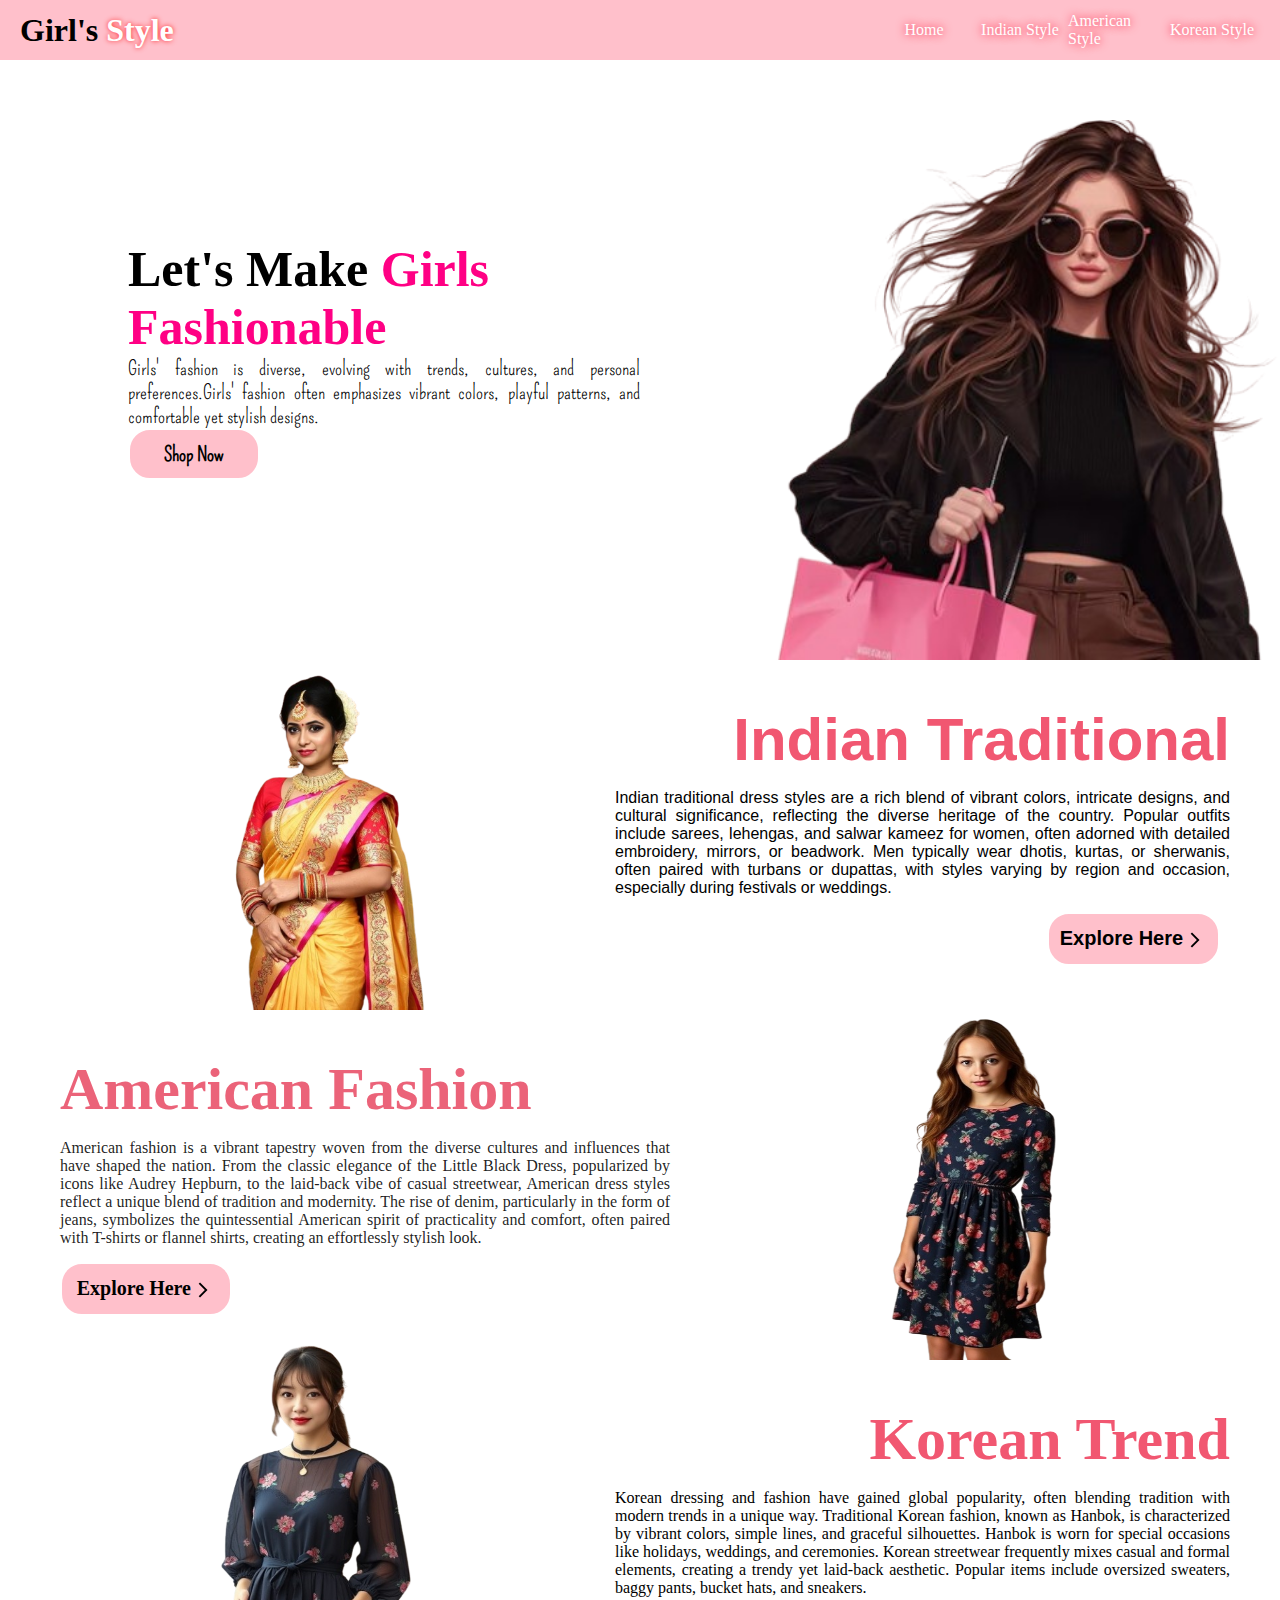
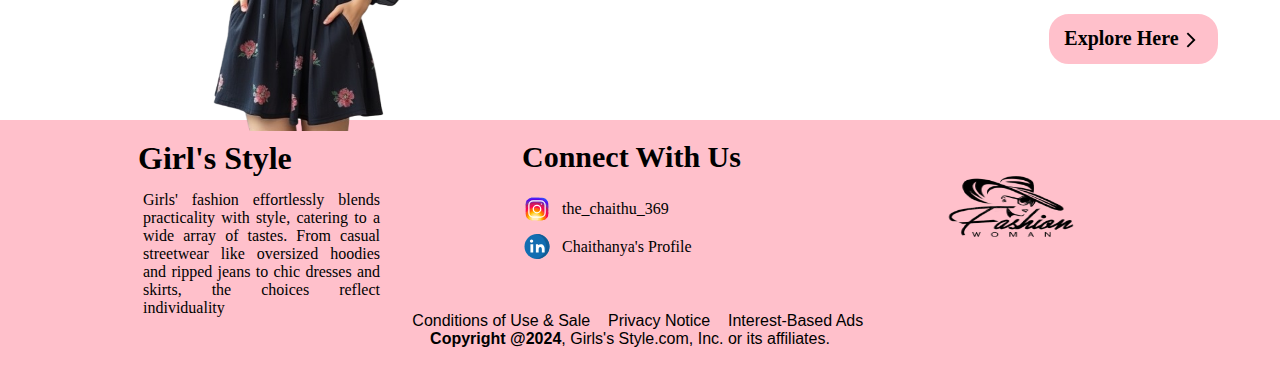
<file: index.html>
<!DOCTYPE html>
<html lang="en">
<head>
    <meta charset="UTF-8">
    <meta name="viewport" content="width=device-width, initial-scale=1.0">
    <title>Girl's Style</title>
    
    <link rel="preconnect" href="https://fonts.googleapis.com">
<link rel="preconnect" href="https://fonts.gstatic.com" crossorigin>
<link href="https://fonts.googleapis.com/css2?family=Pompiere&display=swap" rel="stylesheet">
<link rel="stylesheet" href="./style.css">
</head>
<body>
    <div class="navbar">
        <div class="logo">
            <h1>Girl's <span>Style</span></h1>
        </div>
        <div class="list">
            <ul>
                <li><a href="./index.html">Home</a></li>
                <li><a href="./indian.html">Indian Style</a></li>
                <li><a href="./American.html">American Style</a></li>
                <li><a href="./Korean.html">Korean Style</a></li>
            </ul>
        </div>
    </div>
    <div class="hero">
        <div class="left">
            <div class="content">
                <h1>Let's Make <span>Girls Fashionable</span></h1>
                <p>Girls' fashion is diverse, evolving with trends, cultures, and personal preferences.Girls' fashion often emphasizes vibrant colors, playful patterns, and comfortable yet stylish designs.</p>
                <div class="buttons"> 
                    <a href="./indian.html"><button>Shop Now</button></a>
                    
                </div>
            </div>
        </div>
        <div class="right">
            <img src="./assests/images/pic.png-removebg-preview.png" alt="">
        </div>
    </div>
    <div class="main">
        <div class="IndiaS">
           
              <div class="Ileft">
                <img src="./assests/a78c9be8-de5b-44c7-9eb4-28294a252724-removebg-preview.png" alt="">
              </div>
              <div class="Iright">
                <h1>Indian Traditional</h1>
                <p>Indian traditional dress styles are a rich blend of vibrant colors, intricate designs, and cultural significance, reflecting the diverse heritage of the country. Popular outfits include sarees, lehengas, and salwar kameez for women, often adorned with detailed embroidery, mirrors, or beadwork. Men typically wear dhotis, kurtas, or sherwanis, often paired with turbans or dupattas, with styles varying by region and occasion, especially during festivals or weddings.</p>
                <div class="buttons">
                    <a href="./indian.html"> <button>Explore Here <svg id="jenna" xmlns="http://www.w3.org/2000/svg" height="18px" viewBox="0 -960 960 960" width="24px" ><path d="m321-80-71-71 329-329-329-329 71-71 400 400L321-80Z"/></svg></button></a>
                </div>
              </div>
              
        </div>
        <div class="AmericanS">
            <div class="Aleft">
                <h1>American Fashion</h1>
                <p>American fashion is a vibrant tapestry woven from the diverse cultures and influences that have shaped the nation. From the classic elegance of the Little Black Dress, popularized by icons like Audrey Hepburn, to the laid-back vibe of casual streetwear, American dress styles reflect a unique blend of tradition and modernity. The rise of denim, particularly in the form of jeans, symbolizes the quintessential American spirit of practicality and comfort, often paired with T-shirts or flannel shirts, creating an effortlessly stylish look.</p>
                <div class="buttons"> 
                    <a href="./American.html"> <button>Explore Here <svg id="jenna" xmlns="http://www.w3.org/2000/svg" height="18px" viewBox="0 -960 960 960" width="24px" fill="#000000"><path d="m321-80-71-71 329-329-329-329 71-71 400 400L321-80Z"/></svg></button></a>
                </div>
            </div>
            <div class="Aright">
                <img src="./assests/american_style-removebg-preview.png" alt="">
            </div>

        </div>
        <div class="KoreanS">
            <div class="Kleft">
                <img src="./assests/korean_style-removebg-preview.png" alt="">
            </div>
            <div class="Kright">
                <h1>Korean Trend</h1>
                <p>Korean dressing and fashion have gained global popularity, often blending tradition with modern trends in a unique way. Traditional Korean fashion, known as Hanbok, is characterized by vibrant colors, simple lines, and graceful silhouettes. Hanbok is worn for special occasions like holidays, weddings, and ceremonies. Korean streetwear frequently mixes casual and formal elements, creating a trendy yet laid-back aesthetic. Popular items include oversized sweaters, baggy pants, bucket hats, and sneakers.</p>
                <div class="buttons">
                    <a href="./Korean.html"> <button>Explore Here <svg id="jenna" xmlns="http://www.w3.org/2000/svg" height="18px" viewBox="0 -960 960 960" width="24px" fill="#000000"><path d="m321-80-71-71 329-329-329-329 71-71 400 400L321-80Z"/></svg></button></a>
                </div>
              </div>

        </div>
    </div>
    <div class="footer">
        <div class="one">
            <h1>Girl's Style</h1>
            <p>Girls' fashion effortlessly blends practicality with style, catering to a wide array of tastes. From casual streetwear like oversized hoodies and ripped jeans to chic dresses and skirts, the choices reflect individuality</p>

        </div>
        <div class="two">
            <h1>Connect With Us</h1>
            <div class="ids">
                <div class="insta">
                    <svg xmlns="http://www.w3.org/2000/svg"  viewBox="0 0 48 48" width="30px" height="30px"><path fill="#304ffe" d="M41.67,13.48c-0.4,0.26-0.97,0.5-1.21,0.77c-0.09,0.09-0.14,0.19-0.12,0.29v1.03l-0.3,1.01l-0.3,1l-0.33,1.1 l-0.68,2.25l-0.66,2.22l-0.5,1.67c0,0.26-0.01,0.52-0.03,0.77c-0.07,0.96-0.27,1.88-0.59,2.74c-0.19,0.53-0.42,1.04-0.7,1.52 c-0.1,0.19-0.22,0.38-0.34,0.56c-0.4,0.63-0.88,1.21-1.41,1.72c-0.41,0.41-0.86,0.79-1.35,1.11c0,0,0,0-0.01,0 c-0.08,0.07-0.17,0.13-0.27,0.18c-0.31,0.21-0.64,0.39-0.98,0.55c-0.23,0.12-0.46,0.22-0.7,0.31c-0.05,0.03-0.11,0.05-0.16,0.07 c-0.57,0.27-1.23,0.45-1.89,0.54c-0.04,0.01-0.07,0.01-0.11,0.02c-0.4,0.07-0.79,0.13-1.19,0.16c-0.18,0.02-0.37,0.03-0.55,0.03 l-0.71-0.04l-3.42-0.18c0-0.01-0.01,0-0.01,0l-1.72-0.09c-0.13,0-0.27,0-0.4-0.01c-0.54-0.02-1.06-0.08-1.58-0.19 c-0.01,0-0.01,0-0.01,0c-0.95-0.18-1.86-0.5-2.71-0.93c-0.47-0.24-0.93-0.51-1.36-0.82c-0.18-0.13-0.35-0.27-0.52-0.42 c-0.48-0.4-0.91-0.83-1.31-1.27c-0.06-0.06-0.11-0.12-0.16-0.18c-0.06-0.06-0.12-0.13-0.17-0.19c-0.38-0.48-0.7-0.97-0.96-1.49 c-0.24-0.46-0.43-0.95-0.58-1.49c-0.06-0.19-0.11-0.37-0.15-0.57c-0.01-0.01-0.02-0.03-0.02-0.05c-0.1-0.41-0.19-0.84-0.24-1.27 c-0.06-0.33-0.09-0.66-0.09-1c-0.02-0.13-0.02-0.27-0.02-0.4l1.91-2.95l1.87-2.88l0.85-1.31l0.77-1.18l0.26-0.41v-1.03 c0.02-0.23,0.03-0.47,0.02-0.69c-0.01-0.7-0.15-1.38-0.38-2.03c-0.22-0.69-0.53-1.34-0.85-1.94c-0.38-0.69-0.78-1.31-1.11-1.87 C14,7.4,13.66,6.73,13.75,6.26C14.47,6.09,15.23,6,16,6h16c4.18,0,7.78,2.6,9.27,6.26C41.43,12.65,41.57,13.06,41.67,13.48z"/><path fill="#4928f4" d="M42,16v0.27l-1.38,0.8l-0.88,0.51l-0.97,0.56l-1.94,1.13l-1.9,1.1l-1.94,1.12l-0.77,0.45 c0,0.48-0.12,0.92-0.34,1.32c-0.31,0.58-0.83,1.06-1.49,1.47c-0.67,0.41-1.49,0.74-2.41,0.98c0,0,0-0.01-0.01,0 c-3.56,0.92-8.42,0.5-10.78-1.26c-0.66-0.49-1.12-1.09-1.32-1.78c-0.06-0.23-0.09-0.48-0.09-0.73v-7.19 c0.01-0.15-0.09-0.3-0.27-0.45c-0.54-0.43-1.81-0.84-3.23-1.25c-1.11-0.31-2.3-0.62-3.3-0.92c-0.79-0.24-1.46-0.48-1.86-0.71 c0.18-0.35,0.39-0.7,0.61-1.03c1.4-2.05,3.54-3.56,6.02-4.13C14.47,6.09,15.23,6,16,6h10.8c5.37,0.94,10.32,3.13,14.47,6.26 c0.16,0.39,0.3,0.8,0.4,1.22c0.18,0.66,0.29,1.34,0.32,2.05C42,15.68,42,15.84,42,16z"/><path fill="#6200ea" d="M42,16v4.41l-0.22,0.68l-0.75,2.33l-0.78,2.4l-0.41,1.28l-0.38,1.19l-0.37,1.13l-0.36,1.12l-0.19,0.59 l-0.25,0.78c0,0.76-0.02,1.43-0.07,2c-0.01,0.06-0.02,0.12-0.02,0.18c-0.06,0.53-0.14,0.98-0.27,1.36 c-0.01,0.06-0.03,0.12-0.05,0.17c-0.26,0.72-0.65,1.18-1.23,1.48c-0.14,0.08-0.3,0.14-0.47,0.2c-0.53,0.18-1.2,0.27-2.02,0.32 c-0.6,0.04-1.29,0.05-2.07,0.05H31.4l-1.19-0.05L30,37.61l-2.17-0.09l-2.2-0.09l-7.25-0.3l-1.88-0.08h-0.26 c-0.78-0.01-1.45-0.06-2.03-0.14c-0.84-0.13-1.49-0.35-1.98-0.68c-0.7-0.45-1.11-1.11-1.35-2.03c-0.06-0.22-0.11-0.45-0.14-0.7 c-0.1-0.58-0.15-1.25-0.18-2c0-0.15,0-0.3-0.01-0.46c-0.01-0.01,0-0.01,0-0.01v-0.58c-0.01-0.29-0.01-0.59-0.01-0.9l0.05-1.61 l0.03-1.15l0.04-1.34v-0.19l0.07-2.46l0.07-2.46l0.07-2.31l0.06-2.27l0.02-0.6c0-0.31-1.05-0.49-2.22-0.64 c-0.93-0.12-1.95-0.23-2.56-0.37c0.05-0.23,0.1-0.46,0.16-0.68c0.18-0.72,0.45-1.4,0.79-2.05c0.18-0.35,0.39-0.7,0.61-1.03 c2.16-0.95,4.41-1.69,6.76-2.17c2.06-0.43,4.21-0.66,6.43-0.66c7.36,0,14.16,2.49,19.54,6.69c0.52,0.4,1.03,0.83,1.53,1.28 C42,15.68,42,15.84,42,16z"/><path fill="#673ab7" d="M42,18.37v4.54l-0.55,1.06l-1.05,2.05l-0.56,1.08l-0.51,0.99l-0.22,0.43c0,0.31,0,0.61-0.02,0.9 c0,0.43-0.02,0.84-0.05,1.22c-0.04,0.45-0.1,0.86-0.16,1.24c-0.15,0.79-0.36,1.47-0.66,2.03c-0.04,0.07-0.08,0.14-0.12,0.2 c-0.11,0.18-0.24,0.35-0.38,0.51c-0.18,0.22-0.38,0.41-0.61,0.57c-0.34,0.26-0.74,0.47-1.2,0.63c-0.57,0.21-1.23,0.35-2.01,0.43 c-0.51,0.05-1.07,0.08-1.68,0.08l-0.42,0.02l-2.08,0.12h-0.01L27.5,36.6l-2.25,0.13l-3.1,0.18l-3.77,0.22l-0.55,0.03 c-0.51,0-0.99-0.03-1.45-0.09c-0.05-0.01-0.09-0.02-0.14-0.02c-0.68-0.11-1.3-0.29-1.86-0.54c-0.68-0.3-1.27-0.7-1.77-1.18 c-0.44-0.43-0.82-0.92-1.13-1.47c-0.07-0.13-0.14-0.25-0.2-0.39c-0.3-0.59-0.54-1.25-0.72-1.97c-0.03-0.12-0.06-0.25-0.08-0.38 c-0.06-0.23-0.11-0.47-0.14-0.72c-0.11-0.64-0.17-1.32-0.2-2.03v-0.01c-0.01-0.29-0.02-0.57-0.02-0.87l-0.49-1.17l-0.07-0.18 L9.5,25.99L8.75,24.2l-0.12-0.29l-0.72-1.73l-0.8-1.93c0,0,0,0-0.01,0L6.29,18.3L6,17.59V16c0-0.63,0.06-1.25,0.17-1.85 c0.05-0.23,0.1-0.46,0.16-0.68c0.85-0.49,1.74-0.94,2.65-1.34c2.08-0.93,4.31-1.62,6.62-2.04c1.72-0.31,3.51-0.48,5.32-0.48 c7.31,0,13.94,2.65,19.12,6.97c0.2,0.16,0.39,0.32,0.58,0.49C41.09,17.48,41.55,17.91,42,18.37z"/><path fill="#8e24aa" d="M42,21.35v5.14l-0.57,1.19l-1.08,2.25l-0.01,0.03c0,0.43-0.02,0.82-0.05,1.17c-0.1,1.15-0.38,1.88-0.84,2.33 c-0.33,0.34-0.74,0.53-1.25,0.63c-0.03,0.01-0.07,0.01-0.1,0.02c-0.16,0.03-0.33,0.05-0.51,0.05c-0.62,0.06-1.35,0.02-2.19-0.04 c-0.09,0-0.19-0.01-0.29-0.02c-0.61-0.04-1.26-0.08-1.98-0.11c-0.39-0.01-0.8-0.02-1.22-0.02h-0.02l-1.01,0.08h-0.01l-2.27,0.16 l-2.59,0.2l-0.38,0.03l-3.03,0.22l-1.57,0.12l-1.55,0.11c-0.27,0-0.53,0-0.79-0.01c0,0-0.01-0.01-0.01,0 c-1.13-0.02-2.14-0.09-3.04-0.26c-0.83-0.14-1.56-0.36-2.18-0.69c-0.64-0.31-1.17-0.75-1.6-1.31c-0.41-0.55-0.71-1.24-0.9-2.07 c0-0.01,0-0.01,0-0.01c-0.14-0.67-0.22-1.45-0.22-2.33l-0.15-0.27L9.7,26.35l-0.13-0.22L9.5,25.99l-0.93-1.65l-0.46-0.83 l-0.58-1.03l-1-1.79L6,19.75v-3.68c0.88-0.58,1.79-1.09,2.73-1.55c1.14-0.58,2.32-1.07,3.55-1.47c1.34-0.44,2.74-0.79,4.17-1.02 c1.45-0.24,2.94-0.36,4.47-0.36c6.8,0,13.04,2.43,17.85,6.47c0.22,0.17,0.43,0.36,0.64,0.54c0.84,0.75,1.64,1.56,2.37,2.41 C41.86,21.18,41.94,21.26,42,21.35z"/><path fill="#c2185b" d="M42,24.71v7.23c-0.24-0.14-0.57-0.31-0.98-0.49c-0.22-0.11-0.47-0.22-0.73-0.32 c-0.38-0.17-0.79-0.33-1.25-0.49c-0.1-0.04-0.2-0.07-0.31-0.1c-0.18-0.07-0.37-0.13-0.56-0.19c-0.59-0.18-1.24-0.35-1.92-0.5 c-0.26-0.05-0.53-0.1-0.8-0.14c-0.87-0.15-1.8-0.24-2.77-0.25c-0.08-0.01-0.17-0.01-0.25-0.01l-2.57,0.02l-3.5,0.02h-0.01 l-7.49,0.06c-2.38,0-3.84,0.57-4.72,0.8c0,0-0.01,0-0.01,0.01c-0.93,0.24-1.22,0.09-1.3-1.54c-0.02-0.45-0.03-1.03-0.03-1.74 l-0.56-0.43l-0.98-0.74l-0.6-0.46l-0.12-0.09L8.88,24.1l-0.25-0.19l-0.52-0.4l-0.96-0.72L6,21.91v-3.4 c0.1-0.08,0.19-0.15,0.29-0.21c1.45-1,3-1.85,4.64-2.54c1.46-0.62,3-1.11,4.58-1.46c0.43-0.09,0.87-0.18,1.32-0.24 c1.33-0.23,2.7-0.34,4.09-0.34c6.01,0,11.53,2.09,15.91,5.55c0.66,0.52,1.3,1.07,1.9,1.66c0.82,0.78,1.59,1.61,2.3,2.49 c0.14,0.18,0.28,0.36,0.42,0.55C41.64,24.21,41.82,24.46,42,24.71z"/><path fill="#d81b60" d="M42,28.72V32c0,0.65-0.06,1.29-0.18,1.91c-0.18,0.92-0.49,1.8-0.91,2.62c-0.22,0.05-0.47,0.05-0.75,0.01 c-0.63-0.11-1.37-0.44-2.17-0.87c-0.04-0.01-0.08-0.03-0.11-0.05c-0.25-0.13-0.51-0.27-0.77-0.43c-0.53-0.29-1.09-0.61-1.65-0.91 c-0.12-0.06-0.24-0.12-0.35-0.18c-0.64-0.33-1.3-0.63-1.96-0.86c0,0,0,0-0.01,0c-0.14-0.05-0.29-0.1-0.44-0.14 c-0.57-0.16-1.15-0.26-1.71-0.26l-1.1-0.32l-4.87-1.41c0,0,0,0-0.01,0l-2.99-0.87h-0.01l-1.3-0.38c-3.76,0-6.07,1.6-7.19,0.99 c-0.44-0.23-0.7-0.81-0.79-1.95c-0.03-0.32-0.04-0.68-0.04-1.1l-1.17-0.57l-0.05-0.02h-0.01l-0.84-0.42L9.7,26.35l-0.07-0.03 l-0.17-0.09L7.5,25.28L6,24.55v-3.43c0.17-0.15,0.35-0.29,0.53-0.43c0.19-0.15,0.38-0.29,0.57-0.44c0.01,0,0.01,0,0.01,0 c1.18-0.85,2.43-1.6,3.76-2.22c1.55-0.74,3.2-1.31,4.91-1.68c0.25-0.06,0.51-0.12,0.77-0.16c1.42-0.27,2.88-0.41,4.37-0.41 c5.27,0,10.11,1.71,14.01,4.59c1.13,0.84,2.18,1.77,3.14,2.78c0.79,0.83,1.52,1.73,2.18,2.67c0.05,0.07,0.1,0.14,0.15,0.2 c0.37,0.54,0.71,1.09,1.03,1.66C41.64,28.02,41.82,28.37,42,28.72z"/><path fill="#f50057" d="M41.82,33.91c-0.18,0.92-0.49,1.8-0.91,2.62c-0.19,0.37-0.4,0.72-0.63,1.06c-0.14,0.21-0.29,0.41-0.44,0.6 c-0.36-0.14-0.89-0.34-1.54-0.56c0,0,0,0,0-0.01c-0.49-0.17-1.05-0.35-1.65-0.52c-0.17-0.05-0.34-0.1-0.52-0.15 c-0.71-0.19-1.45-0.36-2.17-0.46c-0.6-0.1-1.19-0.16-1.74-0.16l-0.46-0.13h-0.01l-2.42-0.7l-1.49-0.43l-1.66-0.48h-0.01l-0.54-0.15 l-6.53-1.88l-1.88-0.54l-1.4-0.33l-2.28-0.54l-0.28-0.07c0,0,0,0-0.01,0l-2.29-0.53c0-0.01,0-0.01,0-0.01l-0.41-0.09l-0.21-0.05 l-1.67-0.39l-0.19-0.05l-1.42-1.17L6,27.9v-4.08c0.37-0.36,0.75-0.7,1.15-1.03c0.12-0.11,0.25-0.21,0.38-0.31 c0.12-0.1,0.25-0.2,0.38-0.3c0.91-0.69,1.87-1.31,2.89-1.84c1.3-0.7,2.68-1.26,4.13-1.66c0.28-0.09,0.56-0.17,0.85-0.23 c1.64-0.41,3.36-0.62,5.14-0.62c4.47,0,8.63,1.35,12.07,3.66c1.71,1.15,3.25,2.53,4.55,4.1c0.66,0.79,1.26,1.62,1.79,2.5 c0.05,0.07,0.09,0.13,0.13,0.2c0.32,0.53,0.62,1.08,0.89,1.64c0.25,0.5,0.47,1,0.67,1.52C41.34,32.25,41.6,33.07,41.82,33.91z"/><path fill="#ff1744" d="M40.28,37.59c-0.14,0.21-0.29,0.41-0.44,0.6c-0.44,0.55-0.92,1.05-1.46,1.49c-0.47,0.39-0.97,0.74-1.5,1.04 c-0.2-0.05-0.4-0.11-0.61-0.19c-0.66-0.23-1.35-0.61-1.99-1.01c-0.96-0.61-1.79-1.27-2.16-1.57c-0.14-0.12-0.21-0.18-0.21-0.18 l-1.7-0.15L30,37.6l-2.2-0.19l-2.28-0.2l-3.37-0.3l-5.34-0.47l-0.02-0.01l-1.88-0.91l-1.9-0.92l-1.53-0.74l-0.33-0.16l-0.41-0.2 l-1.42-0.69L7.43,31.9l-0.59-0.29L6,31.35v-4.47c0.47-0.56,0.97-1.09,1.5-1.6c0.34-0.32,0.7-0.64,1.07-0.94 c0.06-0.05,0.12-0.1,0.18-0.14c0.04-0.05,0.09-0.08,0.13-0.1c0.59-0.48,1.21-0.91,1.85-1.3c0.74-0.47,1.52-0.89,2.33-1.24 c0.87-0.39,1.78-0.72,2.72-0.97c1.63-0.46,3.36-0.7,5.14-0.7c4.08,0,7.85,1.24,10.96,3.37c1.99,1.36,3.71,3.08,5.07,5.07 c0.45,0.64,0.85,1.32,1.22,2.02c0.13,0.26,0.26,0.52,0.37,0.78c0.12,0.25,0.23,0.5,0.34,0.75c0.21,0.52,0.4,1.04,0.57,1.58 c0.32,1,0.56,2.02,0.71,3.08C40.21,36.89,40.25,37.24,40.28,37.59z"/><path fill="#ff5722" d="M38.39,39.42c0,0.08,0,0.17-0.01,0.26c-0.47,0.39-0.97,0.74-1.5,1.04c-0.22,0.12-0.44,0.24-0.67,0.34 c-0.23,0.11-0.46,0.21-0.7,0.3c-0.34-0.18-0.8-0.4-1.29-0.61c-0.69-0.31-1.44-0.59-2.02-0.68c-0.14-0.03-0.27-0.04-0.39-0.04 l-1.64-0.21h-0.02l-2.04-0.27l-2.06-0.27l-0.96-0.12l-7.56-0.98c-0.49,0-1.01-0.03-1.55-0.1c-0.66-0.06-1.35-0.16-2.04-0.3 c-0.68-0.12-1.37-0.28-2.03-0.45c-0.69-0.16-1.37-0.35-2-0.53c-0.73-0.22-1.41-0.43-1.98-0.62c-0.47-0.15-0.87-0.29-1.18-0.4 c-0.18-0.43-0.33-0.88-0.44-1.34C6.1,33.66,6,32.84,6,32v-1.67c0.32-0.53,0.67-1.05,1.06-1.54c0.71-0.94,1.52-1.8,2.4-2.56 c0.03-0.04,0.07-0.07,0.1-0.09l0.01-0.01c0.31-0.28,0.63-0.53,0.97-0.77c0.04-0.04,0.08-0.07,0.12-0.1 c0.16-0.12,0.33-0.24,0.51-0.35c1.43-0.97,3.01-1.73,4.7-2.24c1.6-0.48,3.29-0.73,5.05-0.73c3.49,0,6.75,1.03,9.47,2.79 c2.01,1.29,3.74,2.99,5.06,4.98c0.16,0.23,0.31,0.46,0.46,0.7c0.69,1.17,1.26,2.43,1.68,3.75c0.05,0.15,0.09,0.3,0.13,0.46 c0.08,0.27,0.15,0.55,0.21,0.83c0.02,0.07,0.04,0.14,0.06,0.22c0.14,0.63,0.24,1.29,0.31,1.95c0,0.01,0,0.01,0,0.01 C38.36,38.22,38.39,38.82,38.39,39.42z"/><path fill="#ff6f00" d="M36.33,39.42c0,0.35-0.02,0.73-0.06,1.11c-0.02,0.18-0.04,0.36-0.06,0.53c-0.23,0.11-0.46,0.21-0.7,0.3 c-0.45,0.17-0.91,0.31-1.38,0.41c-0.32,0.07-0.65,0.13-0.98,0.16h-0.01c-0.31-0.19-0.67-0.42-1.04-0.68 c-0.67-0.47-1.37-1-1.93-1.43c-0.01-0.01-0.01-0.01-0.02-0.02c-0.59-0.45-1.01-0.79-1.01-0.79l-1.06,0.04l-2.04,0.07l-0.95,0.04 l-3.82,0.14l-3.23,0.12c-0.21,0.01-0.46,0.01-0.77,0h-0.01c-0.42-0.01-0.92-0.04-1.47-0.09c-0.64-0.05-1.34-0.11-2.05-0.18 c-0.69-0.08-1.39-0.16-2.06-0.24c-0.74-0.08-1.44-0.17-2.04-0.25c-0.47-0.06-0.88-0.11-1.21-0.15c-0.28-0.32-0.53-0.65-0.77-1.01 c-0.36-0.54-0.67-1.11-0.91-1.72c-0.18-0.43-0.33-0.88-0.44-1.34c0.29-0.89,0.67-1.73,1.12-2.54c0.36-0.66,0.78-1.29,1.24-1.89 c0.45-0.59,0.94-1.14,1.47-1.64v-0.01c0.15-0.15,0.3-0.29,0.45-0.42c0.28-0.26,0.57-0.5,0.87-0.73h0.01 c0.01-0.02,0.02-0.02,0.03-0.03c0.24-0.19,0.49-0.36,0.74-0.53c1.48-1.01,3.15-1.76,4.95-2.2c1.19-0.29,2.44-0.45,3.73-0.45 c2.54,0,4.94,0.61,7.05,1.71h0.01c1.81,0.93,3.41,2.21,4.7,3.75c0.71,0.82,1.32,1.72,1.82,2.67c0.35,0.64,0.65,1.31,0.9,1.99 c0.02,0.06,0.04,0.11,0.06,0.16c0.17,0.5,0.32,1.02,0.45,1.54c0.09,0.37,0.16,0.75,0.22,1.13c0.02,0.12,0.04,0.23,0.05,0.35 C36.28,37.99,36.33,38.7,36.33,39.42z"/><path fill="#ff9800" d="M34.28,39.42v0.1c0,0.34-0.03,0.77-0.06,1.23c-0.03,0.34-0.06,0.69-0.09,1.02c-0.32,0.07-0.65,0.13-0.98,0.16 h-0.01C32.76,41.98,32.39,42,32,42h-1.75l-0.38-0.11l-1.97-0.6l-2-0.6l-4.63-1.39l-2-0.6c0,0-0.83,0.33-2,0.72h-0.01 c-0.45,0.15-0.94,0.31-1.46,0.47c-0.65,0.19-1.34,0.38-2.02,0.53c-0.7,0.16-1.39,0.28-2.01,0.33c-0.19,0.02-0.38,0.03-0.55,0.03 c-0.56-0.31-1.1-0.68-1.59-1.09c-0.43-0.36-0.83-0.75-1.2-1.18c-0.28-0.32-0.53-0.65-0.77-1.01c0.07-0.45,0.15-0.89,0.27-1.32 c0.3-1.19,0.77-2.33,1.39-3.37c0.34-0.59,0.72-1.16,1.16-1.69c0.01-0.03,0.04-0.06,0.07-0.08c-0.01-0.01,0-0.01,0-0.01 c0.13-0.17,0.27-0.33,0.41-0.48c0-0.01,0-0.01,0-0.01c0.41-0.44,0.83-0.86,1.29-1.25c0.16-0.13,0.31-0.26,0.48-0.39 c0.03-0.03,0.06-0.05,0.1-0.08c2.25-1.72,5.06-2.76,8.09-2.76c3.44,0,6.57,1.29,8.94,3.41c1.14,1.03,2.11,2.26,2.84,3.63 c0.06,0.1,0.12,0.21,0.17,0.32c0.09,0.18,0.18,0.37,0.26,0.57c0.33,0.72,0.59,1.48,0.77,2.26c0.02,0.08,0.04,0.16,0.06,0.24 c0.08,0.37,0.15,0.75,0.2,1.13C34.24,38.21,34.28,38.81,34.28,39.42z"/><path fill="#ffc107" d="M32.22,39.42c0,0.2-0.01,0.42-0.02,0.65c-0.02,0.37-0.05,0.77-0.1,1.18c-0.02,0.25-0.06,0.5-0.1,0.75h-5.48 l-1.06-0.17l-4.14-0.66l-0.59-0.09l-1.35-0.22c-0.59,0-1.87,0.26-3.22,0.51c-0.71,0.13-1.43,0.27-2.08,0.36 c-0.08,0.01-0.16,0.02-0.23,0.03h-0.01c-0.7-0.15-1.38-0.38-2.02-0.68c-0.2-0.09-0.4-0.19-0.6-0.3c-0.56-0.31-1.1-0.68-1.59-1.09 c-0.01-0.12-0.02-0.22-0.02-0.27c0-0.26,0.01-0.51,0.03-0.76c0.04-0.64,0.13-1.26,0.27-1.86c0.22-0.91,0.54-1.79,0.97-2.6 c0.08-0.17,0.17-0.34,0.27-0.5c0.04-0.08,0.09-0.15,0.13-0.23c0.18-0.29,0.38-0.57,0.58-0.85c0.42-0.55,0.89-1.07,1.39-1.54 c0.01,0,0.01,0,0.01,0c0.04-0.04,0.08-0.08,0.12-0.11c0.05-0.04,0.09-0.09,0.14-0.12c0.2-0.18,0.4-0.34,0.61-0.49 c0-0.01,0.01-0.01,0.01-0.01c1.89-1.41,4.23-2.24,6.78-2.24c1.98,0,3.82,0.5,5.43,1.38h0.01c1.38,0.76,2.58,1.79,3.53,3.03 c0.37,0.48,0.7,0.99,0.98,1.53h0.01c0.05,0.1,0.1,0.2,0.15,0.3c0.3,0.59,0.54,1.21,0.72,1.85h0.01c0.01,0.05,0.03,0.1,0.04,0.15 c0.12,0.43,0.22,0.87,0.29,1.32c0.01,0.09,0.02,0.19,0.03,0.28C32.19,38.43,32.22,38.92,32.22,39.42z"/><path fill="#ffd54f" d="M30.17,39.31c0,0.16,0,0.33-0.02,0.49v0.01c0,0.01,0,0.01,0,0.01c-0.02,0.72-0.12,1.43-0.28,2.07 c0,0.04-0.01,0.07-0.03,0.11h-4.67l-3.85-0.83l-0.51-0.11l-0.08,0.02l-4.27,0.88L16.27,42H16c-0.64,0-1.27-0.06-1.88-0.18 c-0.09-0.02-0.18-0.04-0.27-0.06h-0.01c-0.7-0.15-1.38-0.38-2.02-0.68c-0.02-0.11-0.04-0.22-0.05-0.33 c-0.07-0.43-0.1-0.88-0.1-1.33c0-0.17,0-0.34,0.01-0.51c0.03-0.54,0.11-1.07,0.23-1.58c0.08-0.38,0.19-0.75,0.32-1.1 c0.11-0.31,0.24-0.61,0.38-0.9c0.12-0.25,0.26-0.49,0.4-0.73c0.14-0.23,0.29-0.45,0.45-0.67c0.4-0.55,0.87-1.06,1.39-1.51 c0.3-0.26,0.63-0.51,0.97-0.73c1.46-0.96,3.21-1.52,5.1-1.52c0.37,0,0.73,0.02,1.08,0.07h0.02c1.07,0.12,2.07,0.42,2.99,0.87 c0.01,0,0.01,0,0.01,0c1.45,0.71,2.68,1.78,3.58,3.1c0.15,0.22,0.3,0.46,0.43,0.7c0.11,0.19,0.21,0.39,0.3,0.59 c0.14,0.31,0.27,0.64,0.38,0.97h0.01c0.11,0.37,0.21,0.74,0.28,1.13v0.01C30.11,38.16,30.17,38.73,30.17,39.31z"/><path fill="#ffe082" d="M28.11,39.52v0.03c0,0.59-0.07,1.17-0.21,1.74c-0.05,0.24-0.12,0.48-0.21,0.71h-4.48l-2.29-0.63L18.63,42H16 c-0.64,0-1.27-0.06-1.88-0.18c-0.02-0.03-0.03-0.06-0.04-0.09c-0.14-0.43-0.25-0.86-0.3-1.31c-0.04-0.29-0.06-0.59-0.06-0.9 c0-0.12,0-0.25,0.02-0.37c0.01-0.47,0.08-0.93,0.2-1.37c0.06-0.3,0.15-0.59,0.27-0.87c0.04-0.14,0.1-0.27,0.17-0.4 c0.15-0.34,0.33-0.67,0.53-0.99c0.22-0.32,0.46-0.62,0.73-0.9c0.32-0.36,0.68-0.69,1.09-0.96c0.7-0.51,1.5-0.89,2.37-1.1 c0.58-0.16,1.19-0.24,1.82-0.24c2,0,3.79,0.8,5.09,2.09c0.05,0.05,0.11,0.11,0.16,0.18h0.01c0.14,0.15,0.27,0.3,0.4,0.47 c0.37,0.47,0.68,0.98,0.92,1.54c0.12,0.26,0.22,0.53,0.3,0.81c0.01,0.04,0.02,0.07,0.03,0.11c0.14,0.49,0.23,1,0.25,1.53 C28.1,39.2,28.11,39.36,28.11,39.52z"/><path fill="#ffecb3" d="M26.06,39.52c0,0.41-0.05,0.8-0.16,1.17c-0.1,0.4-0.25,0.78-0.44,1.14c-0.03,0.06-0.1,0.17-0.1,0.17h-8.88 c-0.01-0.01-0.02-0.03-0.02-0.04c-0.12-0.19-0.22-0.38-0.3-0.59c-0.2-0.46-0.32-0.96-0.36-1.48c-0.02-0.12-0.02-0.25-0.02-0.37 c0-0.06,0-0.13,0.01-0.19c0.01-0.44,0.07-0.86,0.19-1.25c0.1-0.36,0.23-0.69,0.4-1.01c0,0,0.01-0.01,0.01-0.02 c0.12-0.21,0.25-0.42,0.4-0.62c0.49-0.66,1.14-1.2,1.89-1.55c0.01,0,0.01,0,0.01,0c0.24-0.12,0.49-0.22,0.75-0.29c0,0,0,0,0.01,0 c0.46-0.14,0.96-0.21,1.47-0.21c0.59,0,1.16,0.09,1.68,0.28c0.19,0.05,0.37,0.13,0.55,0.22c0,0,0,0,0.01,0 c0.86,0.41,1.59,1.05,2.09,1.85c0.1,0.15,0.19,0.31,0.27,0.48c0.04,0.07,0.08,0.15,0.11,0.22c0.23,0.52,0.37,1.09,0.41,1.69 c0.01,0.05,0.01,0.1,0.01,0.16C26.06,39.36,26.06,39.44,26.06,39.52z"/><g><path fill="none" stroke="#fff" stroke-linecap="round" stroke-linejoin="round" stroke-miterlimit="10" stroke-width="2" d="M30,11H18c-3.9,0-7,3.1-7,7v12c0,3.9,3.1,7,7,7h12c3.9,0,7-3.1,7-7V18C37,14.1,33.9,11,30,11z"/><circle cx="31" cy="16" r="1" fill="#fff"/></g><g><circle cx="24" cy="24" r="6" fill="none" stroke="#fff" stroke-linecap="round" stroke-linejoin="round" stroke-miterlimit="10" stroke-width="2"/></g></svg>
                    <a href="https://www.instagram.com/the_chaithu_369/">the_chaithu_369</a>
                </div>
                <div class="LinkedIn">
                    <svg height="25px" width="30px" version="1.1" id="Layer_1" xmlns="http://www.w3.org/2000/svg" xmlns:xlink="http://www.w3.org/1999/xlink" 
	 viewBox="0 0 512 512" xml:space="preserve">
<circle style="fill:#126DB1;" cx="256" cy="256" r="256"/>
<path style="fill:#125D95;" d="M256,0c-11.317,0-22.461,0.744-33.391,2.167C348.216,18.53,445.217,125.933,445.217,256
	s-97.002,237.47-222.609,253.833C233.539,511.256,244.683,512,256,512c141.385,0,256-114.616,256-256S397.385,0,256,0z"/>
<g>
	<path style="fill:#FFFFFF;" d="M121.878,376.756v-163.6c0-1.234,1.001-2.235,2.235-2.235h52.295c1.234,0,2.235,1.001,2.235,2.235
		v163.6c0,1.234-1.001,2.235-2.235,2.235h-52.295C122.879,378.991,121.878,377.991,121.878,376.756z"/>
	<path style="fill:#FFFFFF;" d="M144.696,178.643c-18.719,0-33.948-15.23-33.948-33.948s15.229-33.948,33.948-33.948
		c18.719,0,33.948,15.23,33.948,33.948S163.415,178.643,144.696,178.643z"/>
	<path style="fill:#FFFFFF;" d="M358.271,378.991c-1.466,0-2.654-1.189-2.654-2.653v-57.835c0-18.978-4.266-50.815-32.835-50.815
		s-32.835,31.837-32.835,50.815v57.835c0,1.466-1.189,2.653-2.654,2.653h-51.457c-1.466,0-2.654-1.189-2.654-2.653V213.575
		c0-1.466,1.189-2.654,2.654-2.654h40.327c1.466,0,2.654,1.189,2.654,2.654v11.057c0,2.128,2.394,3.41,4.142,2.196
		c14.998-10.427,32.488-15.907,50.954-15.907c25.026,0,45.747,9.973,59.922,28.841c11.961,15.92,18.548,37.498,18.548,60.759v75.816
		c0,1.466-1.189,2.653-2.654,2.653H358.271z"/>
</g>
</svg>
                    <a href="https://www.linkedin.com/in/chaithanya-uppala-431134264/">Chaithanya's Profile</a>
                </div>
            </div>
        </div>
        <div class="three">
               <img src="./assests/mobile-189055727-removebg-preview.png" alt="">            
        </div>
    </div>
    <div class="copyright">
        <p style="white-space: pre;">Conditions of Use & Sale    Privacy Notice    Interest-Based Ads <br>    <b>Copyright @2024</b>, <a href="./index.html">Girls's Style.com</a>, Inc. or its affiliates.</p>
        
    </div>
</body>
</html>
</file>
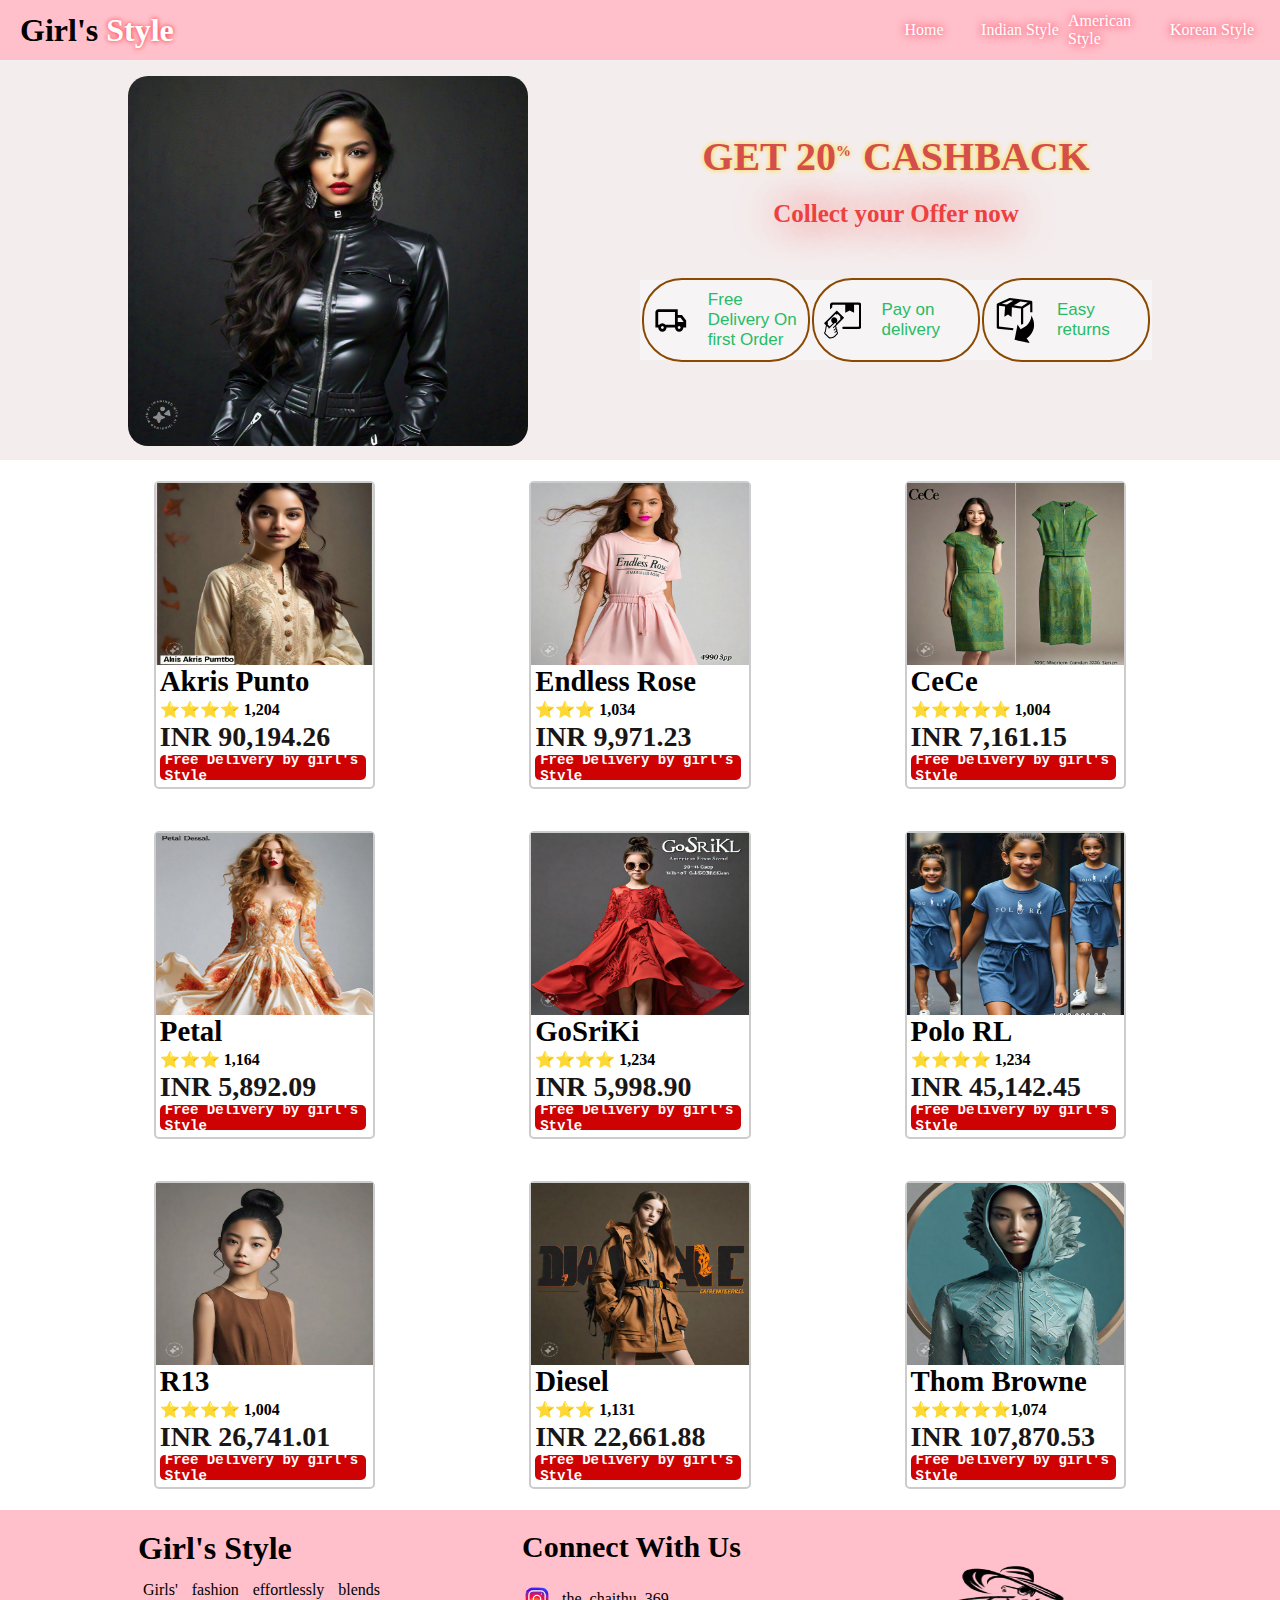
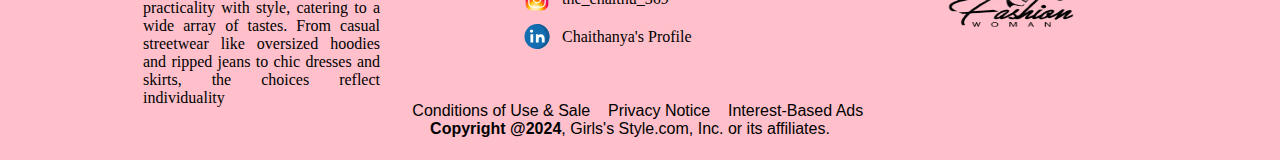
<file: American.html>
<!DOCTYPE html>
<html lang="en">
<head>
    <meta charset="UTF-8">
    <meta name="viewport" content="width=device-width, initial-scale=1.0">
    <title>American Style</title>
    <link rel="stylesheet" href="./style.css">
</head>
<body>
    <div class="navbar">
        <div class="logo">
            <h1>Girl's <span>Style</span></h1>
        </div>
        <div class="list">
            <ul>
                <li><a href="./index.html">Home</a></li>
                <li><a href="./indian.html">Indian Style</a></li>
                <li><a href="./American.html">American Style</a></li>
                <li><a href="./Korean.html">Korean Style</a></li>
            </ul>
        </div>
    </div>
    <div class="Americanhero">
        <div class="A1">
         <img src="./assests//images/ampi.jpg" alt="">
        </div>
        <div class="A2">
            <div class="A21">
             <h1>GET 20<span>%</span>CASHBACK</h1>
             <h2>Collect your Offer now</h2>
            </div>
            <div class="A22">
             <div class="A221">
                 <svg xmlns="http://www.w3.org/2000/svg" height="35px" viewBox="0 -960 960 960" width="70px" fill="#000000"><path d="M240-160q-50 0-85-35t-35-85H40v-440q0-33 23.5-56.5T120-800h560v160h120l120 160v200h-80q0 50-35 85t-85 35q-50 0-85-35t-35-85H360q0 50-35 85t-85 35Zm0-80q17 0 28.5-11.5T280-280q0-17-11.5-28.5T240-320q-17 0-28.5 11.5T200-280q0 17 11.5 28.5T240-240ZM120-360h32q17-18 39-29t49-11q27 0 49 11t39 29h272v-360H120v360Zm600 120q17 0 28.5-11.5T760-280q0-17-11.5-28.5T720-320q-17 0-28.5 11.5T680-280q0 17 11.5 28.5T720-240Zm-40-200h170l-90-120h-80v120ZM360-540Z"/></svg>
                 <p>Free Delivery On first Order</p>
             </div>
             <div class="A222">
                 <svg id="Layer_1" data-name="Layer 1" height="45px" xmlns="http://www.w3.org/2000/svg" width="45px" fill="#000000"  viewBox="0 0 122.88 118.34"><title>cash-on-delivery</title><path d="M29.82,7.46h0A2.54,2.54,0,0,0,27.24,10v5.76l-7.45,7.45V6.88A6.91,6.91,0,0,1,21.8,2h0a7,7,0,0,1,4.87-2H116a7,7,0,0,1,4.87,2h0a7.11,7.11,0,0,1,2,4.86V80.24c0,1.83-.45,3.94-2,4.87h0a6.92,6.92,0,0,1-4.86,2H61.68A22,22,0,0,0,60.06,82l2.4-2.39h50.45a2.54,2.54,0,0,0,2.52-2.53V10a2.54,2.54,0,0,0-2.54-2.54H99.09V33.89L84.51,26.6,70,33.89V7.46ZM9.34,77.7l-3.18,18a1.41,1.41,0,0,1-.3.64,7,7,0,0,0-1.61,3.28,1.82,1.82,0,0,0,.5,1.82L16.28,113a5.27,5.27,0,0,0,2.8,1.43,7.07,7.07,0,0,0,3.75.11l.09,0,2.17-.54c3.33-.81,6.23-1.53,8.93-4l3.46-3.61a1.15,1.15,0,0,1,.14-.17c.05,0,.39-.39.85-.82,2.36-2.32,5.3-5.18,3.51-7.68l-1.39-1.39c-.67.65-1.38,1.28-2.06,1.9s-1.21,1.06-1.75,1.6a1.46,1.46,0,0,1-2.07-2.07c.53-.54,1.2-1.13,1.88-1.74,2.35-2.06,5-4.43,3.59-6.5l-1.37-1.37-.2-.25c-.79.81-1.66,1.58-2.51,2.33-.62.55-1.2,1.06-1.74,1.6a1.47,1.47,0,0,1-2.07,0,1.45,1.45,0,0,1,0-2.07c.53-.54,1.2-1.13,1.88-1.73,2.35-2.07,5-4.44,3.59-6.51l-1.37-1.37a1.78,1.78,0,0,1-.24-.32l-4,4a1.46,1.46,0,0,1-2.07-2.07l7.55-7.55c1.81-1.81,2.22-3.69,1.75-5.12-.17-.52,0-.53-.38-.9a3.33,3.33,0,0,0-.63-.49h0c-.11,0-.19-.06-.3-.17a2.78,2.78,0,0,0-.4-.16c-1.25-.42-2.44.32-4.08,1.71l-.07.06c-.18.15-.36.31-.54.49L17.27,85.34a1.47,1.47,0,0,1-2.07,0,1.45,1.45,0,0,1-.14-1.91L9.34,77.7Zm9.46,1.08.51-.5L29.64,67.94a10.08,10.08,0,1,1,11.28-2.08l-.1.1a2.39,2.39,0,0,1,.23.22,6.11,6.11,0,0,1,.85,1L54.72,54.41a5.08,5.08,0,0,1,0-7.15l-9.55-9.55a5.05,5.05,0,0,1-7.14,0L11.46,64.28a5.08,5.08,0,0,1,0,7.15l7.34,7.35Zm22.54-3.4a10.48,10.48,0,0,1-1.22,1.42l-1.49,1.5,0,0a1.67,1.67,0,0,1,.32.24l1.43,1.44a1.83,1.83,0,0,1,.21.26,4.93,4.93,0,0,1,.26,6,1.46,1.46,0,0,1,.53.34l1.43,1.43a1.78,1.78,0,0,1,.21.27,5,5,0,0,1,0,6.35,1.19,1.19,0,0,1,.18.15l1.43,1.43a2.78,2.78,0,0,1,.21.27c3.33,4.55-.64,8.41-3.83,11.53l-.82.82-3.55,3.73-.12.11c-3.25,3-6.48,3.74-10.21,4.65l-2.13.53-.06,0a12.7,12.7,0,0,1-5.49.39A8.1,8.1,0,0,1,14.28,116L1.89,103.55A4.6,4.6,0,0,1,.55,99.08,11.82,11.82,0,0,1,3,94.39L6.26,75.62v-.08c0-.23.08-.49.13-.78L0,68.38,42.16,26.22,66.33,50.39l-25,25Z"/></svg>
                 <p>Pay on delivery</p>
             </div>
             <div class="A223">
                 <svg id="Layer_1" data-name="Layer 1"  height="45px" xmlns="http://www.w3.org/2000/svg" width="45px" fill="#000000"  viewBox="0 0 101.94 122.88"><defs><style>.cls-1{fill-rule:evenodd;}</style></defs><title>return-product</title><path class="cls-1" d="M93.34,7.49a3.11,3.11,0,0,1,2,.38,3.06,3.06,0,0,1,1.82,2.78l.2,28.16,0,0,0,0h0l0,0,0,0h0l0,0,0,0h0l0,0,0,0h0l0,0,0,0h-.09l0,0h0l0,0h-.09l0,0h0l0,0h-.05l0,0h0l-.05,0h0l0,0h-.05l0,0H95.8l0,0H91.82l0,0h-.09l-.09,0h0l-.09,0h-.09l0,0h0l0,0-.16-22.52-19,12V70.08a45.77,45.77,0,0,1-4.91,3l-1.21-1.82V28.7L41.4,25.57l-.91,26.52-9.83-6.71-9.84,5.56,2-27.74L6.12,21.07V77.91l39.5,4.39-1.19,6L2.91,83.71A3.06,3.06,0,0,1,0,80.65v-63a3.08,3.08,0,0,1,1.83-2.86L34.79.25A3.07,3.07,0,0,1,36.42,0L93.34,7.49ZM48.7,114.27l8.19-41.61,8.3,12.51C83.07,78,93.11,66.16,94.6,47.94c14.69,25.68,5.77,48.7-12.84,62.18l8.47,12.76L48.7,114.27ZM64.61,9.88l-18,10.21,21.82,2.78L84.85,12.53,64.61,9.88ZM27.68,17.67,45.14,7.32,36.48,6.19,14.25,16l13.43,1.71Z"/></svg>
                 <p>Easy returns</p>
             </div>
            </div>
         </div>
         
        
     </div>
     <div class="ins1cards">
        <div class="card1 cards">
              <div class="upper">
                <img src="./assests/images/am1.jpg" alt="">
              </div>
              <div class="lower">
                <h1>Akris Punto</h1>
                <p class="rating">⭐⭐⭐⭐ <span>1,204</span></p>
                <p class="price">INR 90,194.26</p>
               <div class="sticker">
                <p>Free Delivery by girl's Style</p>
               </div>

              </div>
        </div>
        <div class="card2 cards">
            <div class="upper">
                <img src="./assests/images/am2.jpg" alt="">
              </div>
              <div class="lower">
                <h1>Endless Rose</h1>
                <p class="rating">⭐⭐⭐ <span>1,034</span></p>
                <p class="price">INR 9,971.23</p>
               <div class="sticker">
                <p>Free Delivery by girl's Style</p>
               </div>

              </div>
        </div>
        <div class="card3 cards">
            <div class="upper">
                <img src="./assests/images/am3.jpg" alt="">
              </div>
              <div class="lower">
                <h1>CeCe</h1>
                <p class="rating">⭐⭐⭐⭐⭐ <span>1,004</span></p>
                <p class="price">INR 7,161.15 </p>
               <div class="sticker">
                <p>Free Delivery by girl's Style</p>
               </div>

              </div>
        </div>
    </div>
    <div class="ins2cards">
        <div class="card1 cards">
            <div class="upper">
                <img src="./assests/images/am4.jpg" alt="">
              </div>
              <div class="lower">
                <h1>Petal</h1>
                <p class="rating">⭐⭐⭐ <span>1,164</span></p>
                <p class="price">INR 5,892.09</p>
               <div class="sticker">
                <p>Free Delivery by girl's Style</p>
               </div>

              </div>
        </div>
        <div class="card2 cards">
            <div class="upper">
                <img src="./assests/images/am5.jpg" alt="">
              </div>
              <div class="lower">
                <h1>GoSriKi</h1>
                <p class="rating">⭐⭐⭐⭐ <span>1,234</span></p>
                <p class="price">INR 5,998.90</p>
               <div class="sticker">
                <p>Free Delivery by girl's Style</p>
               </div>

              </div>
        </div>
        <div class="card3 cards">
            <div class="upper">
                <img src="./assests/images/am6.jpg" alt="">
              </div>
              <div class="lower">
                <h1>Polo RL</h1>
                <p class="rating">⭐⭐⭐⭐ <span>1,234</span></p>
                <p class="price">INR 45,142.45</p>
               <div class="sticker">
                <p>Free Delivery by girl's Style</p>
               </div>

              </div>
        </div>
    </div>
    <div class="ins3cards">
        <div class="card1 cards">
            <div class="upper">
                <img src="./assests/images/am7.jpg" alt="">
              </div>
              <div class="lower">
                <h1>R13</h1>
                <p class="rating">⭐⭐⭐⭐ <span>1,004</span></p>
                <p class="price">INR 26,741.01</p>
               <div class="sticker">
                <p>Free Delivery by girl's Style</p>
               </div>

              </div>
        </div>
        <div class="card2 cards">
            <div class="upper">
                <img src="./assests/images/am8.jpg" alt="">
              </div>
              <div class="lower">
                <h1>Diesel</h1>
                <p class="rating">⭐⭐⭐ <span>1,131</span></p>
                <p class="price">INR 22,661.88</p>
               <div class="sticker">
                <p>Free Delivery by girl's Style</p>
               </div>

              </div>
        </div>
        <div class="card3 cards">
            <div class="upper">
                <img src="./assests/images/am9.jpg" alt="">
              </div>
              <div class="lower">
                <h1>Thom Browne</h1>
                <p class="rating">⭐⭐⭐⭐⭐<span>1,074</span></p>
                <p class="price">INR 107,870.53</p>
               <div class="sticker">
                <p>Free Delivery by girl's Style</p>
               </div>

              </div>
        </div>
    </div>
     <div class="footer">
        <div class="one">
            <h1>Girl's Style</h1>
            <p>Girls' fashion effortlessly blends practicality with style, catering to a wide array of tastes. From casual streetwear like oversized hoodies and ripped jeans to chic dresses and skirts, the choices reflect individuality</p>

        </div>
        <div class="two">
            <h1>Connect With Us</h1>
            <div class="ids">
                <div class="insta">
                    <svg xmlns="http://www.w3.org/2000/svg"  viewBox="0 0 48 48" width="30px" height="30px"><path fill="#304ffe" d="M41.67,13.48c-0.4,0.26-0.97,0.5-1.21,0.77c-0.09,0.09-0.14,0.19-0.12,0.29v1.03l-0.3,1.01l-0.3,1l-0.33,1.1 l-0.68,2.25l-0.66,2.22l-0.5,1.67c0,0.26-0.01,0.52-0.03,0.77c-0.07,0.96-0.27,1.88-0.59,2.74c-0.19,0.53-0.42,1.04-0.7,1.52 c-0.1,0.19-0.22,0.38-0.34,0.56c-0.4,0.63-0.88,1.21-1.41,1.72c-0.41,0.41-0.86,0.79-1.35,1.11c0,0,0,0-0.01,0 c-0.08,0.07-0.17,0.13-0.27,0.18c-0.31,0.21-0.64,0.39-0.98,0.55c-0.23,0.12-0.46,0.22-0.7,0.31c-0.05,0.03-0.11,0.05-0.16,0.07 c-0.57,0.27-1.23,0.45-1.89,0.54c-0.04,0.01-0.07,0.01-0.11,0.02c-0.4,0.07-0.79,0.13-1.19,0.16c-0.18,0.02-0.37,0.03-0.55,0.03 l-0.71-0.04l-3.42-0.18c0-0.01-0.01,0-0.01,0l-1.72-0.09c-0.13,0-0.27,0-0.4-0.01c-0.54-0.02-1.06-0.08-1.58-0.19 c-0.01,0-0.01,0-0.01,0c-0.95-0.18-1.86-0.5-2.71-0.93c-0.47-0.24-0.93-0.51-1.36-0.82c-0.18-0.13-0.35-0.27-0.52-0.42 c-0.48-0.4-0.91-0.83-1.31-1.27c-0.06-0.06-0.11-0.12-0.16-0.18c-0.06-0.06-0.12-0.13-0.17-0.19c-0.38-0.48-0.7-0.97-0.96-1.49 c-0.24-0.46-0.43-0.95-0.58-1.49c-0.06-0.19-0.11-0.37-0.15-0.57c-0.01-0.01-0.02-0.03-0.02-0.05c-0.1-0.41-0.19-0.84-0.24-1.27 c-0.06-0.33-0.09-0.66-0.09-1c-0.02-0.13-0.02-0.27-0.02-0.4l1.91-2.95l1.87-2.88l0.85-1.31l0.77-1.18l0.26-0.41v-1.03 c0.02-0.23,0.03-0.47,0.02-0.69c-0.01-0.7-0.15-1.38-0.38-2.03c-0.22-0.69-0.53-1.34-0.85-1.94c-0.38-0.69-0.78-1.31-1.11-1.87 C14,7.4,13.66,6.73,13.75,6.26C14.47,6.09,15.23,6,16,6h16c4.18,0,7.78,2.6,9.27,6.26C41.43,12.65,41.57,13.06,41.67,13.48z"/><path fill="#4928f4" d="M42,16v0.27l-1.38,0.8l-0.88,0.51l-0.97,0.56l-1.94,1.13l-1.9,1.1l-1.94,1.12l-0.77,0.45 c0,0.48-0.12,0.92-0.34,1.32c-0.31,0.58-0.83,1.06-1.49,1.47c-0.67,0.41-1.49,0.74-2.41,0.98c0,0,0-0.01-0.01,0 c-3.56,0.92-8.42,0.5-10.78-1.26c-0.66-0.49-1.12-1.09-1.32-1.78c-0.06-0.23-0.09-0.48-0.09-0.73v-7.19 c0.01-0.15-0.09-0.3-0.27-0.45c-0.54-0.43-1.81-0.84-3.23-1.25c-1.11-0.31-2.3-0.62-3.3-0.92c-0.79-0.24-1.46-0.48-1.86-0.71 c0.18-0.35,0.39-0.7,0.61-1.03c1.4-2.05,3.54-3.56,6.02-4.13C14.47,6.09,15.23,6,16,6h10.8c5.37,0.94,10.32,3.13,14.47,6.26 c0.16,0.39,0.3,0.8,0.4,1.22c0.18,0.66,0.29,1.34,0.32,2.05C42,15.68,42,15.84,42,16z"/><path fill="#6200ea" d="M42,16v4.41l-0.22,0.68l-0.75,2.33l-0.78,2.4l-0.41,1.28l-0.38,1.19l-0.37,1.13l-0.36,1.12l-0.19,0.59 l-0.25,0.78c0,0.76-0.02,1.43-0.07,2c-0.01,0.06-0.02,0.12-0.02,0.18c-0.06,0.53-0.14,0.98-0.27,1.36 c-0.01,0.06-0.03,0.12-0.05,0.17c-0.26,0.72-0.65,1.18-1.23,1.48c-0.14,0.08-0.3,0.14-0.47,0.2c-0.53,0.18-1.2,0.27-2.02,0.32 c-0.6,0.04-1.29,0.05-2.07,0.05H31.4l-1.19-0.05L30,37.61l-2.17-0.09l-2.2-0.09l-7.25-0.3l-1.88-0.08h-0.26 c-0.78-0.01-1.45-0.06-2.03-0.14c-0.84-0.13-1.49-0.35-1.98-0.68c-0.7-0.45-1.11-1.11-1.35-2.03c-0.06-0.22-0.11-0.45-0.14-0.7 c-0.1-0.58-0.15-1.25-0.18-2c0-0.15,0-0.3-0.01-0.46c-0.01-0.01,0-0.01,0-0.01v-0.58c-0.01-0.29-0.01-0.59-0.01-0.9l0.05-1.61 l0.03-1.15l0.04-1.34v-0.19l0.07-2.46l0.07-2.46l0.07-2.31l0.06-2.27l0.02-0.6c0-0.31-1.05-0.49-2.22-0.64 c-0.93-0.12-1.95-0.23-2.56-0.37c0.05-0.23,0.1-0.46,0.16-0.68c0.18-0.72,0.45-1.4,0.79-2.05c0.18-0.35,0.39-0.7,0.61-1.03 c2.16-0.95,4.41-1.69,6.76-2.17c2.06-0.43,4.21-0.66,6.43-0.66c7.36,0,14.16,2.49,19.54,6.69c0.52,0.4,1.03,0.83,1.53,1.28 C42,15.68,42,15.84,42,16z"/><path fill="#673ab7" d="M42,18.37v4.54l-0.55,1.06l-1.05,2.05l-0.56,1.08l-0.51,0.99l-0.22,0.43c0,0.31,0,0.61-0.02,0.9 c0,0.43-0.02,0.84-0.05,1.22c-0.04,0.45-0.1,0.86-0.16,1.24c-0.15,0.79-0.36,1.47-0.66,2.03c-0.04,0.07-0.08,0.14-0.12,0.2 c-0.11,0.18-0.24,0.35-0.38,0.51c-0.18,0.22-0.38,0.41-0.61,0.57c-0.34,0.26-0.74,0.47-1.2,0.63c-0.57,0.21-1.23,0.35-2.01,0.43 c-0.51,0.05-1.07,0.08-1.68,0.08l-0.42,0.02l-2.08,0.12h-0.01L27.5,36.6l-2.25,0.13l-3.1,0.18l-3.77,0.22l-0.55,0.03 c-0.51,0-0.99-0.03-1.45-0.09c-0.05-0.01-0.09-0.02-0.14-0.02c-0.68-0.11-1.3-0.29-1.86-0.54c-0.68-0.3-1.27-0.7-1.77-1.18 c-0.44-0.43-0.82-0.92-1.13-1.47c-0.07-0.13-0.14-0.25-0.2-0.39c-0.3-0.59-0.54-1.25-0.72-1.97c-0.03-0.12-0.06-0.25-0.08-0.38 c-0.06-0.23-0.11-0.47-0.14-0.72c-0.11-0.64-0.17-1.32-0.2-2.03v-0.01c-0.01-0.29-0.02-0.57-0.02-0.87l-0.49-1.17l-0.07-0.18 L9.5,25.99L8.75,24.2l-0.12-0.29l-0.72-1.73l-0.8-1.93c0,0,0,0-0.01,0L6.29,18.3L6,17.59V16c0-0.63,0.06-1.25,0.17-1.85 c0.05-0.23,0.1-0.46,0.16-0.68c0.85-0.49,1.74-0.94,2.65-1.34c2.08-0.93,4.31-1.62,6.62-2.04c1.72-0.31,3.51-0.48,5.32-0.48 c7.31,0,13.94,2.65,19.12,6.97c0.2,0.16,0.39,0.32,0.58,0.49C41.09,17.48,41.55,17.91,42,18.37z"/><path fill="#8e24aa" d="M42,21.35v5.14l-0.57,1.19l-1.08,2.25l-0.01,0.03c0,0.43-0.02,0.82-0.05,1.17c-0.1,1.15-0.38,1.88-0.84,2.33 c-0.33,0.34-0.74,0.53-1.25,0.63c-0.03,0.01-0.07,0.01-0.1,0.02c-0.16,0.03-0.33,0.05-0.51,0.05c-0.62,0.06-1.35,0.02-2.19-0.04 c-0.09,0-0.19-0.01-0.29-0.02c-0.61-0.04-1.26-0.08-1.98-0.11c-0.39-0.01-0.8-0.02-1.22-0.02h-0.02l-1.01,0.08h-0.01l-2.27,0.16 l-2.59,0.2l-0.38,0.03l-3.03,0.22l-1.57,0.12l-1.55,0.11c-0.27,0-0.53,0-0.79-0.01c0,0-0.01-0.01-0.01,0 c-1.13-0.02-2.14-0.09-3.04-0.26c-0.83-0.14-1.56-0.36-2.18-0.69c-0.64-0.31-1.17-0.75-1.6-1.31c-0.41-0.55-0.71-1.24-0.9-2.07 c0-0.01,0-0.01,0-0.01c-0.14-0.67-0.22-1.45-0.22-2.33l-0.15-0.27L9.7,26.35l-0.13-0.22L9.5,25.99l-0.93-1.65l-0.46-0.83 l-0.58-1.03l-1-1.79L6,19.75v-3.68c0.88-0.58,1.79-1.09,2.73-1.55c1.14-0.58,2.32-1.07,3.55-1.47c1.34-0.44,2.74-0.79,4.17-1.02 c1.45-0.24,2.94-0.36,4.47-0.36c6.8,0,13.04,2.43,17.85,6.47c0.22,0.17,0.43,0.36,0.64,0.54c0.84,0.75,1.64,1.56,2.37,2.41 C41.86,21.18,41.94,21.26,42,21.35z"/><path fill="#c2185b" d="M42,24.71v7.23c-0.24-0.14-0.57-0.31-0.98-0.49c-0.22-0.11-0.47-0.22-0.73-0.32 c-0.38-0.17-0.79-0.33-1.25-0.49c-0.1-0.04-0.2-0.07-0.31-0.1c-0.18-0.07-0.37-0.13-0.56-0.19c-0.59-0.18-1.24-0.35-1.92-0.5 c-0.26-0.05-0.53-0.1-0.8-0.14c-0.87-0.15-1.8-0.24-2.77-0.25c-0.08-0.01-0.17-0.01-0.25-0.01l-2.57,0.02l-3.5,0.02h-0.01 l-7.49,0.06c-2.38,0-3.84,0.57-4.72,0.8c0,0-0.01,0-0.01,0.01c-0.93,0.24-1.22,0.09-1.3-1.54c-0.02-0.45-0.03-1.03-0.03-1.74 l-0.56-0.43l-0.98-0.74l-0.6-0.46l-0.12-0.09L8.88,24.1l-0.25-0.19l-0.52-0.4l-0.96-0.72L6,21.91v-3.4 c0.1-0.08,0.19-0.15,0.29-0.21c1.45-1,3-1.85,4.64-2.54c1.46-0.62,3-1.11,4.58-1.46c0.43-0.09,0.87-0.18,1.32-0.24 c1.33-0.23,2.7-0.34,4.09-0.34c6.01,0,11.53,2.09,15.91,5.55c0.66,0.52,1.3,1.07,1.9,1.66c0.82,0.78,1.59,1.61,2.3,2.49 c0.14,0.18,0.28,0.36,0.42,0.55C41.64,24.21,41.82,24.46,42,24.71z"/><path fill="#d81b60" d="M42,28.72V32c0,0.65-0.06,1.29-0.18,1.91c-0.18,0.92-0.49,1.8-0.91,2.62c-0.22,0.05-0.47,0.05-0.75,0.01 c-0.63-0.11-1.37-0.44-2.17-0.87c-0.04-0.01-0.08-0.03-0.11-0.05c-0.25-0.13-0.51-0.27-0.77-0.43c-0.53-0.29-1.09-0.61-1.65-0.91 c-0.12-0.06-0.24-0.12-0.35-0.18c-0.64-0.33-1.3-0.63-1.96-0.86c0,0,0,0-0.01,0c-0.14-0.05-0.29-0.1-0.44-0.14 c-0.57-0.16-1.15-0.26-1.71-0.26l-1.1-0.32l-4.87-1.41c0,0,0,0-0.01,0l-2.99-0.87h-0.01l-1.3-0.38c-3.76,0-6.07,1.6-7.19,0.99 c-0.44-0.23-0.7-0.81-0.79-1.95c-0.03-0.32-0.04-0.68-0.04-1.1l-1.17-0.57l-0.05-0.02h-0.01l-0.84-0.42L9.7,26.35l-0.07-0.03 l-0.17-0.09L7.5,25.28L6,24.55v-3.43c0.17-0.15,0.35-0.29,0.53-0.43c0.19-0.15,0.38-0.29,0.57-0.44c0.01,0,0.01,0,0.01,0 c1.18-0.85,2.43-1.6,3.76-2.22c1.55-0.74,3.2-1.31,4.91-1.68c0.25-0.06,0.51-0.12,0.77-0.16c1.42-0.27,2.88-0.41,4.37-0.41 c5.27,0,10.11,1.71,14.01,4.59c1.13,0.84,2.18,1.77,3.14,2.78c0.79,0.83,1.52,1.73,2.18,2.67c0.05,0.07,0.1,0.14,0.15,0.2 c0.37,0.54,0.71,1.09,1.03,1.66C41.64,28.02,41.82,28.37,42,28.72z"/><path fill="#f50057" d="M41.82,33.91c-0.18,0.92-0.49,1.8-0.91,2.62c-0.19,0.37-0.4,0.72-0.63,1.06c-0.14,0.21-0.29,0.41-0.44,0.6 c-0.36-0.14-0.89-0.34-1.54-0.56c0,0,0,0,0-0.01c-0.49-0.17-1.05-0.35-1.65-0.52c-0.17-0.05-0.34-0.1-0.52-0.15 c-0.71-0.19-1.45-0.36-2.17-0.46c-0.6-0.1-1.19-0.16-1.74-0.16l-0.46-0.13h-0.01l-2.42-0.7l-1.49-0.43l-1.66-0.48h-0.01l-0.54-0.15 l-6.53-1.88l-1.88-0.54l-1.4-0.33l-2.28-0.54l-0.28-0.07c0,0,0,0-0.01,0l-2.29-0.53c0-0.01,0-0.01,0-0.01l-0.41-0.09l-0.21-0.05 l-1.67-0.39l-0.19-0.05l-1.42-1.17L6,27.9v-4.08c0.37-0.36,0.75-0.7,1.15-1.03c0.12-0.11,0.25-0.21,0.38-0.31 c0.12-0.1,0.25-0.2,0.38-0.3c0.91-0.69,1.87-1.31,2.89-1.84c1.3-0.7,2.68-1.26,4.13-1.66c0.28-0.09,0.56-0.17,0.85-0.23 c1.64-0.41,3.36-0.62,5.14-0.62c4.47,0,8.63,1.35,12.07,3.66c1.71,1.15,3.25,2.53,4.55,4.1c0.66,0.79,1.26,1.62,1.79,2.5 c0.05,0.07,0.09,0.13,0.13,0.2c0.32,0.53,0.62,1.08,0.89,1.64c0.25,0.5,0.47,1,0.67,1.52C41.34,32.25,41.6,33.07,41.82,33.91z"/><path fill="#ff1744" d="M40.28,37.59c-0.14,0.21-0.29,0.41-0.44,0.6c-0.44,0.55-0.92,1.05-1.46,1.49c-0.47,0.39-0.97,0.74-1.5,1.04 c-0.2-0.05-0.4-0.11-0.61-0.19c-0.66-0.23-1.35-0.61-1.99-1.01c-0.96-0.61-1.79-1.27-2.16-1.57c-0.14-0.12-0.21-0.18-0.21-0.18 l-1.7-0.15L30,37.6l-2.2-0.19l-2.28-0.2l-3.37-0.3l-5.34-0.47l-0.02-0.01l-1.88-0.91l-1.9-0.92l-1.53-0.74l-0.33-0.16l-0.41-0.2 l-1.42-0.69L7.43,31.9l-0.59-0.29L6,31.35v-4.47c0.47-0.56,0.97-1.09,1.5-1.6c0.34-0.32,0.7-0.64,1.07-0.94 c0.06-0.05,0.12-0.1,0.18-0.14c0.04-0.05,0.09-0.08,0.13-0.1c0.59-0.48,1.21-0.91,1.85-1.3c0.74-0.47,1.52-0.89,2.33-1.24 c0.87-0.39,1.78-0.72,2.72-0.97c1.63-0.46,3.36-0.7,5.14-0.7c4.08,0,7.85,1.24,10.96,3.37c1.99,1.36,3.71,3.08,5.07,5.07 c0.45,0.64,0.85,1.32,1.22,2.02c0.13,0.26,0.26,0.52,0.37,0.78c0.12,0.25,0.23,0.5,0.34,0.75c0.21,0.52,0.4,1.04,0.57,1.58 c0.32,1,0.56,2.02,0.71,3.08C40.21,36.89,40.25,37.24,40.28,37.59z"/><path fill="#ff5722" d="M38.39,39.42c0,0.08,0,0.17-0.01,0.26c-0.47,0.39-0.97,0.74-1.5,1.04c-0.22,0.12-0.44,0.24-0.67,0.34 c-0.23,0.11-0.46,0.21-0.7,0.3c-0.34-0.18-0.8-0.4-1.29-0.61c-0.69-0.31-1.44-0.59-2.02-0.68c-0.14-0.03-0.27-0.04-0.39-0.04 l-1.64-0.21h-0.02l-2.04-0.27l-2.06-0.27l-0.96-0.12l-7.56-0.98c-0.49,0-1.01-0.03-1.55-0.1c-0.66-0.06-1.35-0.16-2.04-0.3 c-0.68-0.12-1.37-0.28-2.03-0.45c-0.69-0.16-1.37-0.35-2-0.53c-0.73-0.22-1.41-0.43-1.98-0.62c-0.47-0.15-0.87-0.29-1.18-0.4 c-0.18-0.43-0.33-0.88-0.44-1.34C6.1,33.66,6,32.84,6,32v-1.67c0.32-0.53,0.67-1.05,1.06-1.54c0.71-0.94,1.52-1.8,2.4-2.56 c0.03-0.04,0.07-0.07,0.1-0.09l0.01-0.01c0.31-0.28,0.63-0.53,0.97-0.77c0.04-0.04,0.08-0.07,0.12-0.1 c0.16-0.12,0.33-0.24,0.51-0.35c1.43-0.97,3.01-1.73,4.7-2.24c1.6-0.48,3.29-0.73,5.05-0.73c3.49,0,6.75,1.03,9.47,2.79 c2.01,1.29,3.74,2.99,5.06,4.98c0.16,0.23,0.31,0.46,0.46,0.7c0.69,1.17,1.26,2.43,1.68,3.75c0.05,0.15,0.09,0.3,0.13,0.46 c0.08,0.27,0.15,0.55,0.21,0.83c0.02,0.07,0.04,0.14,0.06,0.22c0.14,0.63,0.24,1.29,0.31,1.95c0,0.01,0,0.01,0,0.01 C38.36,38.22,38.39,38.82,38.39,39.42z"/><path fill="#ff6f00" d="M36.33,39.42c0,0.35-0.02,0.73-0.06,1.11c-0.02,0.18-0.04,0.36-0.06,0.53c-0.23,0.11-0.46,0.21-0.7,0.3 c-0.45,0.17-0.91,0.31-1.38,0.41c-0.32,0.07-0.65,0.13-0.98,0.16h-0.01c-0.31-0.19-0.67-0.42-1.04-0.68 c-0.67-0.47-1.37-1-1.93-1.43c-0.01-0.01-0.01-0.01-0.02-0.02c-0.59-0.45-1.01-0.79-1.01-0.79l-1.06,0.04l-2.04,0.07l-0.95,0.04 l-3.82,0.14l-3.23,0.12c-0.21,0.01-0.46,0.01-0.77,0h-0.01c-0.42-0.01-0.92-0.04-1.47-0.09c-0.64-0.05-1.34-0.11-2.05-0.18 c-0.69-0.08-1.39-0.16-2.06-0.24c-0.74-0.08-1.44-0.17-2.04-0.25c-0.47-0.06-0.88-0.11-1.21-0.15c-0.28-0.32-0.53-0.65-0.77-1.01 c-0.36-0.54-0.67-1.11-0.91-1.72c-0.18-0.43-0.33-0.88-0.44-1.34c0.29-0.89,0.67-1.73,1.12-2.54c0.36-0.66,0.78-1.29,1.24-1.89 c0.45-0.59,0.94-1.14,1.47-1.64v-0.01c0.15-0.15,0.3-0.29,0.45-0.42c0.28-0.26,0.57-0.5,0.87-0.73h0.01 c0.01-0.02,0.02-0.02,0.03-0.03c0.24-0.19,0.49-0.36,0.74-0.53c1.48-1.01,3.15-1.76,4.95-2.2c1.19-0.29,2.44-0.45,3.73-0.45 c2.54,0,4.94,0.61,7.05,1.71h0.01c1.81,0.93,3.41,2.21,4.7,3.75c0.71,0.82,1.32,1.72,1.82,2.67c0.35,0.64,0.65,1.31,0.9,1.99 c0.02,0.06,0.04,0.11,0.06,0.16c0.17,0.5,0.32,1.02,0.45,1.54c0.09,0.37,0.16,0.75,0.22,1.13c0.02,0.12,0.04,0.23,0.05,0.35 C36.28,37.99,36.33,38.7,36.33,39.42z"/><path fill="#ff9800" d="M34.28,39.42v0.1c0,0.34-0.03,0.77-0.06,1.23c-0.03,0.34-0.06,0.69-0.09,1.02c-0.32,0.07-0.65,0.13-0.98,0.16 h-0.01C32.76,41.98,32.39,42,32,42h-1.75l-0.38-0.11l-1.97-0.6l-2-0.6l-4.63-1.39l-2-0.6c0,0-0.83,0.33-2,0.72h-0.01 c-0.45,0.15-0.94,0.31-1.46,0.47c-0.65,0.19-1.34,0.38-2.02,0.53c-0.7,0.16-1.39,0.28-2.01,0.33c-0.19,0.02-0.38,0.03-0.55,0.03 c-0.56-0.31-1.1-0.68-1.59-1.09c-0.43-0.36-0.83-0.75-1.2-1.18c-0.28-0.32-0.53-0.65-0.77-1.01c0.07-0.45,0.15-0.89,0.27-1.32 c0.3-1.19,0.77-2.33,1.39-3.37c0.34-0.59,0.72-1.16,1.16-1.69c0.01-0.03,0.04-0.06,0.07-0.08c-0.01-0.01,0-0.01,0-0.01 c0.13-0.17,0.27-0.33,0.41-0.48c0-0.01,0-0.01,0-0.01c0.41-0.44,0.83-0.86,1.29-1.25c0.16-0.13,0.31-0.26,0.48-0.39 c0.03-0.03,0.06-0.05,0.1-0.08c2.25-1.72,5.06-2.76,8.09-2.76c3.44,0,6.57,1.29,8.94,3.41c1.14,1.03,2.11,2.26,2.84,3.63 c0.06,0.1,0.12,0.21,0.17,0.32c0.09,0.18,0.18,0.37,0.26,0.57c0.33,0.72,0.59,1.48,0.77,2.26c0.02,0.08,0.04,0.16,0.06,0.24 c0.08,0.37,0.15,0.75,0.2,1.13C34.24,38.21,34.28,38.81,34.28,39.42z"/><path fill="#ffc107" d="M32.22,39.42c0,0.2-0.01,0.42-0.02,0.65c-0.02,0.37-0.05,0.77-0.1,1.18c-0.02,0.25-0.06,0.5-0.1,0.75h-5.48 l-1.06-0.17l-4.14-0.66l-0.59-0.09l-1.35-0.22c-0.59,0-1.87,0.26-3.22,0.51c-0.71,0.13-1.43,0.27-2.08,0.36 c-0.08,0.01-0.16,0.02-0.23,0.03h-0.01c-0.7-0.15-1.38-0.38-2.02-0.68c-0.2-0.09-0.4-0.19-0.6-0.3c-0.56-0.31-1.1-0.68-1.59-1.09 c-0.01-0.12-0.02-0.22-0.02-0.27c0-0.26,0.01-0.51,0.03-0.76c0.04-0.64,0.13-1.26,0.27-1.86c0.22-0.91,0.54-1.79,0.97-2.6 c0.08-0.17,0.17-0.34,0.27-0.5c0.04-0.08,0.09-0.15,0.13-0.23c0.18-0.29,0.38-0.57,0.58-0.85c0.42-0.55,0.89-1.07,1.39-1.54 c0.01,0,0.01,0,0.01,0c0.04-0.04,0.08-0.08,0.12-0.11c0.05-0.04,0.09-0.09,0.14-0.12c0.2-0.18,0.4-0.34,0.61-0.49 c0-0.01,0.01-0.01,0.01-0.01c1.89-1.41,4.23-2.24,6.78-2.24c1.98,0,3.82,0.5,5.43,1.38h0.01c1.38,0.76,2.58,1.79,3.53,3.03 c0.37,0.48,0.7,0.99,0.98,1.53h0.01c0.05,0.1,0.1,0.2,0.15,0.3c0.3,0.59,0.54,1.21,0.72,1.85h0.01c0.01,0.05,0.03,0.1,0.04,0.15 c0.12,0.43,0.22,0.87,0.29,1.32c0.01,0.09,0.02,0.19,0.03,0.28C32.19,38.43,32.22,38.92,32.22,39.42z"/><path fill="#ffd54f" d="M30.17,39.31c0,0.16,0,0.33-0.02,0.49v0.01c0,0.01,0,0.01,0,0.01c-0.02,0.72-0.12,1.43-0.28,2.07 c0,0.04-0.01,0.07-0.03,0.11h-4.67l-3.85-0.83l-0.51-0.11l-0.08,0.02l-4.27,0.88L16.27,42H16c-0.64,0-1.27-0.06-1.88-0.18 c-0.09-0.02-0.18-0.04-0.27-0.06h-0.01c-0.7-0.15-1.38-0.38-2.02-0.68c-0.02-0.11-0.04-0.22-0.05-0.33 c-0.07-0.43-0.1-0.88-0.1-1.33c0-0.17,0-0.34,0.01-0.51c0.03-0.54,0.11-1.07,0.23-1.58c0.08-0.38,0.19-0.75,0.32-1.1 c0.11-0.31,0.24-0.61,0.38-0.9c0.12-0.25,0.26-0.49,0.4-0.73c0.14-0.23,0.29-0.45,0.45-0.67c0.4-0.55,0.87-1.06,1.39-1.51 c0.3-0.26,0.63-0.51,0.97-0.73c1.46-0.96,3.21-1.52,5.1-1.52c0.37,0,0.73,0.02,1.08,0.07h0.02c1.07,0.12,2.07,0.42,2.99,0.87 c0.01,0,0.01,0,0.01,0c1.45,0.71,2.68,1.78,3.58,3.1c0.15,0.22,0.3,0.46,0.43,0.7c0.11,0.19,0.21,0.39,0.3,0.59 c0.14,0.31,0.27,0.64,0.38,0.97h0.01c0.11,0.37,0.21,0.74,0.28,1.13v0.01C30.11,38.16,30.17,38.73,30.17,39.31z"/><path fill="#ffe082" d="M28.11,39.52v0.03c0,0.59-0.07,1.17-0.21,1.74c-0.05,0.24-0.12,0.48-0.21,0.71h-4.48l-2.29-0.63L18.63,42H16 c-0.64,0-1.27-0.06-1.88-0.18c-0.02-0.03-0.03-0.06-0.04-0.09c-0.14-0.43-0.25-0.86-0.3-1.31c-0.04-0.29-0.06-0.59-0.06-0.9 c0-0.12,0-0.25,0.02-0.37c0.01-0.47,0.08-0.93,0.2-1.37c0.06-0.3,0.15-0.59,0.27-0.87c0.04-0.14,0.1-0.27,0.17-0.4 c0.15-0.34,0.33-0.67,0.53-0.99c0.22-0.32,0.46-0.62,0.73-0.9c0.32-0.36,0.68-0.69,1.09-0.96c0.7-0.51,1.5-0.89,2.37-1.1 c0.58-0.16,1.19-0.24,1.82-0.24c2,0,3.79,0.8,5.09,2.09c0.05,0.05,0.11,0.11,0.16,0.18h0.01c0.14,0.15,0.27,0.3,0.4,0.47 c0.37,0.47,0.68,0.98,0.92,1.54c0.12,0.26,0.22,0.53,0.3,0.81c0.01,0.04,0.02,0.07,0.03,0.11c0.14,0.49,0.23,1,0.25,1.53 C28.1,39.2,28.11,39.36,28.11,39.52z"/><path fill="#ffecb3" d="M26.06,39.52c0,0.41-0.05,0.8-0.16,1.17c-0.1,0.4-0.25,0.78-0.44,1.14c-0.03,0.06-0.1,0.17-0.1,0.17h-8.88 c-0.01-0.01-0.02-0.03-0.02-0.04c-0.12-0.19-0.22-0.38-0.3-0.59c-0.2-0.46-0.32-0.96-0.36-1.48c-0.02-0.12-0.02-0.25-0.02-0.37 c0-0.06,0-0.13,0.01-0.19c0.01-0.44,0.07-0.86,0.19-1.25c0.1-0.36,0.23-0.69,0.4-1.01c0,0,0.01-0.01,0.01-0.02 c0.12-0.21,0.25-0.42,0.4-0.62c0.49-0.66,1.14-1.2,1.89-1.55c0.01,0,0.01,0,0.01,0c0.24-0.12,0.49-0.22,0.75-0.29c0,0,0,0,0.01,0 c0.46-0.14,0.96-0.21,1.47-0.21c0.59,0,1.16,0.09,1.68,0.28c0.19,0.05,0.37,0.13,0.55,0.22c0,0,0,0,0.01,0 c0.86,0.41,1.59,1.05,2.09,1.85c0.1,0.15,0.19,0.31,0.27,0.48c0.04,0.07,0.08,0.15,0.11,0.22c0.23,0.52,0.37,1.09,0.41,1.69 c0.01,0.05,0.01,0.1,0.01,0.16C26.06,39.36,26.06,39.44,26.06,39.52z"/><g><path fill="none" stroke="#fff" stroke-linecap="round" stroke-linejoin="round" stroke-miterlimit="10" stroke-width="2" d="M30,11H18c-3.9,0-7,3.1-7,7v12c0,3.9,3.1,7,7,7h12c3.9,0,7-3.1,7-7V18C37,14.1,33.9,11,30,11z"/><circle cx="31" cy="16" r="1" fill="#fff"/></g><g><circle cx="24" cy="24" r="6" fill="none" stroke="#fff" stroke-linecap="round" stroke-linejoin="round" stroke-miterlimit="10" stroke-width="2"/></g></svg>
                    <a href="https://www.instagram.com/the_chaithu_369/">the_chaithu_369</a>
                </div>
                <div class="LinkedIn">
                    <svg height="25px" width="30px" version="1.1" id="Layer_1" xmlns="http://www.w3.org/2000/svg" xmlns:xlink="http://www.w3.org/1999/xlink" 
	 viewBox="0 0 512 512" xml:space="preserve">
<circle style="fill:#126DB1;" cx="256" cy="256" r="256"/>
<path style="fill:#125D95;" d="M256,0c-11.317,0-22.461,0.744-33.391,2.167C348.216,18.53,445.217,125.933,445.217,256
	s-97.002,237.47-222.609,253.833C233.539,511.256,244.683,512,256,512c141.385,0,256-114.616,256-256S397.385,0,256,0z"/>
<g>
	<path style="fill:#FFFFFF;" d="M121.878,376.756v-163.6c0-1.234,1.001-2.235,2.235-2.235h52.295c1.234,0,2.235,1.001,2.235,2.235
		v163.6c0,1.234-1.001,2.235-2.235,2.235h-52.295C122.879,378.991,121.878,377.991,121.878,376.756z"/>
	<path style="fill:#FFFFFF;" d="M144.696,178.643c-18.719,0-33.948-15.23-33.948-33.948s15.229-33.948,33.948-33.948
		c18.719,0,33.948,15.23,33.948,33.948S163.415,178.643,144.696,178.643z"/>
	<path style="fill:#FFFFFF;" d="M358.271,378.991c-1.466,0-2.654-1.189-2.654-2.653v-57.835c0-18.978-4.266-50.815-32.835-50.815
		s-32.835,31.837-32.835,50.815v57.835c0,1.466-1.189,2.653-2.654,2.653h-51.457c-1.466,0-2.654-1.189-2.654-2.653V213.575
		c0-1.466,1.189-2.654,2.654-2.654h40.327c1.466,0,2.654,1.189,2.654,2.654v11.057c0,2.128,2.394,3.41,4.142,2.196
		c14.998-10.427,32.488-15.907,50.954-15.907c25.026,0,45.747,9.973,59.922,28.841c11.961,15.92,18.548,37.498,18.548,60.759v75.816
		c0,1.466-1.189,2.653-2.654,2.653H358.271z"/>
</g>
</svg>
                    <a href="https://www.linkedin.com/in/chaithanya-uppala-431134264/">Chaithanya's Profile</a>
                </div>
            </div>
        </div>
        <div class="three">
               <img src="./assests/mobile-189055727-removebg-preview.png" alt="">            
        </div>
    </div>
    <div class="copyright">
        <p style="white-space: pre;">Conditions of Use & Sale    Privacy Notice    Interest-Based Ads <br>    <b>Copyright @2024</b>, <a href="./index.html">Girls's Style.com</a>, Inc. or its affiliates.</p>
        
    </div>
</body>
</html>
</file>
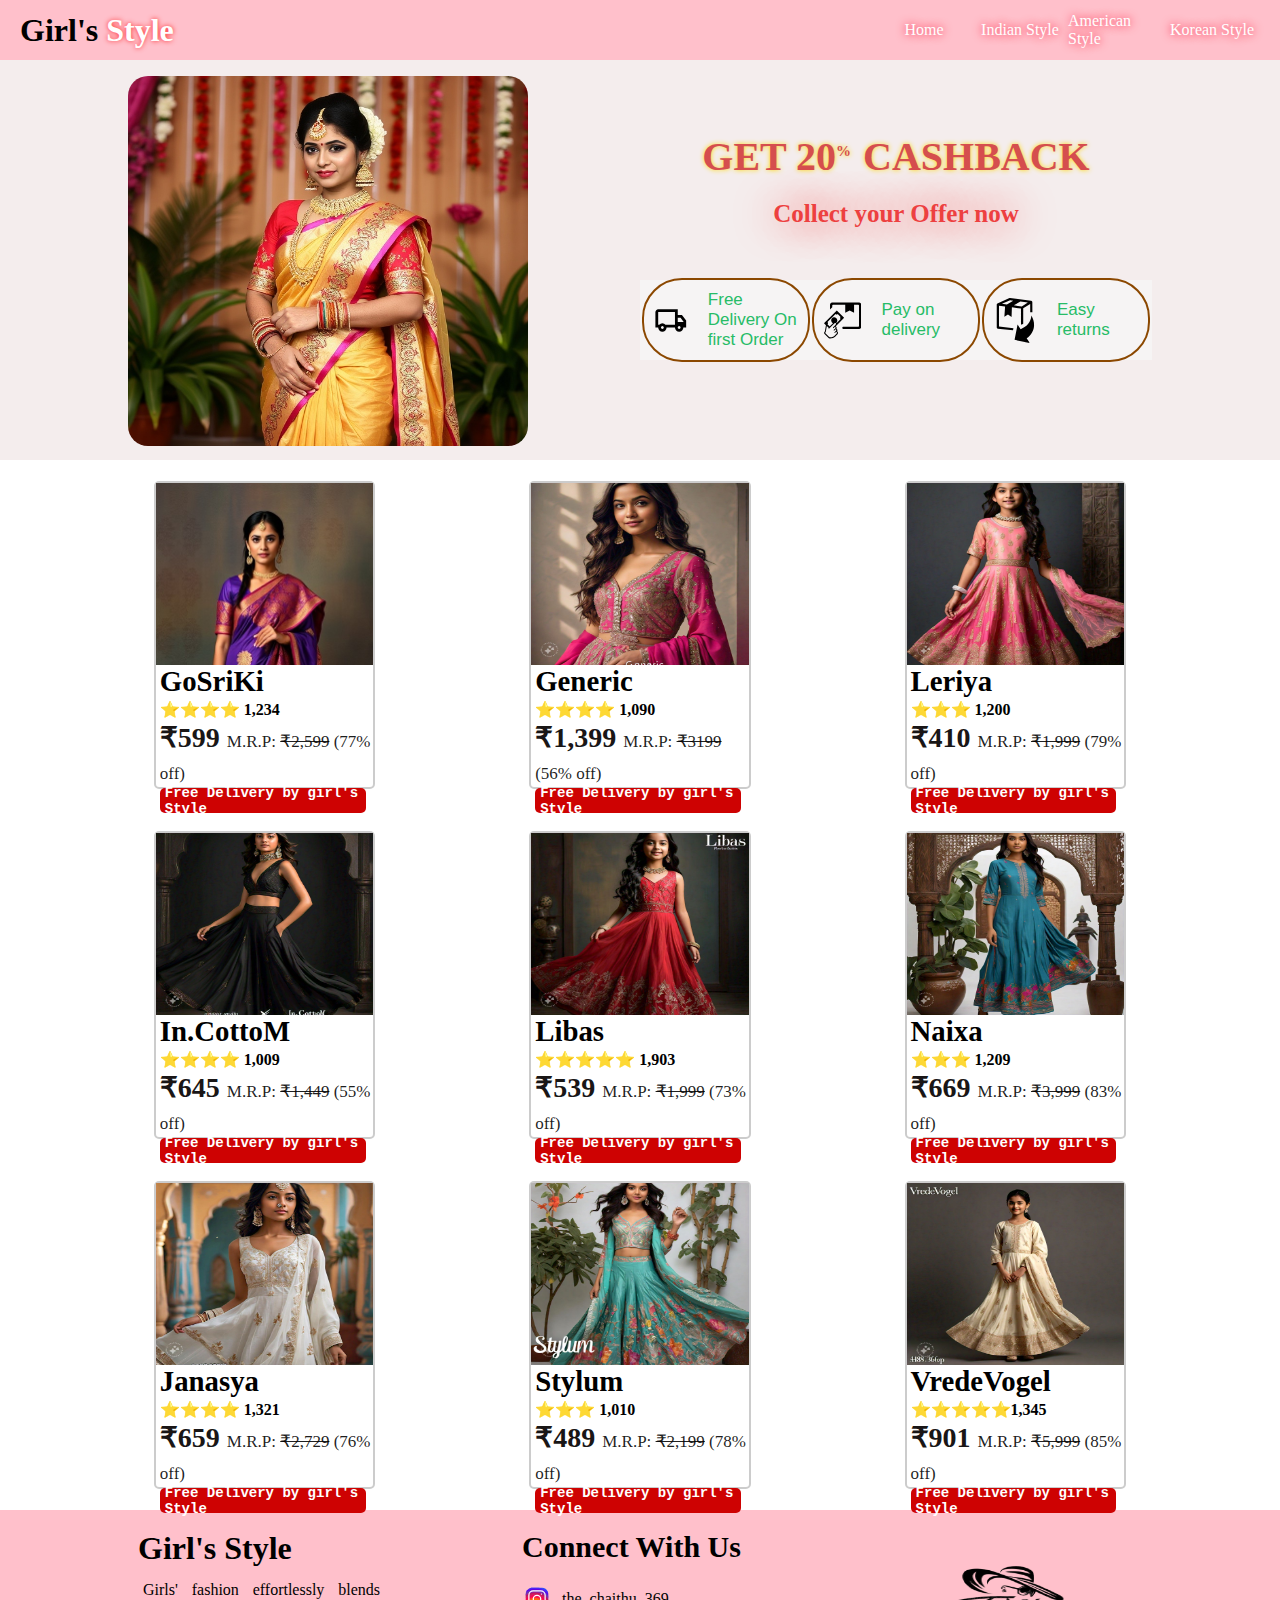
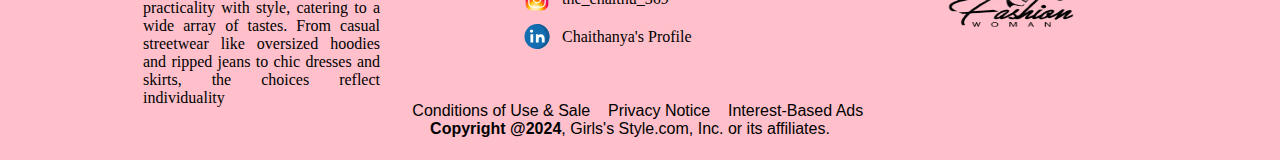
<file: indian.html>
<!DOCTYPE html>
<html lang="en">
<head>
    <meta charset="UTF-8">
    <meta name="viewport" content="width=device-width, initial-scale=1.0">
    <title>Indian Style</title>
    <link rel="stylesheet" href="./style.css">
</head>
<body>
    <div class="navbar">
        <div class="logo">
            <h1>Girl's <span>Style</span></h1>
        </div>
        <div class="list">
            <ul>
                <li><a href="./index.html">Home</a></li>
                <li><a href="./indian.html">Indian Style</a></li>
                <li><a href="./American.html">American Style</a></li>
                <li><a href="./Korean.html">Korean Style</a></li>
            </ul>
        </div>
    </div>
   <div class="Indianhero">
       <div class="l1">
        <img src="./assests/a78c9be8-de5b-44c7-9eb4-28294a252724.jpeg" alt="">
       </div>
       <div class="l2">
           <div class="l21">
            <h1>GET 20<span>%</span>CASHBACK</h1>
            <h2>Collect your Offer now</h2>
           </div>
           <div class="l22">
            <div class="l221">
                <svg xmlns="http://www.w3.org/2000/svg" height="35px" viewBox="0 -960 960 960" width="70px" fill="#000000"><path d="M240-160q-50 0-85-35t-35-85H40v-440q0-33 23.5-56.5T120-800h560v160h120l120 160v200h-80q0 50-35 85t-85 35q-50 0-85-35t-35-85H360q0 50-35 85t-85 35Zm0-80q17 0 28.5-11.5T280-280q0-17-11.5-28.5T240-320q-17 0-28.5 11.5T200-280q0 17 11.5 28.5T240-240ZM120-360h32q17-18 39-29t49-11q27 0 49 11t39 29h272v-360H120v360Zm600 120q17 0 28.5-11.5T760-280q0-17-11.5-28.5T720-320q-17 0-28.5 11.5T680-280q0 17 11.5 28.5T720-240Zm-40-200h170l-90-120h-80v120ZM360-540Z"/></svg>
                <p>Free Delivery On first Order</p>
            </div>
            <div class="l222">
                <svg id="Layer_1" data-name="Layer 1" height="45px" xmlns="http://www.w3.org/2000/svg" width="45px" fill="#000000"  viewBox="0 0 122.88 118.34"><title>cash-on-delivery</title><path d="M29.82,7.46h0A2.54,2.54,0,0,0,27.24,10v5.76l-7.45,7.45V6.88A6.91,6.91,0,0,1,21.8,2h0a7,7,0,0,1,4.87-2H116a7,7,0,0,1,4.87,2h0a7.11,7.11,0,0,1,2,4.86V80.24c0,1.83-.45,3.94-2,4.87h0a6.92,6.92,0,0,1-4.86,2H61.68A22,22,0,0,0,60.06,82l2.4-2.39h50.45a2.54,2.54,0,0,0,2.52-2.53V10a2.54,2.54,0,0,0-2.54-2.54H99.09V33.89L84.51,26.6,70,33.89V7.46ZM9.34,77.7l-3.18,18a1.41,1.41,0,0,1-.3.64,7,7,0,0,0-1.61,3.28,1.82,1.82,0,0,0,.5,1.82L16.28,113a5.27,5.27,0,0,0,2.8,1.43,7.07,7.07,0,0,0,3.75.11l.09,0,2.17-.54c3.33-.81,6.23-1.53,8.93-4l3.46-3.61a1.15,1.15,0,0,1,.14-.17c.05,0,.39-.39.85-.82,2.36-2.32,5.3-5.18,3.51-7.68l-1.39-1.39c-.67.65-1.38,1.28-2.06,1.9s-1.21,1.06-1.75,1.6a1.46,1.46,0,0,1-2.07-2.07c.53-.54,1.2-1.13,1.88-1.74,2.35-2.06,5-4.43,3.59-6.5l-1.37-1.37-.2-.25c-.79.81-1.66,1.58-2.51,2.33-.62.55-1.2,1.06-1.74,1.6a1.47,1.47,0,0,1-2.07,0,1.45,1.45,0,0,1,0-2.07c.53-.54,1.2-1.13,1.88-1.73,2.35-2.07,5-4.44,3.59-6.51l-1.37-1.37a1.78,1.78,0,0,1-.24-.32l-4,4a1.46,1.46,0,0,1-2.07-2.07l7.55-7.55c1.81-1.81,2.22-3.69,1.75-5.12-.17-.52,0-.53-.38-.9a3.33,3.33,0,0,0-.63-.49h0c-.11,0-.19-.06-.3-.17a2.78,2.78,0,0,0-.4-.16c-1.25-.42-2.44.32-4.08,1.71l-.07.06c-.18.15-.36.31-.54.49L17.27,85.34a1.47,1.47,0,0,1-2.07,0,1.45,1.45,0,0,1-.14-1.91L9.34,77.7Zm9.46,1.08.51-.5L29.64,67.94a10.08,10.08,0,1,1,11.28-2.08l-.1.1a2.39,2.39,0,0,1,.23.22,6.11,6.11,0,0,1,.85,1L54.72,54.41a5.08,5.08,0,0,1,0-7.15l-9.55-9.55a5.05,5.05,0,0,1-7.14,0L11.46,64.28a5.08,5.08,0,0,1,0,7.15l7.34,7.35Zm22.54-3.4a10.48,10.48,0,0,1-1.22,1.42l-1.49,1.5,0,0a1.67,1.67,0,0,1,.32.24l1.43,1.44a1.83,1.83,0,0,1,.21.26,4.93,4.93,0,0,1,.26,6,1.46,1.46,0,0,1,.53.34l1.43,1.43a1.78,1.78,0,0,1,.21.27,5,5,0,0,1,0,6.35,1.19,1.19,0,0,1,.18.15l1.43,1.43a2.78,2.78,0,0,1,.21.27c3.33,4.55-.64,8.41-3.83,11.53l-.82.82-3.55,3.73-.12.11c-3.25,3-6.48,3.74-10.21,4.65l-2.13.53-.06,0a12.7,12.7,0,0,1-5.49.39A8.1,8.1,0,0,1,14.28,116L1.89,103.55A4.6,4.6,0,0,1,.55,99.08,11.82,11.82,0,0,1,3,94.39L6.26,75.62v-.08c0-.23.08-.49.13-.78L0,68.38,42.16,26.22,66.33,50.39l-25,25Z"/></svg>
                <p>Pay on delivery</p>
            </div>
            <div class="l223">
                <svg id="Layer_1" data-name="Layer 1"  height="45px" xmlns="http://www.w3.org/2000/svg" width="45px" fill="#000000"  viewBox="0 0 101.94 122.88"><defs><style>.cls-1{fill-rule:evenodd;}</style></defs><title>return-product</title><path class="cls-1" d="M93.34,7.49a3.11,3.11,0,0,1,2,.38,3.06,3.06,0,0,1,1.82,2.78l.2,28.16,0,0,0,0h0l0,0,0,0h0l0,0,0,0h0l0,0,0,0h0l0,0,0,0h-.09l0,0h0l0,0h-.09l0,0h0l0,0h-.05l0,0h0l-.05,0h0l0,0h-.05l0,0H95.8l0,0H91.82l0,0h-.09l-.09,0h0l-.09,0h-.09l0,0h0l0,0-.16-22.52-19,12V70.08a45.77,45.77,0,0,1-4.91,3l-1.21-1.82V28.7L41.4,25.57l-.91,26.52-9.83-6.71-9.84,5.56,2-27.74L6.12,21.07V77.91l39.5,4.39-1.19,6L2.91,83.71A3.06,3.06,0,0,1,0,80.65v-63a3.08,3.08,0,0,1,1.83-2.86L34.79.25A3.07,3.07,0,0,1,36.42,0L93.34,7.49ZM48.7,114.27l8.19-41.61,8.3,12.51C83.07,78,93.11,66.16,94.6,47.94c14.69,25.68,5.77,48.7-12.84,62.18l8.47,12.76L48.7,114.27ZM64.61,9.88l-18,10.21,21.82,2.78L84.85,12.53,64.61,9.88ZM27.68,17.67,45.14,7.32,36.48,6.19,14.25,16l13.43,1.71Z"/></svg>
                <p>Easy returns</p>
            </div>
           </div>
        </div>
        
       
    </div>
    <div class="ins1cards">
        <div class="card1 cards">
              <div class="upper">
                <img src="./assests/images/in1.jpeg" alt="">
              </div>
              <div class="lower">
                <h1>GoSriKi</h1>
                <p class="rating">⭐⭐⭐⭐ <span>1,234</span></p>
                <p class="price">₹599 <span> M.R.P: <s>₹2,599</s> (77% off)</span></p>
               <div class="sticker">
                <p>Free Delivery by girl's Style</p>
               </div>
    
              </div>
        </div>
        <div class="card2 cards">
            <div class="upper">
                <img src="./assests/images/in2.jpg" alt="">
              </div>
              <div class="lower">
                <h1>Generic</h1>
                <p class="rating">⭐⭐⭐⭐ <span>1,090</span></p>
                <p class="price">₹1,399 <span> M.R.P: <s>₹3199</s> (56% off)</span></p>
               <div class="sticker">
                <p>Free Delivery by girl's Style</p>
               </div>
    
              </div>
        </div>
        <div class="card3 cards">
            <div class="upper">
                <img src="./assests/images/in3.jpg" alt="">
              </div>
              <div class="lower">
                <h1>Leriya</h1>
                <p class="rating">⭐⭐⭐ <span>1,200</span></p>
                <p class="price">₹410 <span> M.R.P: <s>₹1,999</s> (79% off)</span></p>
               <div class="sticker">
                <p>Free Delivery by girl's Style</p>
               </div>
    
              </div>
        </div>
    </div>
    <div class="ins2cards">
        <div class="card1 cards">
              <div class="upper">
                <img src="./assests/images/in4.jpg" alt="">
              </div>
              <div class="lower">
                <h1>In.CottoM</h1>
                <p class="rating">⭐⭐⭐⭐ <span>1,009</span></p>
                <p class="price">₹645 <span> M.R.P: <s>₹1,449</s> (55% off)</span></p>
               <div class="sticker">
                <p>Free Delivery by girl's Style</p>
               </div>
    
              </div>
        </div>
        <div class="card2 cards">
            <div class="upper">
                <img src="./assests/images/in5.jpg" alt="">
              </div>
              <div class="lower">
                <h1>Libas</h1>
                <p class="rating">⭐⭐⭐⭐⭐ <span>1,903</span></p>
                <p class="price">₹539 <span> M.R.P: <s>₹1,999</s> (73% off)</span></p>
               <div class="sticker">
                <p>Free Delivery by girl's Style</p>
               </div>
    
              </div>
        </div>
        <div class="card3 cards">
            <div class="upper">
                <img src="./assests/images/in6.jpg" alt="">
              </div>
              <div class="lower">
                <h1>Naixa</h1>
                <p class="rating">⭐⭐⭐ <span>1,209</span></p>
                <p class="price">₹669 <span> M.R.P: <s>₹3,999</s> (83% off)</span></p>
               <div class="sticker">
                <p>Free Delivery by girl's Style</p>
               </div>
    
              </div>
        </div>
    </div>
    <div class="ins3cards">
        <div class="card1 cards">
              <div class="upper">
                <img src="./assests/images/in7.jpg" alt="">
              </div>
              <div class="lower">
                <h1>Janasya</h1>
                <p class="rating">⭐⭐⭐⭐ <span>1,321</span></p>
                <p class="price">₹659 <span> M.R.P: <s>₹2,729</s> (76% off)</span></p>
               <div class="sticker">
                <p>Free Delivery by girl's Style</p>
               </div>
    
              </div>
        </div>
        <div class="card2 cards">
            <div class="upper">
                <img src="./assests/images/in8.jpg" alt="">
              </div>
              <div class="lower">
                <h1>Stylum</h1>
                <p class="rating">⭐⭐⭐ <span>1,010</span></p>
                <p class="price">₹489 <span> M.R.P: <s>₹2,199</s> (78% off)</span></p>
               <div class="sticker">
                <p>Free Delivery by girl's Style</p>
               </div>
    
              </div>
        </div>
        <div class="card3 cards">
            <div class="upper">
                <img src="./assests/images/in9.jpg" alt="">
              </div>
              <div class="lower">
                <h1>VredeVogel</h1>
                <p class="rating">⭐⭐⭐⭐⭐<span>1,345</span></p>
                <p class="price">₹901 <span> M.R.P: <s>₹5,999</s> (85% off)</span></p>
               <div class="sticker">
                <p>Free Delivery by girl's Style</p>
               </div>
    
              </div>
        </div>
    </div>
    <div class="footer">
        <div class="one">
            <h1>Girl's Style</h1>
            <p>Girls' fashion effortlessly blends practicality with style, catering to a wide array of tastes. From casual streetwear like oversized hoodies and ripped jeans to chic dresses and skirts, the choices reflect individuality</p>

        </div>
        <div class="two">
            <h1>Connect With Us</h1>
            <div class="ids">
                <div class="insta">
                    <svg xmlns="http://www.w3.org/2000/svg"  viewBox="0 0 48 48" width="30px" height="30px"><path fill="#304ffe" d="M41.67,13.48c-0.4,0.26-0.97,0.5-1.21,0.77c-0.09,0.09-0.14,0.19-0.12,0.29v1.03l-0.3,1.01l-0.3,1l-0.33,1.1 l-0.68,2.25l-0.66,2.22l-0.5,1.67c0,0.26-0.01,0.52-0.03,0.77c-0.07,0.96-0.27,1.88-0.59,2.74c-0.19,0.53-0.42,1.04-0.7,1.52 c-0.1,0.19-0.22,0.38-0.34,0.56c-0.4,0.63-0.88,1.21-1.41,1.72c-0.41,0.41-0.86,0.79-1.35,1.11c0,0,0,0-0.01,0 c-0.08,0.07-0.17,0.13-0.27,0.18c-0.31,0.21-0.64,0.39-0.98,0.55c-0.23,0.12-0.46,0.22-0.7,0.31c-0.05,0.03-0.11,0.05-0.16,0.07 c-0.57,0.27-1.23,0.45-1.89,0.54c-0.04,0.01-0.07,0.01-0.11,0.02c-0.4,0.07-0.79,0.13-1.19,0.16c-0.18,0.02-0.37,0.03-0.55,0.03 l-0.71-0.04l-3.42-0.18c0-0.01-0.01,0-0.01,0l-1.72-0.09c-0.13,0-0.27,0-0.4-0.01c-0.54-0.02-1.06-0.08-1.58-0.19 c-0.01,0-0.01,0-0.01,0c-0.95-0.18-1.86-0.5-2.71-0.93c-0.47-0.24-0.93-0.51-1.36-0.82c-0.18-0.13-0.35-0.27-0.52-0.42 c-0.48-0.4-0.91-0.83-1.31-1.27c-0.06-0.06-0.11-0.12-0.16-0.18c-0.06-0.06-0.12-0.13-0.17-0.19c-0.38-0.48-0.7-0.97-0.96-1.49 c-0.24-0.46-0.43-0.95-0.58-1.49c-0.06-0.19-0.11-0.37-0.15-0.57c-0.01-0.01-0.02-0.03-0.02-0.05c-0.1-0.41-0.19-0.84-0.24-1.27 c-0.06-0.33-0.09-0.66-0.09-1c-0.02-0.13-0.02-0.27-0.02-0.4l1.91-2.95l1.87-2.88l0.85-1.31l0.77-1.18l0.26-0.41v-1.03 c0.02-0.23,0.03-0.47,0.02-0.69c-0.01-0.7-0.15-1.38-0.38-2.03c-0.22-0.69-0.53-1.34-0.85-1.94c-0.38-0.69-0.78-1.31-1.11-1.87 C14,7.4,13.66,6.73,13.75,6.26C14.47,6.09,15.23,6,16,6h16c4.18,0,7.78,2.6,9.27,6.26C41.43,12.65,41.57,13.06,41.67,13.48z"/><path fill="#4928f4" d="M42,16v0.27l-1.38,0.8l-0.88,0.51l-0.97,0.56l-1.94,1.13l-1.9,1.1l-1.94,1.12l-0.77,0.45 c0,0.48-0.12,0.92-0.34,1.32c-0.31,0.58-0.83,1.06-1.49,1.47c-0.67,0.41-1.49,0.74-2.41,0.98c0,0,0-0.01-0.01,0 c-3.56,0.92-8.42,0.5-10.78-1.26c-0.66-0.49-1.12-1.09-1.32-1.78c-0.06-0.23-0.09-0.48-0.09-0.73v-7.19 c0.01-0.15-0.09-0.3-0.27-0.45c-0.54-0.43-1.81-0.84-3.23-1.25c-1.11-0.31-2.3-0.62-3.3-0.92c-0.79-0.24-1.46-0.48-1.86-0.71 c0.18-0.35,0.39-0.7,0.61-1.03c1.4-2.05,3.54-3.56,6.02-4.13C14.47,6.09,15.23,6,16,6h10.8c5.37,0.94,10.32,3.13,14.47,6.26 c0.16,0.39,0.3,0.8,0.4,1.22c0.18,0.66,0.29,1.34,0.32,2.05C42,15.68,42,15.84,42,16z"/><path fill="#6200ea" d="M42,16v4.41l-0.22,0.68l-0.75,2.33l-0.78,2.4l-0.41,1.28l-0.38,1.19l-0.37,1.13l-0.36,1.12l-0.19,0.59 l-0.25,0.78c0,0.76-0.02,1.43-0.07,2c-0.01,0.06-0.02,0.12-0.02,0.18c-0.06,0.53-0.14,0.98-0.27,1.36 c-0.01,0.06-0.03,0.12-0.05,0.17c-0.26,0.72-0.65,1.18-1.23,1.48c-0.14,0.08-0.3,0.14-0.47,0.2c-0.53,0.18-1.2,0.27-2.02,0.32 c-0.6,0.04-1.29,0.05-2.07,0.05H31.4l-1.19-0.05L30,37.61l-2.17-0.09l-2.2-0.09l-7.25-0.3l-1.88-0.08h-0.26 c-0.78-0.01-1.45-0.06-2.03-0.14c-0.84-0.13-1.49-0.35-1.98-0.68c-0.7-0.45-1.11-1.11-1.35-2.03c-0.06-0.22-0.11-0.45-0.14-0.7 c-0.1-0.58-0.15-1.25-0.18-2c0-0.15,0-0.3-0.01-0.46c-0.01-0.01,0-0.01,0-0.01v-0.58c-0.01-0.29-0.01-0.59-0.01-0.9l0.05-1.61 l0.03-1.15l0.04-1.34v-0.19l0.07-2.46l0.07-2.46l0.07-2.31l0.06-2.27l0.02-0.6c0-0.31-1.05-0.49-2.22-0.64 c-0.93-0.12-1.95-0.23-2.56-0.37c0.05-0.23,0.1-0.46,0.16-0.68c0.18-0.72,0.45-1.4,0.79-2.05c0.18-0.35,0.39-0.7,0.61-1.03 c2.16-0.95,4.41-1.69,6.76-2.17c2.06-0.43,4.21-0.66,6.43-0.66c7.36,0,14.16,2.49,19.54,6.69c0.52,0.4,1.03,0.83,1.53,1.28 C42,15.68,42,15.84,42,16z"/><path fill="#673ab7" d="M42,18.37v4.54l-0.55,1.06l-1.05,2.05l-0.56,1.08l-0.51,0.99l-0.22,0.43c0,0.31,0,0.61-0.02,0.9 c0,0.43-0.02,0.84-0.05,1.22c-0.04,0.45-0.1,0.86-0.16,1.24c-0.15,0.79-0.36,1.47-0.66,2.03c-0.04,0.07-0.08,0.14-0.12,0.2 c-0.11,0.18-0.24,0.35-0.38,0.51c-0.18,0.22-0.38,0.41-0.61,0.57c-0.34,0.26-0.74,0.47-1.2,0.63c-0.57,0.21-1.23,0.35-2.01,0.43 c-0.51,0.05-1.07,0.08-1.68,0.08l-0.42,0.02l-2.08,0.12h-0.01L27.5,36.6l-2.25,0.13l-3.1,0.18l-3.77,0.22l-0.55,0.03 c-0.51,0-0.99-0.03-1.45-0.09c-0.05-0.01-0.09-0.02-0.14-0.02c-0.68-0.11-1.3-0.29-1.86-0.54c-0.68-0.3-1.27-0.7-1.77-1.18 c-0.44-0.43-0.82-0.92-1.13-1.47c-0.07-0.13-0.14-0.25-0.2-0.39c-0.3-0.59-0.54-1.25-0.72-1.97c-0.03-0.12-0.06-0.25-0.08-0.38 c-0.06-0.23-0.11-0.47-0.14-0.72c-0.11-0.64-0.17-1.32-0.2-2.03v-0.01c-0.01-0.29-0.02-0.57-0.02-0.87l-0.49-1.17l-0.07-0.18 L9.5,25.99L8.75,24.2l-0.12-0.29l-0.72-1.73l-0.8-1.93c0,0,0,0-0.01,0L6.29,18.3L6,17.59V16c0-0.63,0.06-1.25,0.17-1.85 c0.05-0.23,0.1-0.46,0.16-0.68c0.85-0.49,1.74-0.94,2.65-1.34c2.08-0.93,4.31-1.62,6.62-2.04c1.72-0.31,3.51-0.48,5.32-0.48 c7.31,0,13.94,2.65,19.12,6.97c0.2,0.16,0.39,0.32,0.58,0.49C41.09,17.48,41.55,17.91,42,18.37z"/><path fill="#8e24aa" d="M42,21.35v5.14l-0.57,1.19l-1.08,2.25l-0.01,0.03c0,0.43-0.02,0.82-0.05,1.17c-0.1,1.15-0.38,1.88-0.84,2.33 c-0.33,0.34-0.74,0.53-1.25,0.63c-0.03,0.01-0.07,0.01-0.1,0.02c-0.16,0.03-0.33,0.05-0.51,0.05c-0.62,0.06-1.35,0.02-2.19-0.04 c-0.09,0-0.19-0.01-0.29-0.02c-0.61-0.04-1.26-0.08-1.98-0.11c-0.39-0.01-0.8-0.02-1.22-0.02h-0.02l-1.01,0.08h-0.01l-2.27,0.16 l-2.59,0.2l-0.38,0.03l-3.03,0.22l-1.57,0.12l-1.55,0.11c-0.27,0-0.53,0-0.79-0.01c0,0-0.01-0.01-0.01,0 c-1.13-0.02-2.14-0.09-3.04-0.26c-0.83-0.14-1.56-0.36-2.18-0.69c-0.64-0.31-1.17-0.75-1.6-1.31c-0.41-0.55-0.71-1.24-0.9-2.07 c0-0.01,0-0.01,0-0.01c-0.14-0.67-0.22-1.45-0.22-2.33l-0.15-0.27L9.7,26.35l-0.13-0.22L9.5,25.99l-0.93-1.65l-0.46-0.83 l-0.58-1.03l-1-1.79L6,19.75v-3.68c0.88-0.58,1.79-1.09,2.73-1.55c1.14-0.58,2.32-1.07,3.55-1.47c1.34-0.44,2.74-0.79,4.17-1.02 c1.45-0.24,2.94-0.36,4.47-0.36c6.8,0,13.04,2.43,17.85,6.47c0.22,0.17,0.43,0.36,0.64,0.54c0.84,0.75,1.64,1.56,2.37,2.41 C41.86,21.18,41.94,21.26,42,21.35z"/><path fill="#c2185b" d="M42,24.71v7.23c-0.24-0.14-0.57-0.31-0.98-0.49c-0.22-0.11-0.47-0.22-0.73-0.32 c-0.38-0.17-0.79-0.33-1.25-0.49c-0.1-0.04-0.2-0.07-0.31-0.1c-0.18-0.07-0.37-0.13-0.56-0.19c-0.59-0.18-1.24-0.35-1.92-0.5 c-0.26-0.05-0.53-0.1-0.8-0.14c-0.87-0.15-1.8-0.24-2.77-0.25c-0.08-0.01-0.17-0.01-0.25-0.01l-2.57,0.02l-3.5,0.02h-0.01 l-7.49,0.06c-2.38,0-3.84,0.57-4.72,0.8c0,0-0.01,0-0.01,0.01c-0.93,0.24-1.22,0.09-1.3-1.54c-0.02-0.45-0.03-1.03-0.03-1.74 l-0.56-0.43l-0.98-0.74l-0.6-0.46l-0.12-0.09L8.88,24.1l-0.25-0.19l-0.52-0.4l-0.96-0.72L6,21.91v-3.4 c0.1-0.08,0.19-0.15,0.29-0.21c1.45-1,3-1.85,4.64-2.54c1.46-0.62,3-1.11,4.58-1.46c0.43-0.09,0.87-0.18,1.32-0.24 c1.33-0.23,2.7-0.34,4.09-0.34c6.01,0,11.53,2.09,15.91,5.55c0.66,0.52,1.3,1.07,1.9,1.66c0.82,0.78,1.59,1.61,2.3,2.49 c0.14,0.18,0.28,0.36,0.42,0.55C41.64,24.21,41.82,24.46,42,24.71z"/><path fill="#d81b60" d="M42,28.72V32c0,0.65-0.06,1.29-0.18,1.91c-0.18,0.92-0.49,1.8-0.91,2.62c-0.22,0.05-0.47,0.05-0.75,0.01 c-0.63-0.11-1.37-0.44-2.17-0.87c-0.04-0.01-0.08-0.03-0.11-0.05c-0.25-0.13-0.51-0.27-0.77-0.43c-0.53-0.29-1.09-0.61-1.65-0.91 c-0.12-0.06-0.24-0.12-0.35-0.18c-0.64-0.33-1.3-0.63-1.96-0.86c0,0,0,0-0.01,0c-0.14-0.05-0.29-0.1-0.44-0.14 c-0.57-0.16-1.15-0.26-1.71-0.26l-1.1-0.32l-4.87-1.41c0,0,0,0-0.01,0l-2.99-0.87h-0.01l-1.3-0.38c-3.76,0-6.07,1.6-7.19,0.99 c-0.44-0.23-0.7-0.81-0.79-1.95c-0.03-0.32-0.04-0.68-0.04-1.1l-1.17-0.57l-0.05-0.02h-0.01l-0.84-0.42L9.7,26.35l-0.07-0.03 l-0.17-0.09L7.5,25.28L6,24.55v-3.43c0.17-0.15,0.35-0.29,0.53-0.43c0.19-0.15,0.38-0.29,0.57-0.44c0.01,0,0.01,0,0.01,0 c1.18-0.85,2.43-1.6,3.76-2.22c1.55-0.74,3.2-1.31,4.91-1.68c0.25-0.06,0.51-0.12,0.77-0.16c1.42-0.27,2.88-0.41,4.37-0.41 c5.27,0,10.11,1.71,14.01,4.59c1.13,0.84,2.18,1.77,3.14,2.78c0.79,0.83,1.52,1.73,2.18,2.67c0.05,0.07,0.1,0.14,0.15,0.2 c0.37,0.54,0.71,1.09,1.03,1.66C41.64,28.02,41.82,28.37,42,28.72z"/><path fill="#f50057" d="M41.82,33.91c-0.18,0.92-0.49,1.8-0.91,2.62c-0.19,0.37-0.4,0.72-0.63,1.06c-0.14,0.21-0.29,0.41-0.44,0.6 c-0.36-0.14-0.89-0.34-1.54-0.56c0,0,0,0,0-0.01c-0.49-0.17-1.05-0.35-1.65-0.52c-0.17-0.05-0.34-0.1-0.52-0.15 c-0.71-0.19-1.45-0.36-2.17-0.46c-0.6-0.1-1.19-0.16-1.74-0.16l-0.46-0.13h-0.01l-2.42-0.7l-1.49-0.43l-1.66-0.48h-0.01l-0.54-0.15 l-6.53-1.88l-1.88-0.54l-1.4-0.33l-2.28-0.54l-0.28-0.07c0,0,0,0-0.01,0l-2.29-0.53c0-0.01,0-0.01,0-0.01l-0.41-0.09l-0.21-0.05 l-1.67-0.39l-0.19-0.05l-1.42-1.17L6,27.9v-4.08c0.37-0.36,0.75-0.7,1.15-1.03c0.12-0.11,0.25-0.21,0.38-0.31 c0.12-0.1,0.25-0.2,0.38-0.3c0.91-0.69,1.87-1.31,2.89-1.84c1.3-0.7,2.68-1.26,4.13-1.66c0.28-0.09,0.56-0.17,0.85-0.23 c1.64-0.41,3.36-0.62,5.14-0.62c4.47,0,8.63,1.35,12.07,3.66c1.71,1.15,3.25,2.53,4.55,4.1c0.66,0.79,1.26,1.62,1.79,2.5 c0.05,0.07,0.09,0.13,0.13,0.2c0.32,0.53,0.62,1.08,0.89,1.64c0.25,0.5,0.47,1,0.67,1.52C41.34,32.25,41.6,33.07,41.82,33.91z"/><path fill="#ff1744" d="M40.28,37.59c-0.14,0.21-0.29,0.41-0.44,0.6c-0.44,0.55-0.92,1.05-1.46,1.49c-0.47,0.39-0.97,0.74-1.5,1.04 c-0.2-0.05-0.4-0.11-0.61-0.19c-0.66-0.23-1.35-0.61-1.99-1.01c-0.96-0.61-1.79-1.27-2.16-1.57c-0.14-0.12-0.21-0.18-0.21-0.18 l-1.7-0.15L30,37.6l-2.2-0.19l-2.28-0.2l-3.37-0.3l-5.34-0.47l-0.02-0.01l-1.88-0.91l-1.9-0.92l-1.53-0.74l-0.33-0.16l-0.41-0.2 l-1.42-0.69L7.43,31.9l-0.59-0.29L6,31.35v-4.47c0.47-0.56,0.97-1.09,1.5-1.6c0.34-0.32,0.7-0.64,1.07-0.94 c0.06-0.05,0.12-0.1,0.18-0.14c0.04-0.05,0.09-0.08,0.13-0.1c0.59-0.48,1.21-0.91,1.85-1.3c0.74-0.47,1.52-0.89,2.33-1.24 c0.87-0.39,1.78-0.72,2.72-0.97c1.63-0.46,3.36-0.7,5.14-0.7c4.08,0,7.85,1.24,10.96,3.37c1.99,1.36,3.71,3.08,5.07,5.07 c0.45,0.64,0.85,1.32,1.22,2.02c0.13,0.26,0.26,0.52,0.37,0.78c0.12,0.25,0.23,0.5,0.34,0.75c0.21,0.52,0.4,1.04,0.57,1.58 c0.32,1,0.56,2.02,0.71,3.08C40.21,36.89,40.25,37.24,40.28,37.59z"/><path fill="#ff5722" d="M38.39,39.42c0,0.08,0,0.17-0.01,0.26c-0.47,0.39-0.97,0.74-1.5,1.04c-0.22,0.12-0.44,0.24-0.67,0.34 c-0.23,0.11-0.46,0.21-0.7,0.3c-0.34-0.18-0.8-0.4-1.29-0.61c-0.69-0.31-1.44-0.59-2.02-0.68c-0.14-0.03-0.27-0.04-0.39-0.04 l-1.64-0.21h-0.02l-2.04-0.27l-2.06-0.27l-0.96-0.12l-7.56-0.98c-0.49,0-1.01-0.03-1.55-0.1c-0.66-0.06-1.35-0.16-2.04-0.3 c-0.68-0.12-1.37-0.28-2.03-0.45c-0.69-0.16-1.37-0.35-2-0.53c-0.73-0.22-1.41-0.43-1.98-0.62c-0.47-0.15-0.87-0.29-1.18-0.4 c-0.18-0.43-0.33-0.88-0.44-1.34C6.1,33.66,6,32.84,6,32v-1.67c0.32-0.53,0.67-1.05,1.06-1.54c0.71-0.94,1.52-1.8,2.4-2.56 c0.03-0.04,0.07-0.07,0.1-0.09l0.01-0.01c0.31-0.28,0.63-0.53,0.97-0.77c0.04-0.04,0.08-0.07,0.12-0.1 c0.16-0.12,0.33-0.24,0.51-0.35c1.43-0.97,3.01-1.73,4.7-2.24c1.6-0.48,3.29-0.73,5.05-0.73c3.49,0,6.75,1.03,9.47,2.79 c2.01,1.29,3.74,2.99,5.06,4.98c0.16,0.23,0.31,0.46,0.46,0.7c0.69,1.17,1.26,2.43,1.68,3.75c0.05,0.15,0.09,0.3,0.13,0.46 c0.08,0.27,0.15,0.55,0.21,0.83c0.02,0.07,0.04,0.14,0.06,0.22c0.14,0.63,0.24,1.29,0.31,1.95c0,0.01,0,0.01,0,0.01 C38.36,38.22,38.39,38.82,38.39,39.42z"/><path fill="#ff6f00" d="M36.33,39.42c0,0.35-0.02,0.73-0.06,1.11c-0.02,0.18-0.04,0.36-0.06,0.53c-0.23,0.11-0.46,0.21-0.7,0.3 c-0.45,0.17-0.91,0.31-1.38,0.41c-0.32,0.07-0.65,0.13-0.98,0.16h-0.01c-0.31-0.19-0.67-0.42-1.04-0.68 c-0.67-0.47-1.37-1-1.93-1.43c-0.01-0.01-0.01-0.01-0.02-0.02c-0.59-0.45-1.01-0.79-1.01-0.79l-1.06,0.04l-2.04,0.07l-0.95,0.04 l-3.82,0.14l-3.23,0.12c-0.21,0.01-0.46,0.01-0.77,0h-0.01c-0.42-0.01-0.92-0.04-1.47-0.09c-0.64-0.05-1.34-0.11-2.05-0.18 c-0.69-0.08-1.39-0.16-2.06-0.24c-0.74-0.08-1.44-0.17-2.04-0.25c-0.47-0.06-0.88-0.11-1.21-0.15c-0.28-0.32-0.53-0.65-0.77-1.01 c-0.36-0.54-0.67-1.11-0.91-1.72c-0.18-0.43-0.33-0.88-0.44-1.34c0.29-0.89,0.67-1.73,1.12-2.54c0.36-0.66,0.78-1.29,1.24-1.89 c0.45-0.59,0.94-1.14,1.47-1.64v-0.01c0.15-0.15,0.3-0.29,0.45-0.42c0.28-0.26,0.57-0.5,0.87-0.73h0.01 c0.01-0.02,0.02-0.02,0.03-0.03c0.24-0.19,0.49-0.36,0.74-0.53c1.48-1.01,3.15-1.76,4.95-2.2c1.19-0.29,2.44-0.45,3.73-0.45 c2.54,0,4.94,0.61,7.05,1.71h0.01c1.81,0.93,3.41,2.21,4.7,3.75c0.71,0.82,1.32,1.72,1.82,2.67c0.35,0.64,0.65,1.31,0.9,1.99 c0.02,0.06,0.04,0.11,0.06,0.16c0.17,0.5,0.32,1.02,0.45,1.54c0.09,0.37,0.16,0.75,0.22,1.13c0.02,0.12,0.04,0.23,0.05,0.35 C36.28,37.99,36.33,38.7,36.33,39.42z"/><path fill="#ff9800" d="M34.28,39.42v0.1c0,0.34-0.03,0.77-0.06,1.23c-0.03,0.34-0.06,0.69-0.09,1.02c-0.32,0.07-0.65,0.13-0.98,0.16 h-0.01C32.76,41.98,32.39,42,32,42h-1.75l-0.38-0.11l-1.97-0.6l-2-0.6l-4.63-1.39l-2-0.6c0,0-0.83,0.33-2,0.72h-0.01 c-0.45,0.15-0.94,0.31-1.46,0.47c-0.65,0.19-1.34,0.38-2.02,0.53c-0.7,0.16-1.39,0.28-2.01,0.33c-0.19,0.02-0.38,0.03-0.55,0.03 c-0.56-0.31-1.1-0.68-1.59-1.09c-0.43-0.36-0.83-0.75-1.2-1.18c-0.28-0.32-0.53-0.65-0.77-1.01c0.07-0.45,0.15-0.89,0.27-1.32 c0.3-1.19,0.77-2.33,1.39-3.37c0.34-0.59,0.72-1.16,1.16-1.69c0.01-0.03,0.04-0.06,0.07-0.08c-0.01-0.01,0-0.01,0-0.01 c0.13-0.17,0.27-0.33,0.41-0.48c0-0.01,0-0.01,0-0.01c0.41-0.44,0.83-0.86,1.29-1.25c0.16-0.13,0.31-0.26,0.48-0.39 c0.03-0.03,0.06-0.05,0.1-0.08c2.25-1.72,5.06-2.76,8.09-2.76c3.44,0,6.57,1.29,8.94,3.41c1.14,1.03,2.11,2.26,2.84,3.63 c0.06,0.1,0.12,0.21,0.17,0.32c0.09,0.18,0.18,0.37,0.26,0.57c0.33,0.72,0.59,1.48,0.77,2.26c0.02,0.08,0.04,0.16,0.06,0.24 c0.08,0.37,0.15,0.75,0.2,1.13C34.24,38.21,34.28,38.81,34.28,39.42z"/><path fill="#ffc107" d="M32.22,39.42c0,0.2-0.01,0.42-0.02,0.65c-0.02,0.37-0.05,0.77-0.1,1.18c-0.02,0.25-0.06,0.5-0.1,0.75h-5.48 l-1.06-0.17l-4.14-0.66l-0.59-0.09l-1.35-0.22c-0.59,0-1.87,0.26-3.22,0.51c-0.71,0.13-1.43,0.27-2.08,0.36 c-0.08,0.01-0.16,0.02-0.23,0.03h-0.01c-0.7-0.15-1.38-0.38-2.02-0.68c-0.2-0.09-0.4-0.19-0.6-0.3c-0.56-0.31-1.1-0.68-1.59-1.09 c-0.01-0.12-0.02-0.22-0.02-0.27c0-0.26,0.01-0.51,0.03-0.76c0.04-0.64,0.13-1.26,0.27-1.86c0.22-0.91,0.54-1.79,0.97-2.6 c0.08-0.17,0.17-0.34,0.27-0.5c0.04-0.08,0.09-0.15,0.13-0.23c0.18-0.29,0.38-0.57,0.58-0.85c0.42-0.55,0.89-1.07,1.39-1.54 c0.01,0,0.01,0,0.01,0c0.04-0.04,0.08-0.08,0.12-0.11c0.05-0.04,0.09-0.09,0.14-0.12c0.2-0.18,0.4-0.34,0.61-0.49 c0-0.01,0.01-0.01,0.01-0.01c1.89-1.41,4.23-2.24,6.78-2.24c1.98,0,3.82,0.5,5.43,1.38h0.01c1.38,0.76,2.58,1.79,3.53,3.03 c0.37,0.48,0.7,0.99,0.98,1.53h0.01c0.05,0.1,0.1,0.2,0.15,0.3c0.3,0.59,0.54,1.21,0.72,1.85h0.01c0.01,0.05,0.03,0.1,0.04,0.15 c0.12,0.43,0.22,0.87,0.29,1.32c0.01,0.09,0.02,0.19,0.03,0.28C32.19,38.43,32.22,38.92,32.22,39.42z"/><path fill="#ffd54f" d="M30.17,39.31c0,0.16,0,0.33-0.02,0.49v0.01c0,0.01,0,0.01,0,0.01c-0.02,0.72-0.12,1.43-0.28,2.07 c0,0.04-0.01,0.07-0.03,0.11h-4.67l-3.85-0.83l-0.51-0.11l-0.08,0.02l-4.27,0.88L16.27,42H16c-0.64,0-1.27-0.06-1.88-0.18 c-0.09-0.02-0.18-0.04-0.27-0.06h-0.01c-0.7-0.15-1.38-0.38-2.02-0.68c-0.02-0.11-0.04-0.22-0.05-0.33 c-0.07-0.43-0.1-0.88-0.1-1.33c0-0.17,0-0.34,0.01-0.51c0.03-0.54,0.11-1.07,0.23-1.58c0.08-0.38,0.19-0.75,0.32-1.1 c0.11-0.31,0.24-0.61,0.38-0.9c0.12-0.25,0.26-0.49,0.4-0.73c0.14-0.23,0.29-0.45,0.45-0.67c0.4-0.55,0.87-1.06,1.39-1.51 c0.3-0.26,0.63-0.51,0.97-0.73c1.46-0.96,3.21-1.52,5.1-1.52c0.37,0,0.73,0.02,1.08,0.07h0.02c1.07,0.12,2.07,0.42,2.99,0.87 c0.01,0,0.01,0,0.01,0c1.45,0.71,2.68,1.78,3.58,3.1c0.15,0.22,0.3,0.46,0.43,0.7c0.11,0.19,0.21,0.39,0.3,0.59 c0.14,0.31,0.27,0.64,0.38,0.97h0.01c0.11,0.37,0.21,0.74,0.28,1.13v0.01C30.11,38.16,30.17,38.73,30.17,39.31z"/><path fill="#ffe082" d="M28.11,39.52v0.03c0,0.59-0.07,1.17-0.21,1.74c-0.05,0.24-0.12,0.48-0.21,0.71h-4.48l-2.29-0.63L18.63,42H16 c-0.64,0-1.27-0.06-1.88-0.18c-0.02-0.03-0.03-0.06-0.04-0.09c-0.14-0.43-0.25-0.86-0.3-1.31c-0.04-0.29-0.06-0.59-0.06-0.9 c0-0.12,0-0.25,0.02-0.37c0.01-0.47,0.08-0.93,0.2-1.37c0.06-0.3,0.15-0.59,0.27-0.87c0.04-0.14,0.1-0.27,0.17-0.4 c0.15-0.34,0.33-0.67,0.53-0.99c0.22-0.32,0.46-0.62,0.73-0.9c0.32-0.36,0.68-0.69,1.09-0.96c0.7-0.51,1.5-0.89,2.37-1.1 c0.58-0.16,1.19-0.24,1.82-0.24c2,0,3.79,0.8,5.09,2.09c0.05,0.05,0.11,0.11,0.16,0.18h0.01c0.14,0.15,0.27,0.3,0.4,0.47 c0.37,0.47,0.68,0.98,0.92,1.54c0.12,0.26,0.22,0.53,0.3,0.81c0.01,0.04,0.02,0.07,0.03,0.11c0.14,0.49,0.23,1,0.25,1.53 C28.1,39.2,28.11,39.36,28.11,39.52z"/><path fill="#ffecb3" d="M26.06,39.52c0,0.41-0.05,0.8-0.16,1.17c-0.1,0.4-0.25,0.78-0.44,1.14c-0.03,0.06-0.1,0.17-0.1,0.17h-8.88 c-0.01-0.01-0.02-0.03-0.02-0.04c-0.12-0.19-0.22-0.38-0.3-0.59c-0.2-0.46-0.32-0.96-0.36-1.48c-0.02-0.12-0.02-0.25-0.02-0.37 c0-0.06,0-0.13,0.01-0.19c0.01-0.44,0.07-0.86,0.19-1.25c0.1-0.36,0.23-0.69,0.4-1.01c0,0,0.01-0.01,0.01-0.02 c0.12-0.21,0.25-0.42,0.4-0.62c0.49-0.66,1.14-1.2,1.89-1.55c0.01,0,0.01,0,0.01,0c0.24-0.12,0.49-0.22,0.75-0.29c0,0,0,0,0.01,0 c0.46-0.14,0.96-0.21,1.47-0.21c0.59,0,1.16,0.09,1.68,0.28c0.19,0.05,0.37,0.13,0.55,0.22c0,0,0,0,0.01,0 c0.86,0.41,1.59,1.05,2.09,1.85c0.1,0.15,0.19,0.31,0.27,0.48c0.04,0.07,0.08,0.15,0.11,0.22c0.23,0.52,0.37,1.09,0.41,1.69 c0.01,0.05,0.01,0.1,0.01,0.16C26.06,39.36,26.06,39.44,26.06,39.52z"/><g><path fill="none" stroke="#fff" stroke-linecap="round" stroke-linejoin="round" stroke-miterlimit="10" stroke-width="2" d="M30,11H18c-3.9,0-7,3.1-7,7v12c0,3.9,3.1,7,7,7h12c3.9,0,7-3.1,7-7V18C37,14.1,33.9,11,30,11z"/><circle cx="31" cy="16" r="1" fill="#fff"/></g><g><circle cx="24" cy="24" r="6" fill="none" stroke="#fff" stroke-linecap="round" stroke-linejoin="round" stroke-miterlimit="10" stroke-width="2"/></g></svg>
                    <a href="https://www.instagram.com/the_chaithu_369/">the_chaithu_369</a>
                </div>
                <div class="LinkedIn">
                    <svg height="25px" width="30px" version="1.1" id="Layer_1" xmlns="http://www.w3.org/2000/svg" xmlns:xlink="http://www.w3.org/1999/xlink" 
	 viewBox="0 0 512 512" xml:space="preserve">
<circle style="fill:#126DB1;" cx="256" cy="256" r="256"/>
<path style="fill:#125D95;" d="M256,0c-11.317,0-22.461,0.744-33.391,2.167C348.216,18.53,445.217,125.933,445.217,256
	s-97.002,237.47-222.609,253.833C233.539,511.256,244.683,512,256,512c141.385,0,256-114.616,256-256S397.385,0,256,0z"/>
<g>
	<path style="fill:#FFFFFF;" d="M121.878,376.756v-163.6c0-1.234,1.001-2.235,2.235-2.235h52.295c1.234,0,2.235,1.001,2.235,2.235
		v163.6c0,1.234-1.001,2.235-2.235,2.235h-52.295C122.879,378.991,121.878,377.991,121.878,376.756z"/>
	<path style="fill:#FFFFFF;" d="M144.696,178.643c-18.719,0-33.948-15.23-33.948-33.948s15.229-33.948,33.948-33.948
		c18.719,0,33.948,15.23,33.948,33.948S163.415,178.643,144.696,178.643z"/>
	<path style="fill:#FFFFFF;" d="M358.271,378.991c-1.466,0-2.654-1.189-2.654-2.653v-57.835c0-18.978-4.266-50.815-32.835-50.815
		s-32.835,31.837-32.835,50.815v57.835c0,1.466-1.189,2.653-2.654,2.653h-51.457c-1.466,0-2.654-1.189-2.654-2.653V213.575
		c0-1.466,1.189-2.654,2.654-2.654h40.327c1.466,0,2.654,1.189,2.654,2.654v11.057c0,2.128,2.394,3.41,4.142,2.196
		c14.998-10.427,32.488-15.907,50.954-15.907c25.026,0,45.747,9.973,59.922,28.841c11.961,15.92,18.548,37.498,18.548,60.759v75.816
		c0,1.466-1.189,2.653-2.654,2.653H358.271z"/>
</g>
</svg>
                    <a href="https://www.linkedin.com/in/chaithanya-uppala-431134264/">Chaithanya's Profile</a>
                </div>
            </div>
        </div>
        <div class="three">
               <img src="./assests/mobile-189055727-removebg-preview.png" alt="">            
        </div>
    </div>
    <div class="copyright">
        <p style="white-space: pre;">Conditions of Use & Sale    Privacy Notice    Interest-Based Ads <br>    <b>Copyright @2024</b>, <a href="./index.html">Girls's Style.com</a>, Inc. or its affiliates.</p>
        
    </div>
</body>

</html>
</file>
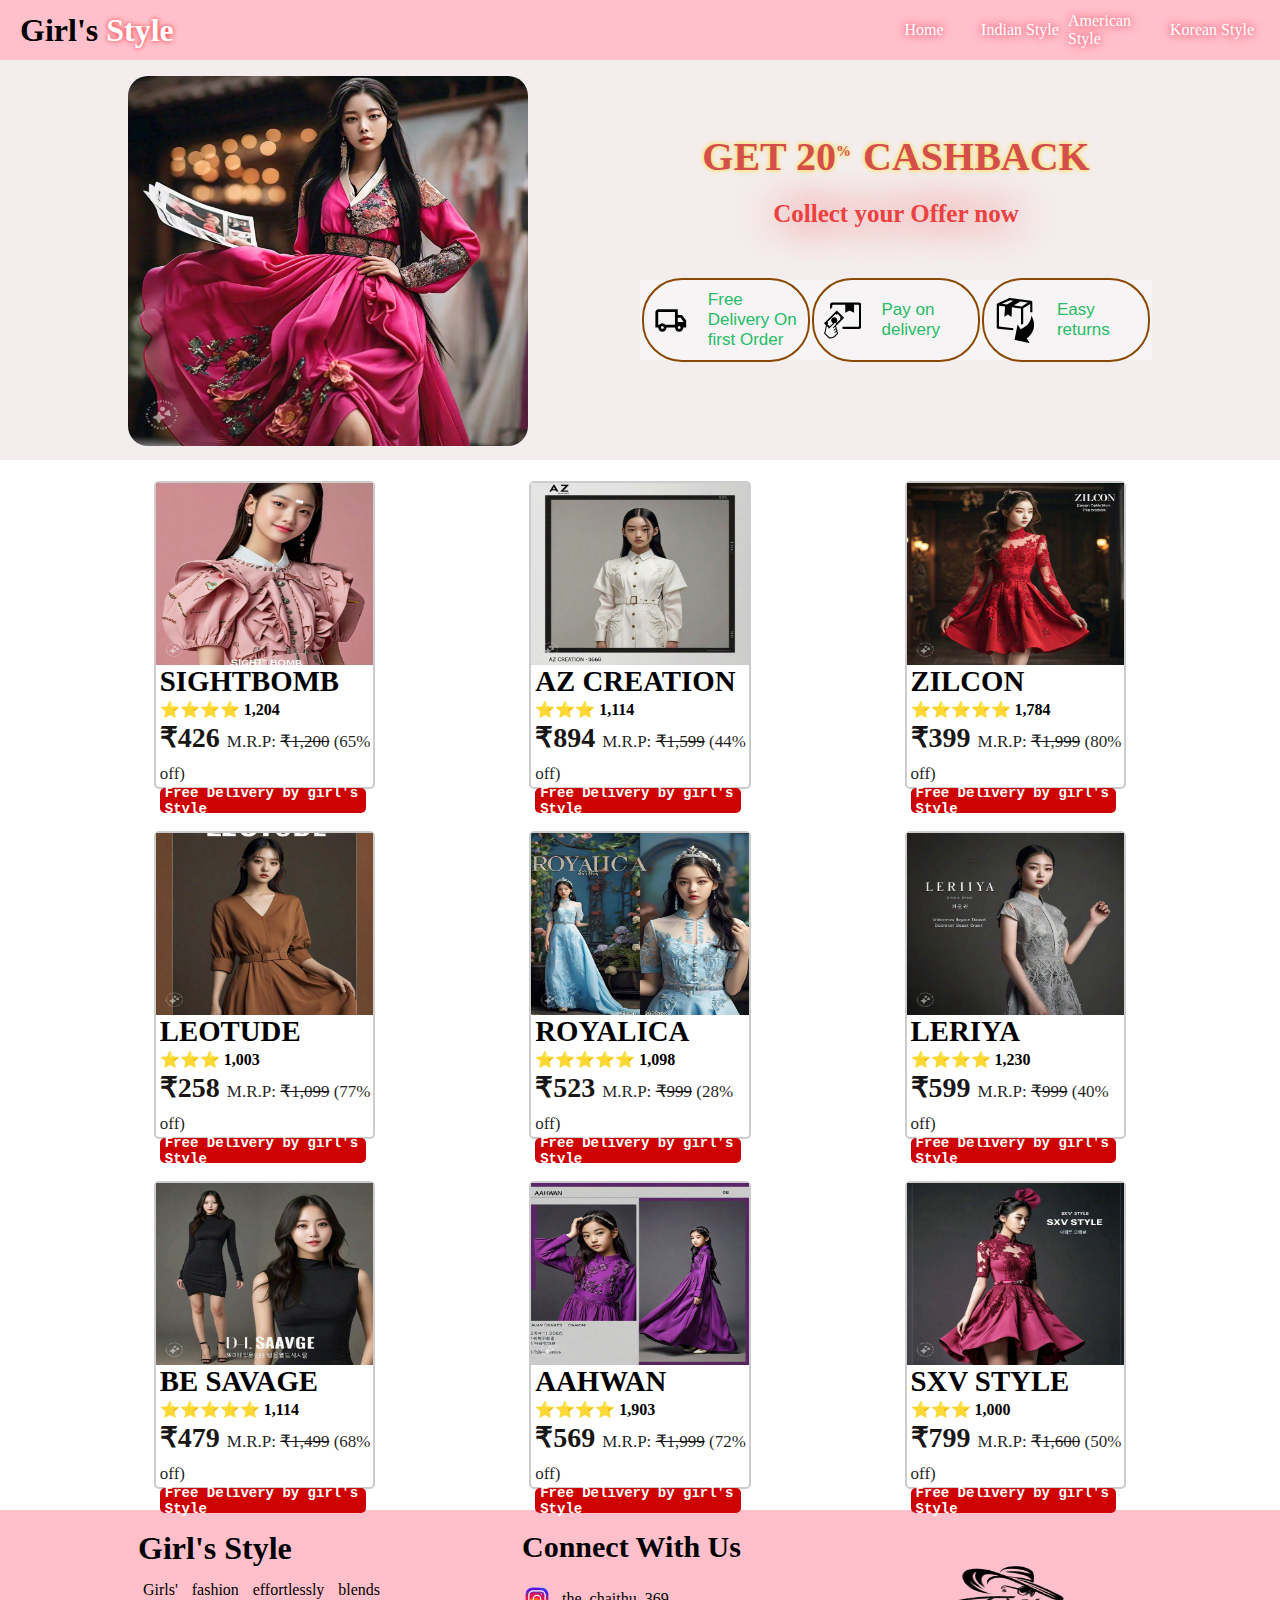
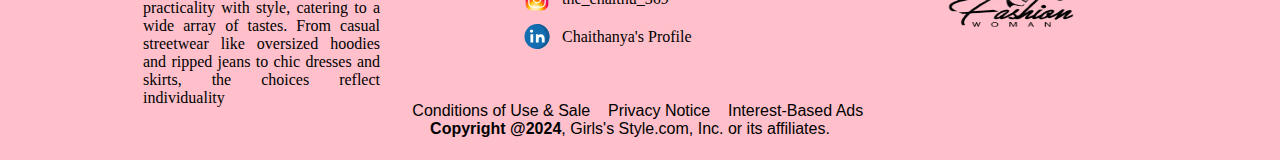
<file: Korean.html>
<!DOCTYPE html>
<html lang="en">
<head>
    <meta charset="UTF-8">
    <meta name="viewport" content="width=device-width, initial-scale=1.0">
    <title>Korean Style</title>
    <link rel="stylesheet" href="./style.css">
</head>
<body>
    <div class="navbar">
        <div class="logo">
            <h1>Girl's <span>Style</span></h1>
        </div>
        <div class="list">
            <ul>
                <li><a href="./index.html">Home</a></li>
                <li><a href="./indian.html">Indian Style</a></li>
                <li><a href="./American.html">American Style</a></li>
                <li><a href="./Korean.html">Korean Style</a></li>
            </ul>
        </div>
    </div>
    <div class="Koreanhero">
        <div class="K1">
         <img src="./assests/images/korpi.jpg" alt="">
        </div>
        <div class="K2">
            <div class="K21">
             <h1>GET 20<span>%</span>CASHBACK</h1>
             <h2>Collect your Offer now</h2>
            </div>
            <div class="K22">
             <div class="K221">
                 <svg xmlns="http://www.w3.org/2000/svg" height="35px" viewBox="0 -960 960 960" width="70px" fill="#000000"><path d="M240-160q-50 0-85-35t-35-85H40v-440q0-33 23.5-56.5T120-800h560v160h120l120 160v200h-80q0 50-35 85t-85 35q-50 0-85-35t-35-85H360q0 50-35 85t-85 35Zm0-80q17 0 28.5-11.5T280-280q0-17-11.5-28.5T240-320q-17 0-28.5 11.5T200-280q0 17 11.5 28.5T240-240ZM120-360h32q17-18 39-29t49-11q27 0 49 11t39 29h272v-360H120v360Zm600 120q17 0 28.5-11.5T760-280q0-17-11.5-28.5T720-320q-17 0-28.5 11.5T680-280q0 17 11.5 28.5T720-240Zm-40-200h170l-90-120h-80v120ZM360-540Z"/></svg>
                 <p>Free Delivery On first Order</p>
             </div>
             <div class="K222">
                 <svg id="Layer_1" data-name="Layer 1" height="45px" xmlns="http://www.w3.org/2000/svg" width="45px" fill="#000000"  viewBox="0 0 122.88 118.34"><title>cash-on-delivery</title><path d="M29.82,7.46h0A2.54,2.54,0,0,0,27.24,10v5.76l-7.45,7.45V6.88A6.91,6.91,0,0,1,21.8,2h0a7,7,0,0,1,4.87-2H116a7,7,0,0,1,4.87,2h0a7.11,7.11,0,0,1,2,4.86V80.24c0,1.83-.45,3.94-2,4.87h0a6.92,6.92,0,0,1-4.86,2H61.68A22,22,0,0,0,60.06,82l2.4-2.39h50.45a2.54,2.54,0,0,0,2.52-2.53V10a2.54,2.54,0,0,0-2.54-2.54H99.09V33.89L84.51,26.6,70,33.89V7.46ZM9.34,77.7l-3.18,18a1.41,1.41,0,0,1-.3.64,7,7,0,0,0-1.61,3.28,1.82,1.82,0,0,0,.5,1.82L16.28,113a5.27,5.27,0,0,0,2.8,1.43,7.07,7.07,0,0,0,3.75.11l.09,0,2.17-.54c3.33-.81,6.23-1.53,8.93-4l3.46-3.61a1.15,1.15,0,0,1,.14-.17c.05,0,.39-.39.85-.82,2.36-2.32,5.3-5.18,3.51-7.68l-1.39-1.39c-.67.65-1.38,1.28-2.06,1.9s-1.21,1.06-1.75,1.6a1.46,1.46,0,0,1-2.07-2.07c.53-.54,1.2-1.13,1.88-1.74,2.35-2.06,5-4.43,3.59-6.5l-1.37-1.37-.2-.25c-.79.81-1.66,1.58-2.51,2.33-.62.55-1.2,1.06-1.74,1.6a1.47,1.47,0,0,1-2.07,0,1.45,1.45,0,0,1,0-2.07c.53-.54,1.2-1.13,1.88-1.73,2.35-2.07,5-4.44,3.59-6.51l-1.37-1.37a1.78,1.78,0,0,1-.24-.32l-4,4a1.46,1.46,0,0,1-2.07-2.07l7.55-7.55c1.81-1.81,2.22-3.69,1.75-5.12-.17-.52,0-.53-.38-.9a3.33,3.33,0,0,0-.63-.49h0c-.11,0-.19-.06-.3-.17a2.78,2.78,0,0,0-.4-.16c-1.25-.42-2.44.32-4.08,1.71l-.07.06c-.18.15-.36.31-.54.49L17.27,85.34a1.47,1.47,0,0,1-2.07,0,1.45,1.45,0,0,1-.14-1.91L9.34,77.7Zm9.46,1.08.51-.5L29.64,67.94a10.08,10.08,0,1,1,11.28-2.08l-.1.1a2.39,2.39,0,0,1,.23.22,6.11,6.11,0,0,1,.85,1L54.72,54.41a5.08,5.08,0,0,1,0-7.15l-9.55-9.55a5.05,5.05,0,0,1-7.14,0L11.46,64.28a5.08,5.08,0,0,1,0,7.15l7.34,7.35Zm22.54-3.4a10.48,10.48,0,0,1-1.22,1.42l-1.49,1.5,0,0a1.67,1.67,0,0,1,.32.24l1.43,1.44a1.83,1.83,0,0,1,.21.26,4.93,4.93,0,0,1,.26,6,1.46,1.46,0,0,1,.53.34l1.43,1.43a1.78,1.78,0,0,1,.21.27,5,5,0,0,1,0,6.35,1.19,1.19,0,0,1,.18.15l1.43,1.43a2.78,2.78,0,0,1,.21.27c3.33,4.55-.64,8.41-3.83,11.53l-.82.82-3.55,3.73-.12.11c-3.25,3-6.48,3.74-10.21,4.65l-2.13.53-.06,0a12.7,12.7,0,0,1-5.49.39A8.1,8.1,0,0,1,14.28,116L1.89,103.55A4.6,4.6,0,0,1,.55,99.08,11.82,11.82,0,0,1,3,94.39L6.26,75.62v-.08c0-.23.08-.49.13-.78L0,68.38,42.16,26.22,66.33,50.39l-25,25Z"/></svg>
                 <p>Pay on delivery</p>
             </div>
             <div class="K223">
                 <svg id="Layer_1" data-name="Layer 1"  height="45px" xmlns="http://www.w3.org/2000/svg" width="45px" fill="#000000"  viewBox="0 0 101.94 122.88"><defs><style>.cls-1{fill-rule:evenodd;}</style></defs><title>return-product</title><path class="cls-1" d="M93.34,7.49a3.11,3.11,0,0,1,2,.38,3.06,3.06,0,0,1,1.82,2.78l.2,28.16,0,0,0,0h0l0,0,0,0h0l0,0,0,0h0l0,0,0,0h0l0,0,0,0h-.09l0,0h0l0,0h-.09l0,0h0l0,0h-.05l0,0h0l-.05,0h0l0,0h-.05l0,0H95.8l0,0H91.82l0,0h-.09l-.09,0h0l-.09,0h-.09l0,0h0l0,0-.16-22.52-19,12V70.08a45.77,45.77,0,0,1-4.91,3l-1.21-1.82V28.7L41.4,25.57l-.91,26.52-9.83-6.71-9.84,5.56,2-27.74L6.12,21.07V77.91l39.5,4.39-1.19,6L2.91,83.71A3.06,3.06,0,0,1,0,80.65v-63a3.08,3.08,0,0,1,1.83-2.86L34.79.25A3.07,3.07,0,0,1,36.42,0L93.34,7.49ZM48.7,114.27l8.19-41.61,8.3,12.51C83.07,78,93.11,66.16,94.6,47.94c14.69,25.68,5.77,48.7-12.84,62.18l8.47,12.76L48.7,114.27ZM64.61,9.88l-18,10.21,21.82,2.78L84.85,12.53,64.61,9.88ZM27.68,17.67,45.14,7.32,36.48,6.19,14.25,16l13.43,1.71Z"/></svg>
                 <p>Easy returns</p>
             </div>
            </div>
         </div>
         
        
     </div>
     <div class="ins1cards">
        <div class="card1 cards">
              <div class="upper">
                <img src="./assests/images/ko1.jpg" alt="">
              </div>
              <div class="lower">
                <h1>SIGHTBOMB</h1>
                <p class="rating">⭐⭐⭐⭐ <span>1,204</span></p>
                <p class="price">₹426 <span> M.R.P: <s>₹1,200</s> (65% off)</span></p>
               <div class="sticker">
                <p>Free Delivery by girl's Style</p>
               </div>

              </div>
        </div>
        <div class="card2 cards">
            <div class="upper">
                <img src="./assests/images/ko2.jpg" alt="">
              </div>
              <div class="lower">
                <h1>AZ CREATION</h1>
                <p class="rating">⭐⭐⭐ <span>1,114</span></p>
                <p class="price">₹894 <span> M.R.P: <s>₹1,599</s> (44% off)</span></p>
               <div class="sticker">
                <p>Free Delivery by girl's Style</p>
               </div>

              </div>
        </div>
        <div class="card3 cards">
            <div class="upper">
                <img src="./assests/images/ko3.jpg" alt="">
              </div>
              <div class="lower">
                <h1>ZILCON</h1>
                <p class="rating">⭐⭐⭐⭐⭐ <span>1,784</span></p>
                <p class="price">₹399 <span> M.R.P: <s>₹1,999</s> (80% off)</span></p>
               <div class="sticker">
                <p>Free Delivery by girl's Style</p>
               </div>

              </div>
        </div>
    </div>
    <div class="ins2cards">
        <div class="card1 cards">
              <div class="upper">
                <img src="./assests/images/ko4.jpg" alt="">
              </div>
              <div class="lower">
                <h1>LEOTUDE</h1>
                <p class="rating">⭐⭐⭐ <span>1,003</span></p>
                <p class="price">₹258 <span> M.R.P: <s>₹1,099</s> (77% off)</span></p>
               <div class="sticker">
                <p>Free Delivery by girl's Style</p>
               </div>

              </div>
        </div>
        <div class="card2 cards">
            <div class="upper">
                <img src="./assests/images/ko5.jpg" alt="">
              </div>
              <div class="lower">
                <h1>ROYALICA</h1>
                <p class="rating">⭐⭐⭐⭐⭐ <span>1,098</span></p>
                <p class="price">₹523 <span> M.R.P: <s>₹999</s> (28% off)</span></p>
               <div class="sticker">
                <p>Free Delivery by girl's Style</p>
               </div>

              </div>
        </div>
        <div class="card3 cards">
            <div class="upper">
                <img src="./assests/images/ko6.jpg" alt="">
              </div>
              <div class="lower">
                <h1>LERIYA</h1>
                <p class="rating">⭐⭐⭐⭐ <span>1,230</span></p>
                <p class="price">₹599 <span> M.R.P: <s>₹999</s> (40% off)</span></p>
               <div class="sticker">
                <p>Free Delivery by girl's Style</p>
               </div>

              </div>
        </div>
    </div>
    <div class="ins3cards">
        <div class="card1 cards">
              <div class="upper">
                <img src="./assests/images/ko7.jpg" alt="">
              </div>
              <div class="lower">
                <h1>BE SAVAGE</h1>
                <p class="rating">⭐⭐⭐⭐⭐ <span>1,114</span></p>
                <p class="price">₹479 <span> M.R.P: <s>₹1,499</s> (68% off)</span></p>
               <div class="sticker">
                <p>Free Delivery by girl's Style</p>
               </div>

              </div>
        </div>
        <div class="card2 cards">
            <div class="upper">
                <img src="./assests/images/ko8.jpg" alt="">
              </div>
              <div class="lower">
                <h1>AAHWAN</h1>
                <p class="rating">⭐⭐⭐⭐ <span>1,903</span></p>
                <p class="price">₹569 <span> M.R.P: <s>₹1,999</s> (72% off)</span></p>
               <div class="sticker">
                <p>Free Delivery by girl's Style</p>
               </div>

              </div>
        </div>
        <div class="card3 cards">
            <div class="upper">
                <img src="./assests/images/ko9.jpg" alt="">
              </div>
              <div class="lower">
                <h1>SXV STYLE</h1>
                <p class="rating">⭐⭐⭐ <span>1,000</span></p>
                <p class="price">₹799 <span> M.R.P: <s>₹1,600</s> (50% off)</span></p>
               <div class="sticker">
                <p>Free Delivery by girl's Style</p>
               </div>

              </div>
        </div>
    </div>
     <div class="footer">
        <div class="one">
            <h1>Girl's Style</h1>
            <p>Girls' fashion effortlessly blends practicality with style, catering to a wide array of tastes. From casual streetwear like oversized hoodies and ripped jeans to chic dresses and skirts, the choices reflect individuality</p>

        </div>
        <div class="two">
            <h1>Connect With Us</h1>
            <div class="ids">
                <div class="insta">
                    <svg xmlns="http://www.w3.org/2000/svg"  viewBox="0 0 48 48" width="30px" height="30px"><path fill="#304ffe" d="M41.67,13.48c-0.4,0.26-0.97,0.5-1.21,0.77c-0.09,0.09-0.14,0.19-0.12,0.29v1.03l-0.3,1.01l-0.3,1l-0.33,1.1 l-0.68,2.25l-0.66,2.22l-0.5,1.67c0,0.26-0.01,0.52-0.03,0.77c-0.07,0.96-0.27,1.88-0.59,2.74c-0.19,0.53-0.42,1.04-0.7,1.52 c-0.1,0.19-0.22,0.38-0.34,0.56c-0.4,0.63-0.88,1.21-1.41,1.72c-0.41,0.41-0.86,0.79-1.35,1.11c0,0,0,0-0.01,0 c-0.08,0.07-0.17,0.13-0.27,0.18c-0.31,0.21-0.64,0.39-0.98,0.55c-0.23,0.12-0.46,0.22-0.7,0.31c-0.05,0.03-0.11,0.05-0.16,0.07 c-0.57,0.27-1.23,0.45-1.89,0.54c-0.04,0.01-0.07,0.01-0.11,0.02c-0.4,0.07-0.79,0.13-1.19,0.16c-0.18,0.02-0.37,0.03-0.55,0.03 l-0.71-0.04l-3.42-0.18c0-0.01-0.01,0-0.01,0l-1.72-0.09c-0.13,0-0.27,0-0.4-0.01c-0.54-0.02-1.06-0.08-1.58-0.19 c-0.01,0-0.01,0-0.01,0c-0.95-0.18-1.86-0.5-2.71-0.93c-0.47-0.24-0.93-0.51-1.36-0.82c-0.18-0.13-0.35-0.27-0.52-0.42 c-0.48-0.4-0.91-0.83-1.31-1.27c-0.06-0.06-0.11-0.12-0.16-0.18c-0.06-0.06-0.12-0.13-0.17-0.19c-0.38-0.48-0.7-0.97-0.96-1.49 c-0.24-0.46-0.43-0.95-0.58-1.49c-0.06-0.19-0.11-0.37-0.15-0.57c-0.01-0.01-0.02-0.03-0.02-0.05c-0.1-0.41-0.19-0.84-0.24-1.27 c-0.06-0.33-0.09-0.66-0.09-1c-0.02-0.13-0.02-0.27-0.02-0.4l1.91-2.95l1.87-2.88l0.85-1.31l0.77-1.18l0.26-0.41v-1.03 c0.02-0.23,0.03-0.47,0.02-0.69c-0.01-0.7-0.15-1.38-0.38-2.03c-0.22-0.69-0.53-1.34-0.85-1.94c-0.38-0.69-0.78-1.31-1.11-1.87 C14,7.4,13.66,6.73,13.75,6.26C14.47,6.09,15.23,6,16,6h16c4.18,0,7.78,2.6,9.27,6.26C41.43,12.65,41.57,13.06,41.67,13.48z"/><path fill="#4928f4" d="M42,16v0.27l-1.38,0.8l-0.88,0.51l-0.97,0.56l-1.94,1.13l-1.9,1.1l-1.94,1.12l-0.77,0.45 c0,0.48-0.12,0.92-0.34,1.32c-0.31,0.58-0.83,1.06-1.49,1.47c-0.67,0.41-1.49,0.74-2.41,0.98c0,0,0-0.01-0.01,0 c-3.56,0.92-8.42,0.5-10.78-1.26c-0.66-0.49-1.12-1.09-1.32-1.78c-0.06-0.23-0.09-0.48-0.09-0.73v-7.19 c0.01-0.15-0.09-0.3-0.27-0.45c-0.54-0.43-1.81-0.84-3.23-1.25c-1.11-0.31-2.3-0.62-3.3-0.92c-0.79-0.24-1.46-0.48-1.86-0.71 c0.18-0.35,0.39-0.7,0.61-1.03c1.4-2.05,3.54-3.56,6.02-4.13C14.47,6.09,15.23,6,16,6h10.8c5.37,0.94,10.32,3.13,14.47,6.26 c0.16,0.39,0.3,0.8,0.4,1.22c0.18,0.66,0.29,1.34,0.32,2.05C42,15.68,42,15.84,42,16z"/><path fill="#6200ea" d="M42,16v4.41l-0.22,0.68l-0.75,2.33l-0.78,2.4l-0.41,1.28l-0.38,1.19l-0.37,1.13l-0.36,1.12l-0.19,0.59 l-0.25,0.78c0,0.76-0.02,1.43-0.07,2c-0.01,0.06-0.02,0.12-0.02,0.18c-0.06,0.53-0.14,0.98-0.27,1.36 c-0.01,0.06-0.03,0.12-0.05,0.17c-0.26,0.72-0.65,1.18-1.23,1.48c-0.14,0.08-0.3,0.14-0.47,0.2c-0.53,0.18-1.2,0.27-2.02,0.32 c-0.6,0.04-1.29,0.05-2.07,0.05H31.4l-1.19-0.05L30,37.61l-2.17-0.09l-2.2-0.09l-7.25-0.3l-1.88-0.08h-0.26 c-0.78-0.01-1.45-0.06-2.03-0.14c-0.84-0.13-1.49-0.35-1.98-0.68c-0.7-0.45-1.11-1.11-1.35-2.03c-0.06-0.22-0.11-0.45-0.14-0.7 c-0.1-0.58-0.15-1.25-0.18-2c0-0.15,0-0.3-0.01-0.46c-0.01-0.01,0-0.01,0-0.01v-0.58c-0.01-0.29-0.01-0.59-0.01-0.9l0.05-1.61 l0.03-1.15l0.04-1.34v-0.19l0.07-2.46l0.07-2.46l0.07-2.31l0.06-2.27l0.02-0.6c0-0.31-1.05-0.49-2.22-0.64 c-0.93-0.12-1.95-0.23-2.56-0.37c0.05-0.23,0.1-0.46,0.16-0.68c0.18-0.72,0.45-1.4,0.79-2.05c0.18-0.35,0.39-0.7,0.61-1.03 c2.16-0.95,4.41-1.69,6.76-2.17c2.06-0.43,4.21-0.66,6.43-0.66c7.36,0,14.16,2.49,19.54,6.69c0.52,0.4,1.03,0.83,1.53,1.28 C42,15.68,42,15.84,42,16z"/><path fill="#673ab7" d="M42,18.37v4.54l-0.55,1.06l-1.05,2.05l-0.56,1.08l-0.51,0.99l-0.22,0.43c0,0.31,0,0.61-0.02,0.9 c0,0.43-0.02,0.84-0.05,1.22c-0.04,0.45-0.1,0.86-0.16,1.24c-0.15,0.79-0.36,1.47-0.66,2.03c-0.04,0.07-0.08,0.14-0.12,0.2 c-0.11,0.18-0.24,0.35-0.38,0.51c-0.18,0.22-0.38,0.41-0.61,0.57c-0.34,0.26-0.74,0.47-1.2,0.63c-0.57,0.21-1.23,0.35-2.01,0.43 c-0.51,0.05-1.07,0.08-1.68,0.08l-0.42,0.02l-2.08,0.12h-0.01L27.5,36.6l-2.25,0.13l-3.1,0.18l-3.77,0.22l-0.55,0.03 c-0.51,0-0.99-0.03-1.45-0.09c-0.05-0.01-0.09-0.02-0.14-0.02c-0.68-0.11-1.3-0.29-1.86-0.54c-0.68-0.3-1.27-0.7-1.77-1.18 c-0.44-0.43-0.82-0.92-1.13-1.47c-0.07-0.13-0.14-0.25-0.2-0.39c-0.3-0.59-0.54-1.25-0.72-1.97c-0.03-0.12-0.06-0.25-0.08-0.38 c-0.06-0.23-0.11-0.47-0.14-0.72c-0.11-0.64-0.17-1.32-0.2-2.03v-0.01c-0.01-0.29-0.02-0.57-0.02-0.87l-0.49-1.17l-0.07-0.18 L9.5,25.99L8.75,24.2l-0.12-0.29l-0.72-1.73l-0.8-1.93c0,0,0,0-0.01,0L6.29,18.3L6,17.59V16c0-0.63,0.06-1.25,0.17-1.85 c0.05-0.23,0.1-0.46,0.16-0.68c0.85-0.49,1.74-0.94,2.65-1.34c2.08-0.93,4.31-1.62,6.62-2.04c1.72-0.31,3.51-0.48,5.32-0.48 c7.31,0,13.94,2.65,19.12,6.97c0.2,0.16,0.39,0.32,0.58,0.49C41.09,17.48,41.55,17.91,42,18.37z"/><path fill="#8e24aa" d="M42,21.35v5.14l-0.57,1.19l-1.08,2.25l-0.01,0.03c0,0.43-0.02,0.82-0.05,1.17c-0.1,1.15-0.38,1.88-0.84,2.33 c-0.33,0.34-0.74,0.53-1.25,0.63c-0.03,0.01-0.07,0.01-0.1,0.02c-0.16,0.03-0.33,0.05-0.51,0.05c-0.62,0.06-1.35,0.02-2.19-0.04 c-0.09,0-0.19-0.01-0.29-0.02c-0.61-0.04-1.26-0.08-1.98-0.11c-0.39-0.01-0.8-0.02-1.22-0.02h-0.02l-1.01,0.08h-0.01l-2.27,0.16 l-2.59,0.2l-0.38,0.03l-3.03,0.22l-1.57,0.12l-1.55,0.11c-0.27,0-0.53,0-0.79-0.01c0,0-0.01-0.01-0.01,0 c-1.13-0.02-2.14-0.09-3.04-0.26c-0.83-0.14-1.56-0.36-2.18-0.69c-0.64-0.31-1.17-0.75-1.6-1.31c-0.41-0.55-0.71-1.24-0.9-2.07 c0-0.01,0-0.01,0-0.01c-0.14-0.67-0.22-1.45-0.22-2.33l-0.15-0.27L9.7,26.35l-0.13-0.22L9.5,25.99l-0.93-1.65l-0.46-0.83 l-0.58-1.03l-1-1.79L6,19.75v-3.68c0.88-0.58,1.79-1.09,2.73-1.55c1.14-0.58,2.32-1.07,3.55-1.47c1.34-0.44,2.74-0.79,4.17-1.02 c1.45-0.24,2.94-0.36,4.47-0.36c6.8,0,13.04,2.43,17.85,6.47c0.22,0.17,0.43,0.36,0.64,0.54c0.84,0.75,1.64,1.56,2.37,2.41 C41.86,21.18,41.94,21.26,42,21.35z"/><path fill="#c2185b" d="M42,24.71v7.23c-0.24-0.14-0.57-0.31-0.98-0.49c-0.22-0.11-0.47-0.22-0.73-0.32 c-0.38-0.17-0.79-0.33-1.25-0.49c-0.1-0.04-0.2-0.07-0.31-0.1c-0.18-0.07-0.37-0.13-0.56-0.19c-0.59-0.18-1.24-0.35-1.92-0.5 c-0.26-0.05-0.53-0.1-0.8-0.14c-0.87-0.15-1.8-0.24-2.77-0.25c-0.08-0.01-0.17-0.01-0.25-0.01l-2.57,0.02l-3.5,0.02h-0.01 l-7.49,0.06c-2.38,0-3.84,0.57-4.72,0.8c0,0-0.01,0-0.01,0.01c-0.93,0.24-1.22,0.09-1.3-1.54c-0.02-0.45-0.03-1.03-0.03-1.74 l-0.56-0.43l-0.98-0.74l-0.6-0.46l-0.12-0.09L8.88,24.1l-0.25-0.19l-0.52-0.4l-0.96-0.72L6,21.91v-3.4 c0.1-0.08,0.19-0.15,0.29-0.21c1.45-1,3-1.85,4.64-2.54c1.46-0.62,3-1.11,4.58-1.46c0.43-0.09,0.87-0.18,1.32-0.24 c1.33-0.23,2.7-0.34,4.09-0.34c6.01,0,11.53,2.09,15.91,5.55c0.66,0.52,1.3,1.07,1.9,1.66c0.82,0.78,1.59,1.61,2.3,2.49 c0.14,0.18,0.28,0.36,0.42,0.55C41.64,24.21,41.82,24.46,42,24.71z"/><path fill="#d81b60" d="M42,28.72V32c0,0.65-0.06,1.29-0.18,1.91c-0.18,0.92-0.49,1.8-0.91,2.62c-0.22,0.05-0.47,0.05-0.75,0.01 c-0.63-0.11-1.37-0.44-2.17-0.87c-0.04-0.01-0.08-0.03-0.11-0.05c-0.25-0.13-0.51-0.27-0.77-0.43c-0.53-0.29-1.09-0.61-1.65-0.91 c-0.12-0.06-0.24-0.12-0.35-0.18c-0.64-0.33-1.3-0.63-1.96-0.86c0,0,0,0-0.01,0c-0.14-0.05-0.29-0.1-0.44-0.14 c-0.57-0.16-1.15-0.26-1.71-0.26l-1.1-0.32l-4.87-1.41c0,0,0,0-0.01,0l-2.99-0.87h-0.01l-1.3-0.38c-3.76,0-6.07,1.6-7.19,0.99 c-0.44-0.23-0.7-0.81-0.79-1.95c-0.03-0.32-0.04-0.68-0.04-1.1l-1.17-0.57l-0.05-0.02h-0.01l-0.84-0.42L9.7,26.35l-0.07-0.03 l-0.17-0.09L7.5,25.28L6,24.55v-3.43c0.17-0.15,0.35-0.29,0.53-0.43c0.19-0.15,0.38-0.29,0.57-0.44c0.01,0,0.01,0,0.01,0 c1.18-0.85,2.43-1.6,3.76-2.22c1.55-0.74,3.2-1.31,4.91-1.68c0.25-0.06,0.51-0.12,0.77-0.16c1.42-0.27,2.88-0.41,4.37-0.41 c5.27,0,10.11,1.71,14.01,4.59c1.13,0.84,2.18,1.77,3.14,2.78c0.79,0.83,1.52,1.73,2.18,2.67c0.05,0.07,0.1,0.14,0.15,0.2 c0.37,0.54,0.71,1.09,1.03,1.66C41.64,28.02,41.82,28.37,42,28.72z"/><path fill="#f50057" d="M41.82,33.91c-0.18,0.92-0.49,1.8-0.91,2.62c-0.19,0.37-0.4,0.72-0.63,1.06c-0.14,0.21-0.29,0.41-0.44,0.6 c-0.36-0.14-0.89-0.34-1.54-0.56c0,0,0,0,0-0.01c-0.49-0.17-1.05-0.35-1.65-0.52c-0.17-0.05-0.34-0.1-0.52-0.15 c-0.71-0.19-1.45-0.36-2.17-0.46c-0.6-0.1-1.19-0.16-1.74-0.16l-0.46-0.13h-0.01l-2.42-0.7l-1.49-0.43l-1.66-0.48h-0.01l-0.54-0.15 l-6.53-1.88l-1.88-0.54l-1.4-0.33l-2.28-0.54l-0.28-0.07c0,0,0,0-0.01,0l-2.29-0.53c0-0.01,0-0.01,0-0.01l-0.41-0.09l-0.21-0.05 l-1.67-0.39l-0.19-0.05l-1.42-1.17L6,27.9v-4.08c0.37-0.36,0.75-0.7,1.15-1.03c0.12-0.11,0.25-0.21,0.38-0.31 c0.12-0.1,0.25-0.2,0.38-0.3c0.91-0.69,1.87-1.31,2.89-1.84c1.3-0.7,2.68-1.26,4.13-1.66c0.28-0.09,0.56-0.17,0.85-0.23 c1.64-0.41,3.36-0.62,5.14-0.62c4.47,0,8.63,1.35,12.07,3.66c1.71,1.15,3.25,2.53,4.55,4.1c0.66,0.79,1.26,1.62,1.79,2.5 c0.05,0.07,0.09,0.13,0.13,0.2c0.32,0.53,0.62,1.08,0.89,1.64c0.25,0.5,0.47,1,0.67,1.52C41.34,32.25,41.6,33.07,41.82,33.91z"/><path fill="#ff1744" d="M40.28,37.59c-0.14,0.21-0.29,0.41-0.44,0.6c-0.44,0.55-0.92,1.05-1.46,1.49c-0.47,0.39-0.97,0.74-1.5,1.04 c-0.2-0.05-0.4-0.11-0.61-0.19c-0.66-0.23-1.35-0.61-1.99-1.01c-0.96-0.61-1.79-1.27-2.16-1.57c-0.14-0.12-0.21-0.18-0.21-0.18 l-1.7-0.15L30,37.6l-2.2-0.19l-2.28-0.2l-3.37-0.3l-5.34-0.47l-0.02-0.01l-1.88-0.91l-1.9-0.92l-1.53-0.74l-0.33-0.16l-0.41-0.2 l-1.42-0.69L7.43,31.9l-0.59-0.29L6,31.35v-4.47c0.47-0.56,0.97-1.09,1.5-1.6c0.34-0.32,0.7-0.64,1.07-0.94 c0.06-0.05,0.12-0.1,0.18-0.14c0.04-0.05,0.09-0.08,0.13-0.1c0.59-0.48,1.21-0.91,1.85-1.3c0.74-0.47,1.52-0.89,2.33-1.24 c0.87-0.39,1.78-0.72,2.72-0.97c1.63-0.46,3.36-0.7,5.14-0.7c4.08,0,7.85,1.24,10.96,3.37c1.99,1.36,3.71,3.08,5.07,5.07 c0.45,0.64,0.85,1.32,1.22,2.02c0.13,0.26,0.26,0.52,0.37,0.78c0.12,0.25,0.23,0.5,0.34,0.75c0.21,0.52,0.4,1.04,0.57,1.58 c0.32,1,0.56,2.02,0.71,3.08C40.21,36.89,40.25,37.24,40.28,37.59z"/><path fill="#ff5722" d="M38.39,39.42c0,0.08,0,0.17-0.01,0.26c-0.47,0.39-0.97,0.74-1.5,1.04c-0.22,0.12-0.44,0.24-0.67,0.34 c-0.23,0.11-0.46,0.21-0.7,0.3c-0.34-0.18-0.8-0.4-1.29-0.61c-0.69-0.31-1.44-0.59-2.02-0.68c-0.14-0.03-0.27-0.04-0.39-0.04 l-1.64-0.21h-0.02l-2.04-0.27l-2.06-0.27l-0.96-0.12l-7.56-0.98c-0.49,0-1.01-0.03-1.55-0.1c-0.66-0.06-1.35-0.16-2.04-0.3 c-0.68-0.12-1.37-0.28-2.03-0.45c-0.69-0.16-1.37-0.35-2-0.53c-0.73-0.22-1.41-0.43-1.98-0.62c-0.47-0.15-0.87-0.29-1.18-0.4 c-0.18-0.43-0.33-0.88-0.44-1.34C6.1,33.66,6,32.84,6,32v-1.67c0.32-0.53,0.67-1.05,1.06-1.54c0.71-0.94,1.52-1.8,2.4-2.56 c0.03-0.04,0.07-0.07,0.1-0.09l0.01-0.01c0.31-0.28,0.63-0.53,0.97-0.77c0.04-0.04,0.08-0.07,0.12-0.1 c0.16-0.12,0.33-0.24,0.51-0.35c1.43-0.97,3.01-1.73,4.7-2.24c1.6-0.48,3.29-0.73,5.05-0.73c3.49,0,6.75,1.03,9.47,2.79 c2.01,1.29,3.74,2.99,5.06,4.98c0.16,0.23,0.31,0.46,0.46,0.7c0.69,1.17,1.26,2.43,1.68,3.75c0.05,0.15,0.09,0.3,0.13,0.46 c0.08,0.27,0.15,0.55,0.21,0.83c0.02,0.07,0.04,0.14,0.06,0.22c0.14,0.63,0.24,1.29,0.31,1.95c0,0.01,0,0.01,0,0.01 C38.36,38.22,38.39,38.82,38.39,39.42z"/><path fill="#ff6f00" d="M36.33,39.42c0,0.35-0.02,0.73-0.06,1.11c-0.02,0.18-0.04,0.36-0.06,0.53c-0.23,0.11-0.46,0.21-0.7,0.3 c-0.45,0.17-0.91,0.31-1.38,0.41c-0.32,0.07-0.65,0.13-0.98,0.16h-0.01c-0.31-0.19-0.67-0.42-1.04-0.68 c-0.67-0.47-1.37-1-1.93-1.43c-0.01-0.01-0.01-0.01-0.02-0.02c-0.59-0.45-1.01-0.79-1.01-0.79l-1.06,0.04l-2.04,0.07l-0.95,0.04 l-3.82,0.14l-3.23,0.12c-0.21,0.01-0.46,0.01-0.77,0h-0.01c-0.42-0.01-0.92-0.04-1.47-0.09c-0.64-0.05-1.34-0.11-2.05-0.18 c-0.69-0.08-1.39-0.16-2.06-0.24c-0.74-0.08-1.44-0.17-2.04-0.25c-0.47-0.06-0.88-0.11-1.21-0.15c-0.28-0.32-0.53-0.65-0.77-1.01 c-0.36-0.54-0.67-1.11-0.91-1.72c-0.18-0.43-0.33-0.88-0.44-1.34c0.29-0.89,0.67-1.73,1.12-2.54c0.36-0.66,0.78-1.29,1.24-1.89 c0.45-0.59,0.94-1.14,1.47-1.64v-0.01c0.15-0.15,0.3-0.29,0.45-0.42c0.28-0.26,0.57-0.5,0.87-0.73h0.01 c0.01-0.02,0.02-0.02,0.03-0.03c0.24-0.19,0.49-0.36,0.74-0.53c1.48-1.01,3.15-1.76,4.95-2.2c1.19-0.29,2.44-0.45,3.73-0.45 c2.54,0,4.94,0.61,7.05,1.71h0.01c1.81,0.93,3.41,2.21,4.7,3.75c0.71,0.82,1.32,1.72,1.82,2.67c0.35,0.64,0.65,1.31,0.9,1.99 c0.02,0.06,0.04,0.11,0.06,0.16c0.17,0.5,0.32,1.02,0.45,1.54c0.09,0.37,0.16,0.75,0.22,1.13c0.02,0.12,0.04,0.23,0.05,0.35 C36.28,37.99,36.33,38.7,36.33,39.42z"/><path fill="#ff9800" d="M34.28,39.42v0.1c0,0.34-0.03,0.77-0.06,1.23c-0.03,0.34-0.06,0.69-0.09,1.02c-0.32,0.07-0.65,0.13-0.98,0.16 h-0.01C32.76,41.98,32.39,42,32,42h-1.75l-0.38-0.11l-1.97-0.6l-2-0.6l-4.63-1.39l-2-0.6c0,0-0.83,0.33-2,0.72h-0.01 c-0.45,0.15-0.94,0.31-1.46,0.47c-0.65,0.19-1.34,0.38-2.02,0.53c-0.7,0.16-1.39,0.28-2.01,0.33c-0.19,0.02-0.38,0.03-0.55,0.03 c-0.56-0.31-1.1-0.68-1.59-1.09c-0.43-0.36-0.83-0.75-1.2-1.18c-0.28-0.32-0.53-0.65-0.77-1.01c0.07-0.45,0.15-0.89,0.27-1.32 c0.3-1.19,0.77-2.33,1.39-3.37c0.34-0.59,0.72-1.16,1.16-1.69c0.01-0.03,0.04-0.06,0.07-0.08c-0.01-0.01,0-0.01,0-0.01 c0.13-0.17,0.27-0.33,0.41-0.48c0-0.01,0-0.01,0-0.01c0.41-0.44,0.83-0.86,1.29-1.25c0.16-0.13,0.31-0.26,0.48-0.39 c0.03-0.03,0.06-0.05,0.1-0.08c2.25-1.72,5.06-2.76,8.09-2.76c3.44,0,6.57,1.29,8.94,3.41c1.14,1.03,2.11,2.26,2.84,3.63 c0.06,0.1,0.12,0.21,0.17,0.32c0.09,0.18,0.18,0.37,0.26,0.57c0.33,0.72,0.59,1.48,0.77,2.26c0.02,0.08,0.04,0.16,0.06,0.24 c0.08,0.37,0.15,0.75,0.2,1.13C34.24,38.21,34.28,38.81,34.28,39.42z"/><path fill="#ffc107" d="M32.22,39.42c0,0.2-0.01,0.42-0.02,0.65c-0.02,0.37-0.05,0.77-0.1,1.18c-0.02,0.25-0.06,0.5-0.1,0.75h-5.48 l-1.06-0.17l-4.14-0.66l-0.59-0.09l-1.35-0.22c-0.59,0-1.87,0.26-3.22,0.51c-0.71,0.13-1.43,0.27-2.08,0.36 c-0.08,0.01-0.16,0.02-0.23,0.03h-0.01c-0.7-0.15-1.38-0.38-2.02-0.68c-0.2-0.09-0.4-0.19-0.6-0.3c-0.56-0.31-1.1-0.68-1.59-1.09 c-0.01-0.12-0.02-0.22-0.02-0.27c0-0.26,0.01-0.51,0.03-0.76c0.04-0.64,0.13-1.26,0.27-1.86c0.22-0.91,0.54-1.79,0.97-2.6 c0.08-0.17,0.17-0.34,0.27-0.5c0.04-0.08,0.09-0.15,0.13-0.23c0.18-0.29,0.38-0.57,0.58-0.85c0.42-0.55,0.89-1.07,1.39-1.54 c0.01,0,0.01,0,0.01,0c0.04-0.04,0.08-0.08,0.12-0.11c0.05-0.04,0.09-0.09,0.14-0.12c0.2-0.18,0.4-0.34,0.61-0.49 c0-0.01,0.01-0.01,0.01-0.01c1.89-1.41,4.23-2.24,6.78-2.24c1.98,0,3.82,0.5,5.43,1.38h0.01c1.38,0.76,2.58,1.79,3.53,3.03 c0.37,0.48,0.7,0.99,0.98,1.53h0.01c0.05,0.1,0.1,0.2,0.15,0.3c0.3,0.59,0.54,1.21,0.72,1.85h0.01c0.01,0.05,0.03,0.1,0.04,0.15 c0.12,0.43,0.22,0.87,0.29,1.32c0.01,0.09,0.02,0.19,0.03,0.28C32.19,38.43,32.22,38.92,32.22,39.42z"/><path fill="#ffd54f" d="M30.17,39.31c0,0.16,0,0.33-0.02,0.49v0.01c0,0.01,0,0.01,0,0.01c-0.02,0.72-0.12,1.43-0.28,2.07 c0,0.04-0.01,0.07-0.03,0.11h-4.67l-3.85-0.83l-0.51-0.11l-0.08,0.02l-4.27,0.88L16.27,42H16c-0.64,0-1.27-0.06-1.88-0.18 c-0.09-0.02-0.18-0.04-0.27-0.06h-0.01c-0.7-0.15-1.38-0.38-2.02-0.68c-0.02-0.11-0.04-0.22-0.05-0.33 c-0.07-0.43-0.1-0.88-0.1-1.33c0-0.17,0-0.34,0.01-0.51c0.03-0.54,0.11-1.07,0.23-1.58c0.08-0.38,0.19-0.75,0.32-1.1 c0.11-0.31,0.24-0.61,0.38-0.9c0.12-0.25,0.26-0.49,0.4-0.73c0.14-0.23,0.29-0.45,0.45-0.67c0.4-0.55,0.87-1.06,1.39-1.51 c0.3-0.26,0.63-0.51,0.97-0.73c1.46-0.96,3.21-1.52,5.1-1.52c0.37,0,0.73,0.02,1.08,0.07h0.02c1.07,0.12,2.07,0.42,2.99,0.87 c0.01,0,0.01,0,0.01,0c1.45,0.71,2.68,1.78,3.58,3.1c0.15,0.22,0.3,0.46,0.43,0.7c0.11,0.19,0.21,0.39,0.3,0.59 c0.14,0.31,0.27,0.64,0.38,0.97h0.01c0.11,0.37,0.21,0.74,0.28,1.13v0.01C30.11,38.16,30.17,38.73,30.17,39.31z"/><path fill="#ffe082" d="M28.11,39.52v0.03c0,0.59-0.07,1.17-0.21,1.74c-0.05,0.24-0.12,0.48-0.21,0.71h-4.48l-2.29-0.63L18.63,42H16 c-0.64,0-1.27-0.06-1.88-0.18c-0.02-0.03-0.03-0.06-0.04-0.09c-0.14-0.43-0.25-0.86-0.3-1.31c-0.04-0.29-0.06-0.59-0.06-0.9 c0-0.12,0-0.25,0.02-0.37c0.01-0.47,0.08-0.93,0.2-1.37c0.06-0.3,0.15-0.59,0.27-0.87c0.04-0.14,0.1-0.27,0.17-0.4 c0.15-0.34,0.33-0.67,0.53-0.99c0.22-0.32,0.46-0.62,0.73-0.9c0.32-0.36,0.68-0.69,1.09-0.96c0.7-0.51,1.5-0.89,2.37-1.1 c0.58-0.16,1.19-0.24,1.82-0.24c2,0,3.79,0.8,5.09,2.09c0.05,0.05,0.11,0.11,0.16,0.18h0.01c0.14,0.15,0.27,0.3,0.4,0.47 c0.37,0.47,0.68,0.98,0.92,1.54c0.12,0.26,0.22,0.53,0.3,0.81c0.01,0.04,0.02,0.07,0.03,0.11c0.14,0.49,0.23,1,0.25,1.53 C28.1,39.2,28.11,39.36,28.11,39.52z"/><path fill="#ffecb3" d="M26.06,39.52c0,0.41-0.05,0.8-0.16,1.17c-0.1,0.4-0.25,0.78-0.44,1.14c-0.03,0.06-0.1,0.17-0.1,0.17h-8.88 c-0.01-0.01-0.02-0.03-0.02-0.04c-0.12-0.19-0.22-0.38-0.3-0.59c-0.2-0.46-0.32-0.96-0.36-1.48c-0.02-0.12-0.02-0.25-0.02-0.37 c0-0.06,0-0.13,0.01-0.19c0.01-0.44,0.07-0.86,0.19-1.25c0.1-0.36,0.23-0.69,0.4-1.01c0,0,0.01-0.01,0.01-0.02 c0.12-0.21,0.25-0.42,0.4-0.62c0.49-0.66,1.14-1.2,1.89-1.55c0.01,0,0.01,0,0.01,0c0.24-0.12,0.49-0.22,0.75-0.29c0,0,0,0,0.01,0 c0.46-0.14,0.96-0.21,1.47-0.21c0.59,0,1.16,0.09,1.68,0.28c0.19,0.05,0.37,0.13,0.55,0.22c0,0,0,0,0.01,0 c0.86,0.41,1.59,1.05,2.09,1.85c0.1,0.15,0.19,0.31,0.27,0.48c0.04,0.07,0.08,0.15,0.11,0.22c0.23,0.52,0.37,1.09,0.41,1.69 c0.01,0.05,0.01,0.1,0.01,0.16C26.06,39.36,26.06,39.44,26.06,39.52z"/><g><path fill="none" stroke="#fff" stroke-linecap="round" stroke-linejoin="round" stroke-miterlimit="10" stroke-width="2" d="M30,11H18c-3.9,0-7,3.1-7,7v12c0,3.9,3.1,7,7,7h12c3.9,0,7-3.1,7-7V18C37,14.1,33.9,11,30,11z"/><circle cx="31" cy="16" r="1" fill="#fff"/></g><g><circle cx="24" cy="24" r="6" fill="none" stroke="#fff" stroke-linecap="round" stroke-linejoin="round" stroke-miterlimit="10" stroke-width="2"/></g></svg>
                    <a href="https://www.instagram.com/the_chaithu_369/">the_chaithu_369</a>
                </div>
                <div class="LinkedIn">
                    <svg height="25px" width="30px" version="1.1" id="Layer_1" xmlns="http://www.w3.org/2000/svg" xmlns:xlink="http://www.w3.org/1999/xlink" 
	 viewBox="0 0 512 512" xml:space="preserve">
<circle style="fill:#126DB1;" cx="256" cy="256" r="256"/>
<path style="fill:#125D95;" d="M256,0c-11.317,0-22.461,0.744-33.391,2.167C348.216,18.53,445.217,125.933,445.217,256
	s-97.002,237.47-222.609,253.833C233.539,511.256,244.683,512,256,512c141.385,0,256-114.616,256-256S397.385,0,256,0z"/>
<g>
	<path style="fill:#FFFFFF;" d="M121.878,376.756v-163.6c0-1.234,1.001-2.235,2.235-2.235h52.295c1.234,0,2.235,1.001,2.235,2.235
		v163.6c0,1.234-1.001,2.235-2.235,2.235h-52.295C122.879,378.991,121.878,377.991,121.878,376.756z"/>
	<path style="fill:#FFFFFF;" d="M144.696,178.643c-18.719,0-33.948-15.23-33.948-33.948s15.229-33.948,33.948-33.948
		c18.719,0,33.948,15.23,33.948,33.948S163.415,178.643,144.696,178.643z"/>
	<path style="fill:#FFFFFF;" d="M358.271,378.991c-1.466,0-2.654-1.189-2.654-2.653v-57.835c0-18.978-4.266-50.815-32.835-50.815
		s-32.835,31.837-32.835,50.815v57.835c0,1.466-1.189,2.653-2.654,2.653h-51.457c-1.466,0-2.654-1.189-2.654-2.653V213.575
		c0-1.466,1.189-2.654,2.654-2.654h40.327c1.466,0,2.654,1.189,2.654,2.654v11.057c0,2.128,2.394,3.41,4.142,2.196
		c14.998-10.427,32.488-15.907,50.954-15.907c25.026,0,45.747,9.973,59.922,28.841c11.961,15.92,18.548,37.498,18.548,60.759v75.816
		c0,1.466-1.189,2.653-2.654,2.653H358.271z"/>
</g>
</svg>
                    <a href="https://www.linkedin.com/in/chaithanya-uppala-431134264/">Chaithanya's Profile</a>
                </div>
            </div>
        </div>
        <div class="three">
               <img src="./assests/mobile-189055727-removebg-preview.png" alt="">            
        </div>
    </div>
    <div class="copyright">
        <p style="white-space: pre;">Conditions of Use & Sale    Privacy Notice    Interest-Based Ads <br>    <b>Copyright @2024</b>, <a href="./index.html">Girls's Style.com</a>, Inc. or its affiliates.</p>
        
    </div>
</body>
</html>
</file>
<file: style.css>
*{ 
   
    margin: 0;
    padding: 0;
    
}


.navbar{
    height: 60px;
    background-color: pink;
    display: flex;
    justify-content: space-between;
}

.logo{
    display: flex;
    align-items: center;
    margin-left: 20px;
    font-family: 'Kohinoor', 'Georgia', 'Batang', serif;
}
.logo h1 span{
    color: white;
    text-shadow: 0px 0px 5px rgba(255, 0, 0, 0.836);
}
.list{
    width: 30%;
    margin-right: 20px;

}
.list ul{
   width: 100%;
   height: 100%;
    display: flex;
}
.list ul li{
    width: 100%;
    height: 100%;
    display: flex;
    list-style: none;

}
.list ul li a{
    width: 100%;
    height: 100%;
    display: block;
    display: flex;
    justify-content: center;
    align-items: center;
    text-decoration: none;
    color: white;
    transition: all 0.3s ease 0s;
    text-shadow: 0px 0px 10px rgb(245, 3, 43);
}

.list ul li a:hover{
    background-color: rgb(242, 235, 235);
    color: black;
}



.hero{
    display: flex;
    height: 600px;
}
.left{
    height: 100%;
    width: 50%;    
    display: flex;
    justify-content: end;
    align-items: center;
}

.right{
    height: 100%;
    width: 50%;
   
    
    display: flex;
    align-items: end;
    
}
.right img{
    height: 90%;
    margin-left: -100px;
    
}
.content{
    height: 40%;
    width: 80%;
    display: flex;
    flex-direction: column;
    justify-content: space-between;
    
}
.content h1{
    font-size: 50px;
}
.content h1 span{
    color: rgb(255, 0, 132);
    
}
.content p{
    font-size: 20px;
    font-weight: 550;
    
    font-family: "Pompiere", sans-serif;
    text-align: justify;
    
}
.buttons{
    border: 2px solid white;
    height: 50px;
    width: 50%;
    display: flex;
    
}
.buttons button{
    font-size: 15px;
    background-color: pink;
    color: black;
    border: 2px solid pink;
    height: 100%;
    width: 50%;
    font-family: "Pompiere", sans-serif;
    font-weight: bold;
    font-size: 20px;
    margin-right: 10px;
    border-radius: 20px;
    transition:  all 0.3s ease 0s;
    cursor: pointer;
}
.buttons button:hover{
    border: 2px solid rgb(249, 60, 91);
    background-color: white;
    color: rgb(233, 9, 46);
   
}
.buttons a{
    width: 100%;
    
}
.main{
    background-color: #ffffff;
    height: 1060px;

}
.IndiaS{
    height: 350px;
    position: relative;
    display: flex;
   
    padding-right: 50px;
}
.IndiaS #backi{
    position: absolute;
    height: 100%;
    width: 100%;
    
}
.Ileft{
    z-index: 1;
    height: 100%;
    width: 50%;
    display: flex;
    justify-content: center;
    
}
.Ileft img{

   border-radius: 30px;
    height: 350px;
    width: 350px;
}
.Iright{
    z-index: 1;
    display: flex;
    flex-direction: column;
    justify-content: center;
    align-items: end;
    height: 100%;
    width: 50%;
}
.Iright p{
   
    text-align: end;
    margin-top: 15px;
    margin-bottom: 15px;
    font-family: 'Tajawal', sans-serif;
    text-align: justify;

    
}
.Iright h1{
    color: rgb(241, 87, 113);
    font-family: 'Kohinoor Devanagari', sans-serif;
    font-size: 60px;
    font-weight: bold;
   
}
.Iright .buttons {
   
    display: flex;
    justify-content: end;
    width: 55%;

}
.Iright .buttons a{
    
    width: 100%;
    text-decoration: none ;
    display: flex;
    justify-content: end;
}
.Iright .buttons button{
    font-family: 'Kohinoor Devanagari', sans-serif;
    display: flex;
    justify-content: center;
    align-items: center;
}
.Iright .buttons button svg{
    margin-top: 2px;
    transition: all 0.3s ease 0s;
    
}
.buttons button:hover svg {
   fill: red;
   width: 30px;
   height: 40px ;
}


.AmericanS{
    
    height: 350px;
    display: flex;
    padding-left: 60px;
}
.Aleft{
    display: flex;
    flex-direction: column;
    justify-content: center;
    align-items: start;
    
    height: 100%;
    width: 50%;
}
.Aleft p{
   
    text-align: end;
    margin-top: 15px;
    margin-bottom: 15px;
    font-family: 'Rockwell', serif;
    color: rgba(0, 0, 0, 0.885);
    text-align: justify;

    
}
.Aleft h1{
    font-family: 'Rockwell', serif;
    color: rgb(235, 99, 121);
    font-size: 60px;
    font-weight: bold;
   
}
.Aleft .buttons {
    
    display: flex;
    width: 55%;

}
.Aleft .buttons a{
    
    width: 100%;
    text-decoration: none ;
    display: flex;
}

.Aleft .buttons button{
    font-family: 'Rockwell', serif;
    
    display: flex;
    justify-content: center;
    align-items: center;
}
.Aleft .buttons button svg{
    
    margin-top: 2px;
    transition: all 0.3s ease 0s;
    
}
.buttons button:hover svg{
    fill: red;
}


.Aright{
    
    height: 100%;
    width: 50%;
    display: flex;
    justify-content: center;
}
.Aright img{
    
    height: 100%;
    width: 40%;;
}
.KoreanS{
    
    height: 350px;
    display: flex;
    padding-right: 50px;
}
.Kleft{
    
    height: 100%;
    width: 50%;
    display: flex;
    justify-content: center;
   
}
.Kleft img{
    margin-top: -8%;
    height: 120%;
    width: 40%;;
}

.Kright{
    display: flex;
    flex-direction: column;
    justify-content: center;
    align-items: end;  
    height: 100%;
    width: 50%;
}
.Kright p{
   
    text-align: end;
    margin-top: 15px;
    margin-bottom: 15px;
    font-family: 'Gowun Batang', serif;
    color: #000000;
    text-align: justify;

    
}
.Kright h1{
    color: rgb(241, 87, 113);
    font-family: 'Gowun Batang', serif;
    font-size: 60px;
    font-weight: bold;
   
}
.Kright .buttons {
    
    display: flex;
    justify-content: end;
    width: 55%;

}
.Kright .buttons a{
    
    width: 100%;
    text-decoration: none ;
    display: flex;
    justify-content: end;
}
.Kright .buttons button{
    font-family: 'Gowun Batang', serif;
    display: flex;
    justify-content: center;
    align-items: center;
}
.Kright .buttons button svg{
    margin-top: 2px;
    transition: all 0.3s ease 0s;
    
}
.buttons button:hover svg {
   fill: red;
   width: 30px;
   height: 40px ;
}
.footer{
    background-color: pink;
    height: 170px;
    display: flex;
    justify-content: space-evenly;
}
.one,.two,.three{
    
    height: 100%;
    width: 20%;
    
}
.one h1{
    margin-top: 20px;
    margin-bottom:10px;
    margin-left: 10px;
}
.one p{
    
    text-align: justify;
    padding: 4px;
    
    padding-left: 15px;
    margin-bottom: 30px;
}
.one b{
    margin-left: 15px;
}
.ids{
   
    margin-top: 20px;
    margin-left: 10px;
}
.insta{
    display: flex;
    align-items: center;
    
}
.insta svg{
    margin-right: 10px;
}
.insta a{
    color: black;
    text-decoration: none;
    transition: all 0.3s ease 0s;
}
.insta a:hover{
    text-shadow : 0px 0px 5px aqua;
    color: white;
}
.two h1{
    font-size: 30px;
     margin-top: 20px;
     margin-left: 10px;
}
.LinkedIn{
    margin-top: 10px;
    display: flex;
    align-items: center;
}
.LinkedIn svg{
    margin-right: 10px;
    
}
.LinkedIn a{
    text-decoration: none;
    color: black;
}
.LinkedIn a:hover{
    color: blue;
    text-shadow: 1px 0px 3px white;
}
.three img{
    margin-top: 10px;
    height: 90%;
    width: 90%;
    
}
.copyright{
    height: 80px;
    background-color: pink;
    display: flex;
    justify-content: center;
    align-items: center;
    color: hsl(0, 0%, 0%);
    font-family: 'Segoe UI', Tahoma, Geneva, Verdana, sans-serif;
    width: 100%;
}
.copyright a{
    text-decoration: none;
    color: black;
}
.copyright a:hover{
    text-shadow: 0px 0px  5px pink;
    color: white;
}

/* INDIAN STYLE */

.Indianhero{
    
    
    height: 400px;
    display: flex;
    justify-content: space-evenly;
    position: relative;
    background-color: rgb(244, 237, 237);
    
    
}
.l1{
    z-index: 1;
    height: 100%;
    width: 30%;
}
.l1 img{
    margin-top: 16px;
    height: 370px;
    width: 400px;
    border-radius: 20px;
}
.l2{
    z-index: 1;
    margin-top: 50px;
   
    height: 100%;
    width: 40%;
    display: flex;
    flex-direction: column;
}
.l21{
    height: 30%;
    margin-top: 10px;
    display: flex;
    flex-direction: column;
    justify-content: center;
    align-items: center;
    
}
.l21 h1{
    width: 90%;
    color: rgb(213, 78, 78);
    display: flex;
    justify-content: center;
    text-shadow: 0px 0px 5px solid rgb(89, 18, 137);
    align-items: center;
    text-shadow: 0px 0px 5px rgb(255, 217, 5);
    font-size: 40px;
    gap: 0px;
    
    
    
}
.l21 span{
      font-size: 15px;
      margin-right: 12px;
      margin-bottom: 10px;
    
    
}
.l21 h2{
    margin-top: 20px;
    font-size: 25px;
    color: rgb(237, 64, 64);
    text-shadow: 0px 0px 40px rgb(237, 40, 40);
}
.l22{
    
    
    height: 20%;
     margin-top: 40px;
     display: flex;
     justify-content: space-evenly;
     align-items: center;
     background-color: rgb(246, 244, 244);
     
     

}
.l221,.l222,.l223{
    padding-left: 10px;
    border: 2px solid rgb(139, 72, 0);
    border-radius: 40px;
    height: 100%;
    width: 30%;
    display: flex;
    align-items: center;

    

}

.l221 p,.l222 p,.l223 p{
    margin-left: 20px;
    font-size: 17px;
    color: rgb(39, 188, 103);
    font-family: Impact, Haettenschweiler, 'Arial Narrow Bold', sans-serif;
    

}

.ins1cards,.ins2cards,.ins3cards{
    height: 350px;
    display: flex;
    justify-content: space-evenly;
    align-items: center;
}
.cards {
    border: 2px solid rgba(128, 128, 128, 0.404);
    border-radius: 5px;
    height: 87%;
    width: 17%;
}
.cards .lower h1{
    font-size: 1.8rem;
}
.cards .lower .rating span{
    font-weight: bold;
}
.cards .lower .rating span:hover{
    color: rgb(244, 165, 19);
    cursor: pointer;
    text-shadow: 0px 0px 1px black;
}
.cards .lower .price {
    font-size: 28px;
    color: rgb(25, 22, 22);
    font-weight: bold;
    
}
.cards .lower .price span{
    font-size: 17px;
    font-weight: 100;
    color: #000000df;
}
.sticker{
    border-radius: 5px;
    height: 20%;
    width: 90%;
    display: flex;
    justify-content: center;
    align-items: center;
    padding: 0px 5px;
    background-color: rgb(206, 2, 2);
}
.sticker p{
    font-size: 14px;
    font-weight: bold;
    font-family: monospace;
     color: white;
}


.upper{
   background-color:  rgba(128, 128, 128, 0.097);
    height: 60%;
    width: 100%;

}
.upper img{
    height: 100%;
    width: 100%;
   
}
.lower{
    padding-left: 4px;
   display: flex;
   flex-direction: column;
   gap: 2px;
    height: 40%;
    width: 100%;
}

/* American Hero */
.Americanhero{
    height: 400px;
    display: flex;
    justify-content: space-evenly;
    position: relative;
    background-color: rgb(244, 237, 237);
    
}
.A1{
    z-index: 1;
    
    height: 100%;
    width: 30%;
}
.A1 img{
    margin-top: 16px;
    height: 370px;
    width: 400px;
    border-radius: 20px;
}
.A2{
    z-index: 1;
    margin-top: 50px;
   
    height: 100%;
    width: 40%;
    display: flex;
    flex-direction: column;
}
.A21{
    height: 30%;
    margin-top: 10px;
    display: flex;
    flex-direction: column;
    justify-content: center;
    align-items: center;
    
}
.A21 h1{
    width: 90%;
    color: rgb(213, 78, 78);
    display: flex;
    justify-content: center;
    text-shadow: 0px 0px 5px solid rgb(89, 18, 137);
    align-items: center;
    text-shadow: 0px 0px 5px rgb(255, 217, 5);
    font-size: 40px;
    gap: 0px;
    
    
    
}
.A21 span{
      font-size: 15px;
      margin-right: 12px;
      margin-bottom: 10px;
    
    
}
.A21 h2{
    margin-top: 20px;
    font-size: 25px;
    color: rgb(237, 64, 64);
    text-shadow: 0px 0px 40px rgb(237, 40, 40);
}
.A22{
    
    
    height: 20%;
     margin-top: 40px;
     display: flex;
     justify-content: space-evenly;
     align-items: center;
     background-color: rgb(246, 244, 244);
     
     

}
.A221,.A222,.A223{
    padding-left: 10px;
    border: 2px solid rgb(139, 72, 0);
    border-radius: 40px;
    height: 100%;
    width: 30%;
    display: flex;
    align-items: center;

    

}

.A221 p,.A222 p,.A223 p{
    margin-left: 20px;
    font-size: 17px;
    color: rgb(39, 188, 103);
    font-family: Impact, Haettenschweiler, 'Arial Narrow Bold', sans-serif;
    

}

/* Korean style */
.Koreanhero{
    
    
    height: 400px;
    display: flex;
    justify-content: space-evenly;
    position: relative;
    background-color: rgb(244, 237, 237);
    
}
.K1{
    z-index: 1;
    
    height: 100%;
    width: 30%;
}
.K1 img{
    margin-top: 16px;
    height: 370px;
    width: 400px;
    border-radius: 20px;
}
.K2{
    z-index: 1;
    margin-top: 50px;
   
    height: 100%;
    width: 40%;
    display: flex;
    flex-direction: column;
}
.K21{
    height: 30%;
    margin-top: 10px;
    display: flex;
    flex-direction: column;
    justify-content: center;
    align-items: center;
    
}
.K21 h1{
    width: 90%;
    color: rgb(213, 78, 78);
    display: flex;
    justify-content: center;
    text-shadow: 0px 0px 5px solid rgb(89, 18, 137);
    align-items: center;
    text-shadow: 0px 0px 5px rgb(255, 217, 5);
    font-size: 40px;
    gap: 0px;
    
    
    
}
.K21 span{
      font-size: 15px;
      margin-right: 12px;
      margin-bottom: 10px;
    
    
}
.K21 h2{
    margin-top: 20px;
    font-size: 25px;
    color: rgb(237, 64, 64);
    text-shadow: 0px 0px 40px rgb(237, 40, 40);
}
.K22{
    
    
    height: 20%;
     margin-top: 40px;
     display: flex;
     justify-content: space-evenly;
     align-items: center;
     background-color: rgb(246, 244, 244);
     
     

}
.K221,.K222,.K223{
    padding-left: 10px;
    border: 2px solid rgb(139, 72, 0);
    border-radius: 40px;
    height: 100%;
    width: 30%;
    display: flex;
    align-items: center;

    

}

.K221 p,.K222 p,.K223 p{
    margin-left: 20px;
    font-size: 17px;
    color: rgb(39, 188, 103);
    font-family: Impact, Haettenschweiler, 'Arial Narrow Bold', sans-serif;
    

}
</file>
